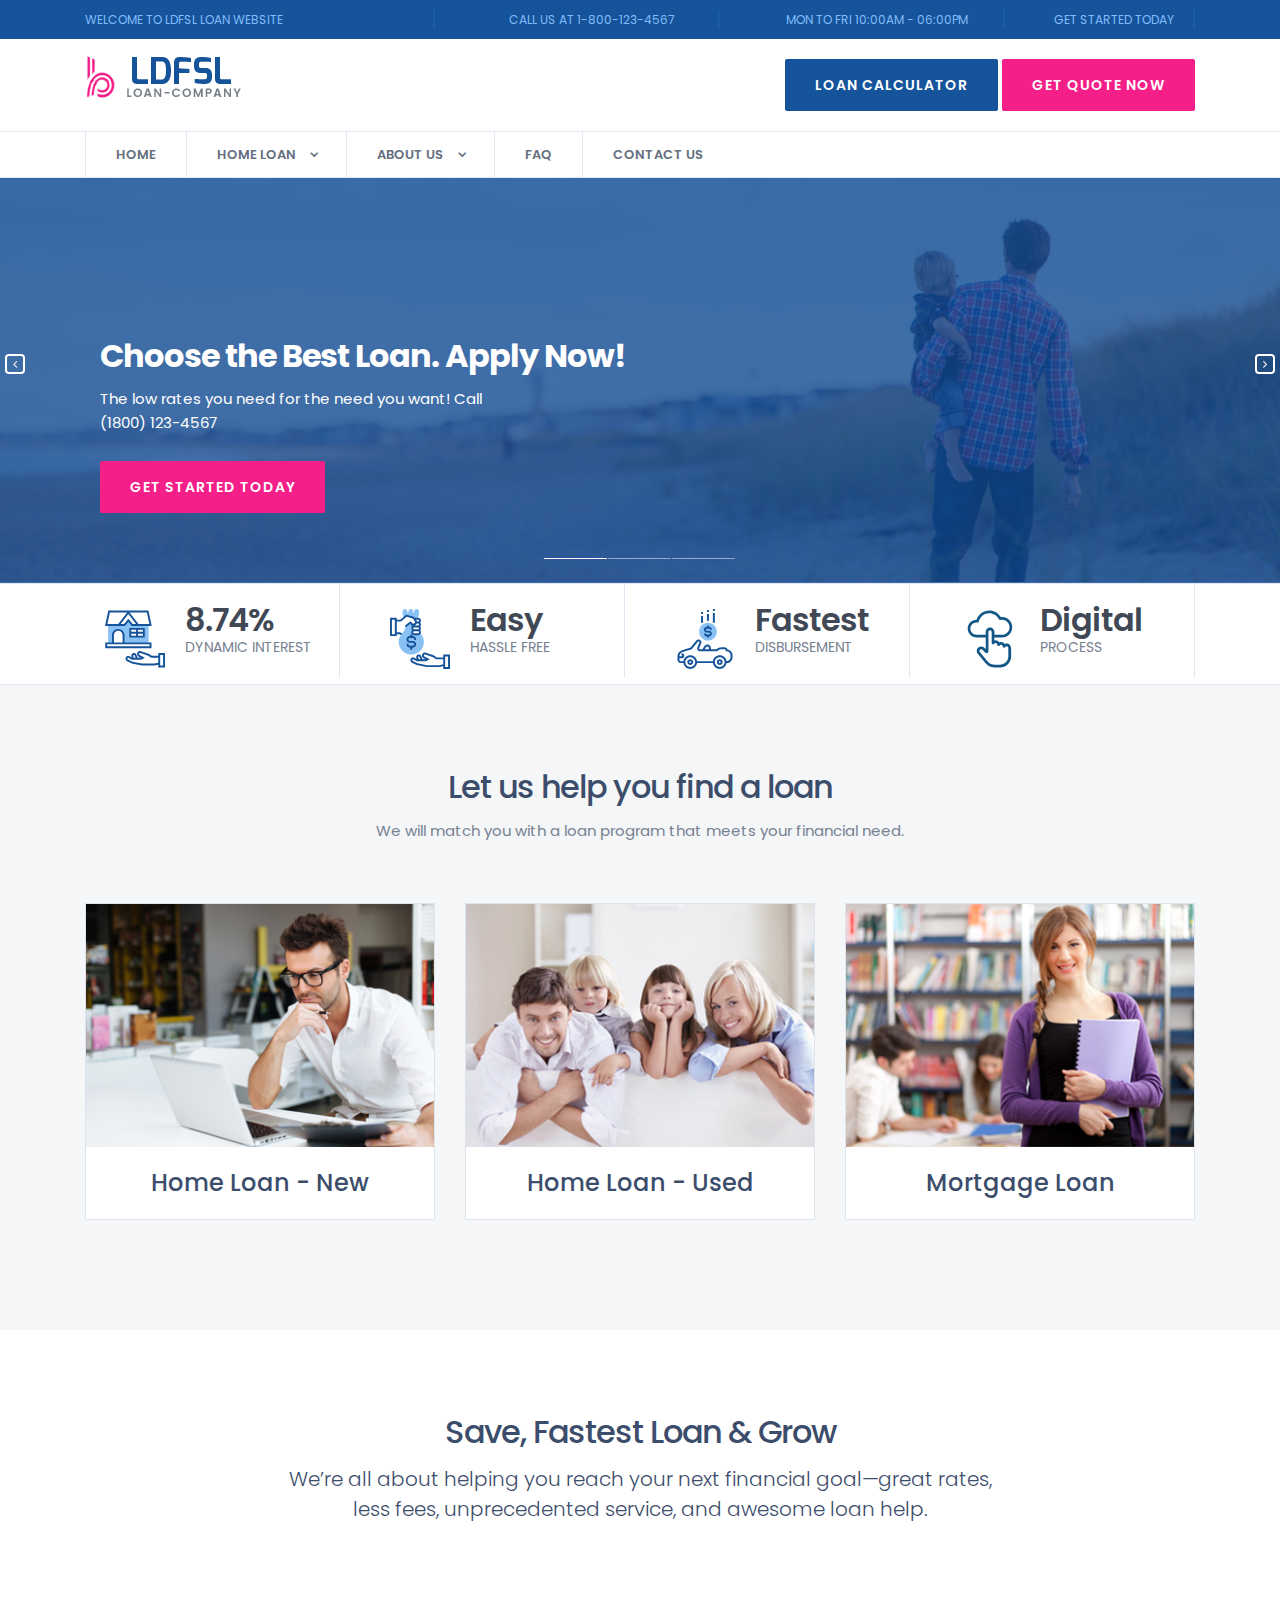
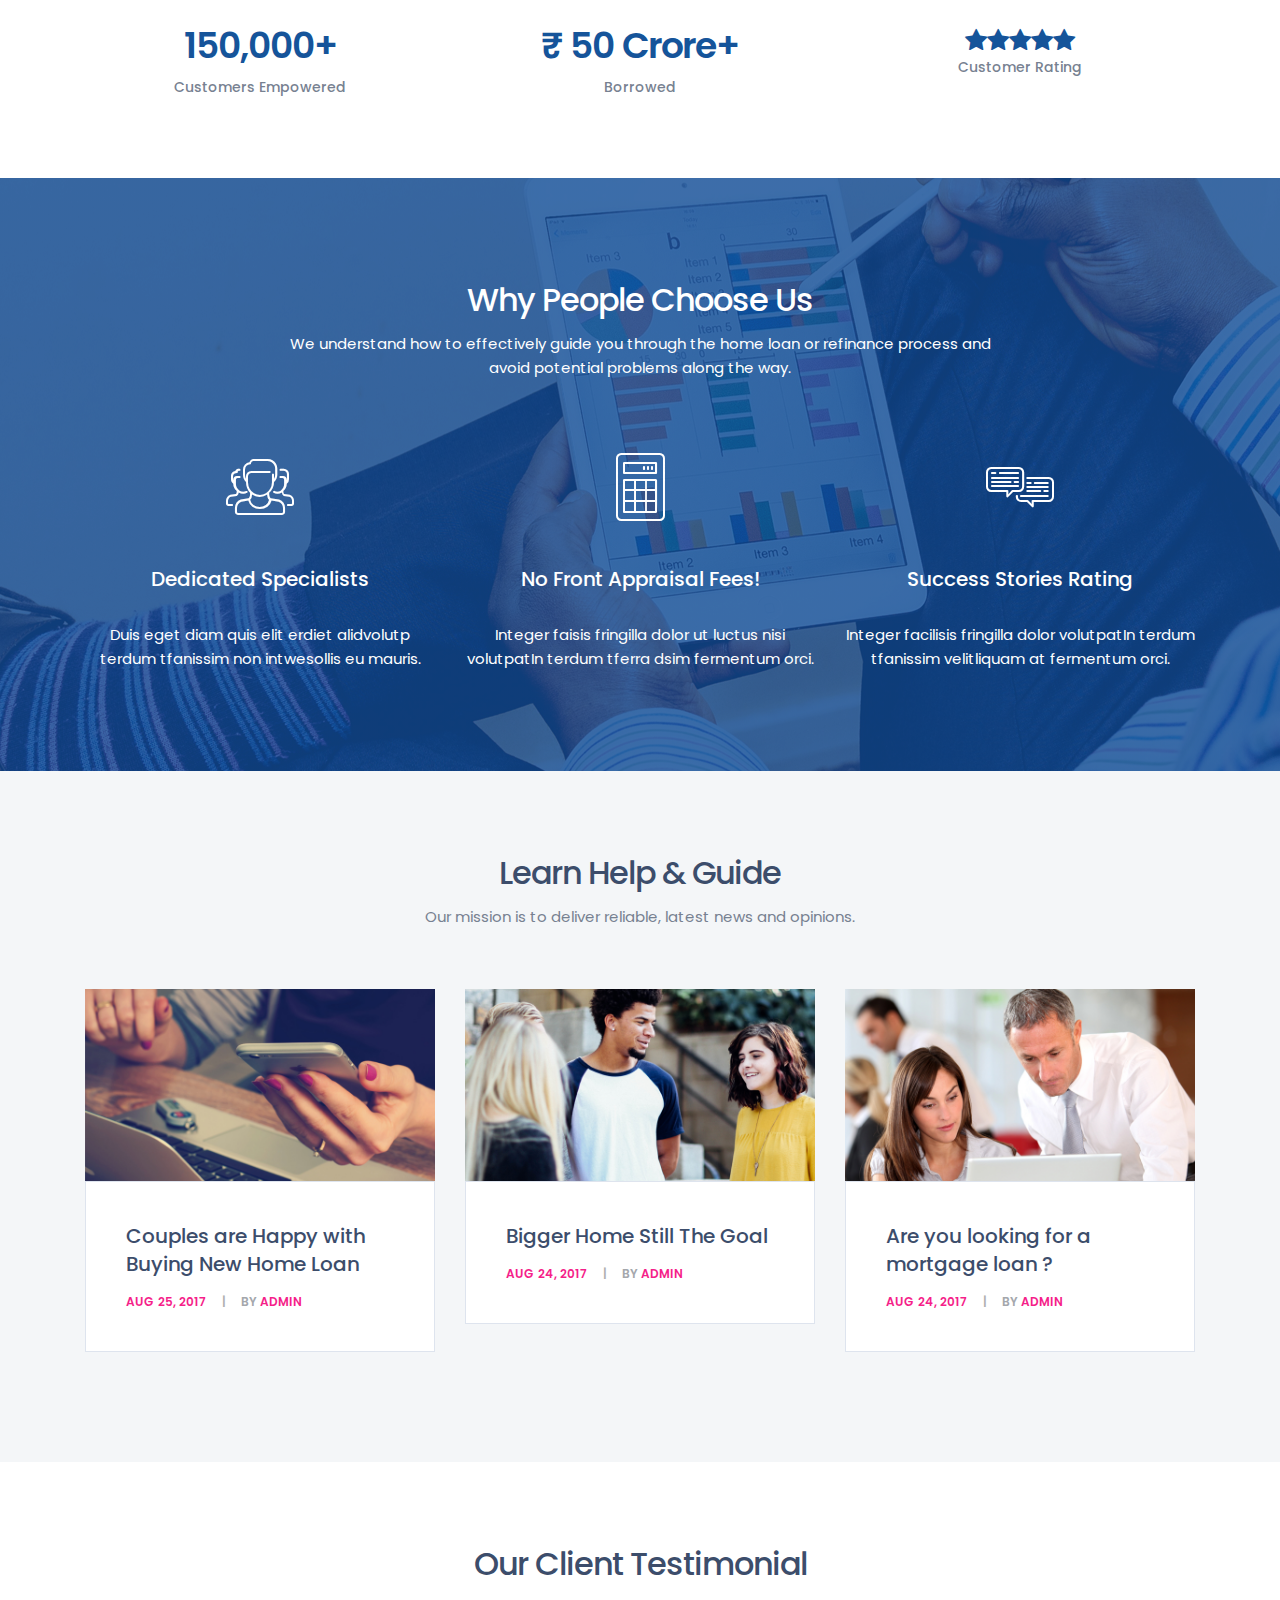
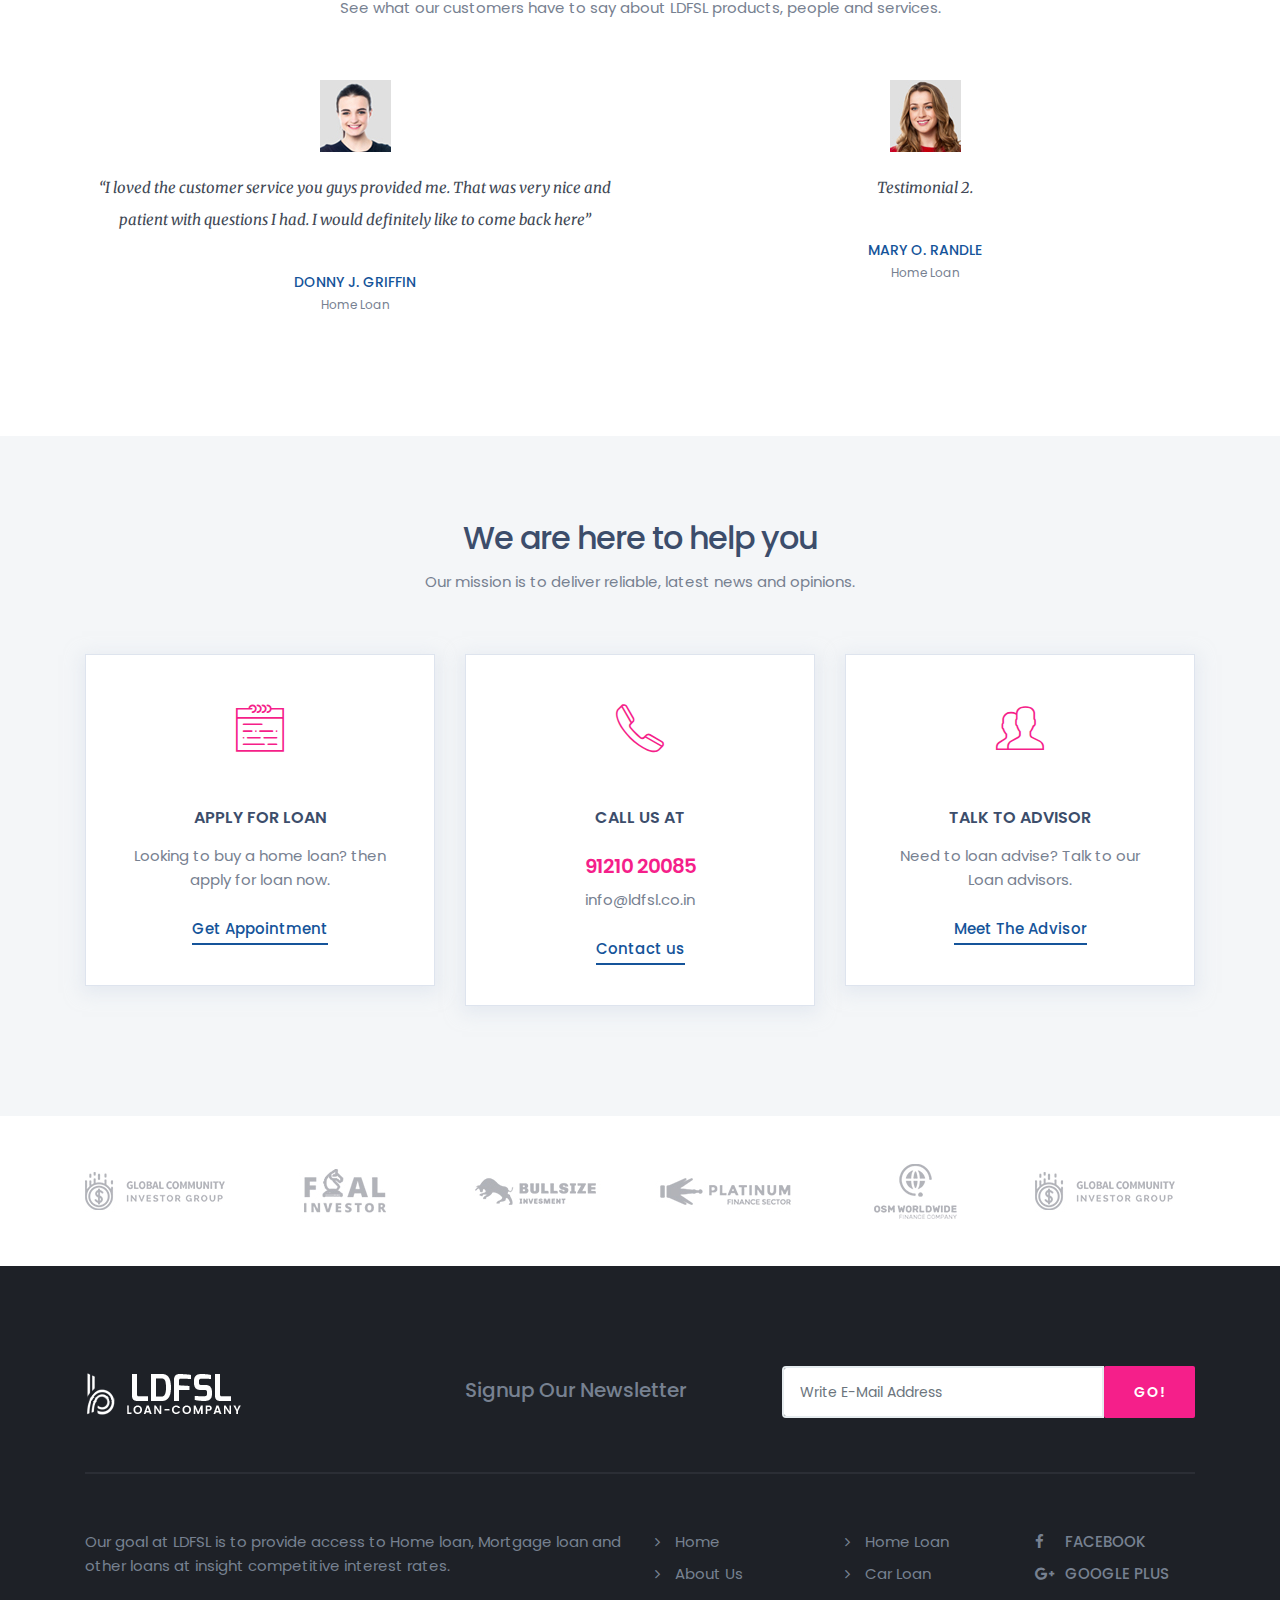
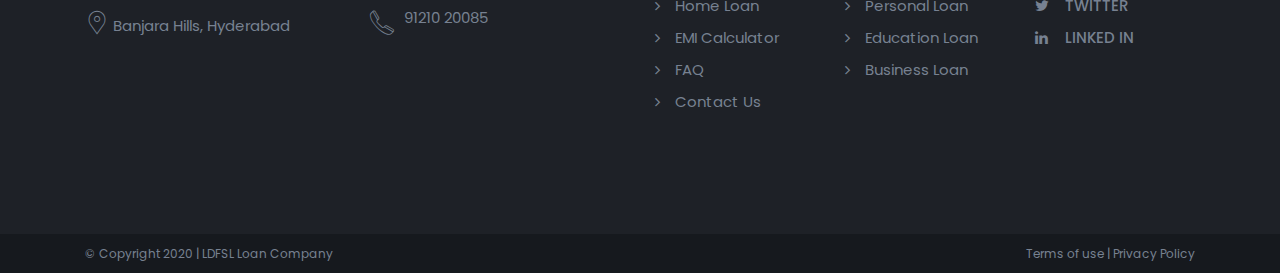
<file: index.html>
<!DOCTYPE html>
<html lang="en">

<head>
    <meta charset="utf-8">
    <meta http-equiv="X-UA-Compatible" content="IE=edge">
    <meta name="viewport" content="width=device-width, initial-scale=1">
    <!-- The above 3 meta tags *must* come first in the head; any other head content must come *after* these tags -->
    <meta name="description" content="LDFSL - loan company">
    <meta name="keywords" content="Financial Website, Home Loan, Mortgage Loan ">
    <title>LDFSL - Loan App</title>
    <!-- Bootstrap -->
    <link href="css/bootstrap.min.css" rel="stylesheet">
    <link href="css/style.css" rel="stylesheet">
    <link href="css/font-awesome.min.css" rel="stylesheet">
    <link href="css/fontello.css" rel="stylesheet">

    <!-- Google Fonts -->
    <link href="https://fonts.googleapis.com/css?family=Poppins:300,400,500,600,700%7CMerriweather:300,300i,400,400i,700,700i" rel="stylesheet">
    <!-- owl Carousel Css -->
    <link href="css/owl.carousel.css" rel="stylesheet">
    <link href="css/owl.theme.css" rel="stylesheet">
    <!-- HTML5 shim and Respond.js for IE8 support of HTML5 elements and media queries -->
    <!-- WARNING: Respond.js doesn't work if you view the page via file:// -->
    <!--[if lt IE 9]>
      <script src="https://oss.maxcdn.com/html5shiv/3.7.3/html5shiv.min.js"></script>
      <script src="https://oss.maxcdn.com/respond/1.4.2/respond.min.js"></script>
    <![endif]-->
</head>

<body>
    <div class="top-bar">
        <!-- top-bar -->
        <div class="container">
            <div class="row">
                <div class="col-xl-4 col-lg-4 col-md-4 col-sm-12 col-12 d-none d-xl-block d-lg-block d-md-block">
                    <p class="mail-text">Welcome to LDFSL Loan Website</p>
                </div>
                <div class="col-xl-3 col-lg-3 col-md-3 col-sm-12 col-12 d-none d-xl-block d-lg-block d-md-block">
                    <p class="mail-text text-center">Call us at 1-800-123-4567</p>
                </div>
                <div class="col-xl-3 col-lg-3 col-md-3 col-sm-12 col-12 d-none d-xl-block d-lg-block d-md-block">
                    <p class="mail-text text-center">Mon to fri 10:00am - 06:00pm</p>
                </div>
                <div class="col-xl-2 col-lg-2 col-md-2 col-sm-12 col-12 d-none d-xl-block d-lg-block d-md-block">
                    <p class="mail-text text-center">Get started today</p>
                </div>
            </div>
        </div>
    </div>
    <!-- /.top-bar -->
    <div class="header-2">
        <div class="container">
            <div class="row">
                <div class="col-xl-3 col-lg-3 col-md-12 col-sm-12 col-12">
                    <!-- logo -->
                    <div class="logo">
                        <a href="index.html"><img src="images/logo.png" alt="Borrow - Loan Company Website Template"></a>
                    </div>
                </div>
                <!-- logo -->
                <div class="col-xl-9 col-lg-9 col-md-12 col-sm-12 col-12 text-right d-none d-xl-block d-lg-block ">
                    <div class="header-action">
                        <a href="index-2.html#" class="btn btn-primary">Loan Calculator</a>
                        <a href="index-2.html#" class="btn btn-default ">Get Quote Now</a></div>
                </div>
            </div>
        </div>
        <div class="navigation-2">
            <div class="container">
                <div class="row">
                    <div class="col-xl-12 col-lg-12 col-md-12 col-sm-12 col-12">
                        <div id="navigation">
                            <!-- navigation start-->
                            <ul>
                                <li class="active"><a href="index.html#" class="animsition-link">Home</a></li>
                                <li><a href="index-2.html#" class="animsition-link">Home Loan</a>
                                    <ul>
                                        <li><a href="product-single-sidebar.html">Interest Rates <span class="badge">New</span></a>
                                        </li>
                                        <li><a href="loan-listing-image.html" title="Loan Image Listing" class="animsition-link">Process</a></li>
                                        <li><a href="loan-listing-icon.html" title="Loan Icon Listing" class="animsition-link">Eligibility Check</a></li>
                                    </ul>
                                </li>
                                <li><a href="about.html" class="animsition-link">About us</a>
                                    <ul>
                                        <li><a href="about.html" title="About us" class="animsition-link">About us</a></li>
                                        <li><a href="team.html" title="Team" class="animsition-link">Team</a></li>
                                    </ul>
                                </li>
                                <li><a href="faq.html" title="Faq" class="animsition-link">FAQ</a></li>
                                <li><a href="contact-us.html" title="Contact us" class="animsition-link">Contact us</a></li>
                            </ul>
                        </div>
                        <!-- /.navigation start-->
                    </div>
                </div>
            </div>
        </div>
    </div>
    <div class="slider" id="slider">
        <!-- slider -->
        <div class="slider-img"><img src="images/slider-1.jpg" alt="Borrow - Loan Company Website Template" class="">
            <div class="container">
                <div class="col-xl-6 col-lg-6 col-md-12 col-sm-12 col-12">
                    <div class="slider-captions">
                        <!-- slider-captions -->
                        <h1 class="slider-title">Choose the Best Loan. Apply Now!</h1>
                        <p class="slider-text d-none d-xl-block d-lg-block d-md-block">The low rates you need for the need you want! Call
                            <br> (1800) 123-4567</p>
                        <a href="loan-listing-image.html" class="btn btn-default ">get started today</a>
                    </div>
                    <!-- /.slider-captions -->
                </div>
            </div>
        </div>
        <div>
            <div class="slider-img"><img src="images/slider-2.jpg" alt="Borrow - Loan Company Website Template" class="">
                <div class="container">
                    <div class="col-xl-6 col-lg-6 col-md-12 col-sm-12 col-12">
                        <div class="slider-captions">
                            <!-- slider-captions -->
                            <h1 class="slider-title">Award winning Home loans with LDFSL</h1>
                            <p class="slider-text d-none d-xl-block d-lg-block d-md-block"> Award winning home loans with low fixed rates and no ongoing fees.</p>
                            <a href="loan-listing-image.html" class="btn btn-default ">Check Eligibility</a>
                        </div>
                        <!-- /.slider-captions -->
                    </div>
                </div>
            </div>
        </div>
        <div>
            <div class="slider-img"><img src="images/slider-3.jpg" alt="Borrow - Loan Company Website Template" class="">
                <div class="container">
                    <div class="col-xl-6 col-lg-6 col-md-12 col-sm-12 col-12">
                        <div class="slider-captions">
                            <!-- slider-captions -->
                            <h1 class="slider-title">Home Loans From LDFSL with low Rate Of Interest.</h1>
                            <p class="slider-text d-none d-xl-block d-lg-block d-md-block">Home Loans from LDFSL At An Attractive Rate Of Interest. Apply Now!</p>
                            <a href="loan-listing-image.html" class="btn btn-default">EMI Calculator</a>
                        </div>
                        <!-- /.slider-captions -->
                    </div>
                </div>
            </div>
        </div>
    </div>
    <div class="rate-table">
        <div class="container">
            <div class="row">
                <div class="col-xl-3 col-lg-3 col-md-6 col-sm-6 col-6">
                    <div class="rate-counter-block">
                        <div class="icon rate-icon  "> <img src="images/mortgage.svg" alt="Borrow - Loan Company Website Template" class="icon-svg-1x"></div>
                        <div class="rate-box">
                            <h1 class="loan-rate">8.74%</h1>
                            <small class="rate-title">Dynamic interest</small>
                        </div>
                    </div>
                </div>
                <div class="col-xl-3 col-lg-3 col-md-6 col-sm-6 col-6">
                    <div class="rate-counter-block">
                        <div class="icon rate-icon  "> <img src="images/loan.svg" alt="Borrow - Loan Company Website Template" class="icon-svg-1x"></div>
                        <div class="rate-box">
                            <h1 class="loan-rate">Easy</h1>
                            <small class="rate-title">Hassle free</small>
                        </div>
                    </div>
                </div>
                <div class="col-xl-3 col-lg-3 col-md-6 col-sm-6 col-6">
                    <div class="rate-counter-block">
                        <div class="icon rate-icon  "> <img src="images/car.svg" alt="Borrow - Loan Company Website Template" class="icon-svg-1x"></div>
                        <div class="rate-box">
                            <h1 class="loan-rate">Fastest</h1>
                            <small class="rate-title">Disbursement</small>
                        </div>
                    </div>
                </div>
                <div class="col-xl-3 col-lg-3 col-md-6 col-sm-6 col-6">
                    <div class="rate-counter-block">
                        <div class="icon rate-icon  "> <img src="images/digital.svg" alt="Borrow - Loan Company Website Template" class="icon-svg-1x"></div>
                        <div class="rate-box">
                            <h1 class="loan-rate">Digital</h1>
                            <small class="rate-title">Process</small>
                        </div>
                    </div>
                </div>
            </div>
        </div>
    </div>
    <div class="section-space80">
        <div class="container">
            <div class="row">
                <div class="offset-xl-2 col-xl-8 offset-lg-2 col-lg-8 offset-md-2 col-md-8 col-sm-12 col-12">
                    <div class="mb60 text-center section-title">
                        <!-- section title start-->
                        <h1>Let us help you find a loan</h1>
                        <p>We will match you with a loan program that meets your financial need.</p>
                    </div>
                    <!-- /.section title start-->
                </div>
            </div>
            <div class="row">
                <div class="col-xl-4 col-lg-4 col-md-6 col-sm-12 col-12">
                    <div class="service-img-box mb30 text-center outline">
                        <div class="service-img">
                            <a href="personal-loan.html" class="imghover"><img src="images/blog-img.jpg" alt="Borrow - Loan Company Website Template " class="img-fluid"></a>
                        </div>
                        <div class="service-content bg-white pinside20">
                            <h2><a href="personal-loan.html" class="title">Home Loan - New</a></h2>
                        </div>
                    </div>
                </div>
                <div class="col-xl-4 col-lg-4 col-md-6 col-sm-12 col-12">
                    <div class="service-img-box mb30 text-center outline">
                        <div class="service-img">
                            <a href="home-loan.html" class="imghover"><img src="images/blog-img-1.jpg" alt="Borrow - Loan Company Website Template " class="img-fluid"></a>
                        </div>
                        <div class="service-content bg-white pinside20">
                            <h2><a href="home-loan.html" class="title">Home Loan - Used</a></h2>
                        </div>
                    </div>
                </div>
                <div class="col-xl-4 col-lg-4 col-md-6 col-sm-12 col-12">
                    <div class="service-img-box mb30 text-center outline">
                        <div class="service-img">
                            <a href="education-loan.html" class="imghover"><img src="images/blog-img-2.jpg" alt="Borrow - Loan Company Website Template " class="img-fluid"></a>
                        </div>
                        <div class="service-content bg-white pinside20">
                            <h2><a href="education-loan.html" class="title">Mortgage Loan</a></h2>
                        </div>
                    </div>
                </div>
            </div>
        </div>
    </div>
    <div class="bg-white section-space80">
        <div class="container">
            <div class="row">
                <div class="offset-xl-2 col-xl-8 offset-lg-2 col-lg-8 offset-md-2 col-md-8 col-sm-12 col-12">
                    <div class="mb100 text-center section-title">
                        <!-- section title start-->
                        <h1>Save, Fastest Loan & Grow</h1>
                        <p class="lead">We’re all about helping you reach your next financial goal—great rates, less fees, unprecedented service, and awesome loan help.</p>
                    </div>
                    <!-- /.section title start-->
                </div>
            </div>
            <div class="row">
                <div class="col-xl-4 col-lg-4 col-md-6 col-sm-12 col-12">
                    <div class="text-center">
                        <h1 class="big-title">150,000+</h1>
                        <div class="small-title">Customers Empowered</div>
                    </div>
                </div>
                <div class="col-xl-4 col-lg-4 col-md-6 col-sm-12 col-12">
                    <div class="text-center">
                        <h1 class="big-title">₹ 50 Crore+</h1>
                        <div class="small-title">Borrowed</div>
                    </div>
                </div>
                <div class="col-xl-4 col-lg-4 col-md-6 col-sm-12 col-12">
                    <div class="text-center">
                        <div class="icon icon-1x icon-primary"><i class="fa fa-star"></i><i class="fa fa-star"></i><i class="fa fa-star"></i><i class="fa fa-star"></i><i class="fa fa-star"></i></div>
                        <div class="small-title">Customer Rating</div>
                    </div>
                </div>
            </div>

        </div>
    </div>
    <div class="cta">
        <div class="container">
            <div class="row">
                <div class="offset-xl-2 col-xl-8 offset-lg-2 col-lg-8 offset-md-2 col-md-8 col-sm-12 col-12 ">
                    <div class="mb60 text-center section-title text-white">
                        <!-- section title start-->
                        <h1 class="text-white">Why People Choose Us</h1>
                        <p>We understand how to effectively guide you through the home loan or refinance process and avoid potential problems along the way. </p>
                    </div>
                    <!-- /.section title start-->
                </div>
            </div>
            <div class="row">
                <div class="col-xl-4 col-lg-4 col-md-4 col-sm-6 col-12">
                    <div class="number-block text-white">
                        <div class="mb30"><i class="icon-command  icon-4x icon-white"></i></div>
                        <h3 class="text-white mb30">Dedicated Specialists</h3>
                        <p>Duis eget diam quis elit erdiet alidvolutp terdum tfanissim non intwesollis eu mauris.</p>
                    </div>
                </div>
                <div class="col-xl-4 col-lg-4 col-md-4 col-sm-6 col-12">
                    <div class="number-block text-white">
                        <div class="mb30"><i class="icon-calculator  icon-4x icon-white"></i></div>
                        <h3 class="text-white mb30">No Front Appraisal Fees!</h3>
                        <p>Integer faisis fringilla dolor ut luctus nisi volutpatIn terdum tferra dsim fermentum orci.</p>
                    </div>
                </div>
                <div class="col-xl-4 col-lg-4 col-md-4 col-sm-6 col-12">
                    <div class="number-block text-white">
                        <div class="mb30"><i class="icon-dialog  icon-4x icon-white"></i></div>
                        <h3 class="text-white mb30">Success Stories Rating</h3>
                        <p>Integer facilisis fringilla dolor volutpatIn terdum tfanissim velitliquam at fermentum orci.</p>
                    </div>
                </div>
            </div>
        </div>
    </div>

    <div class="section-space80">
        <div class="container">
            <div class="row">
                <div class="offset-xl-2 col-xl-8 offset-lg-2 col-lg-8 offset-md-2 col-md-8 col-sm-12 col-12">
                    <div class="mb60 text-center section-title">
                        <!-- section title start-->
                        <h1>Learn Help &amp; Guide</h1>
                        <p>Our mission is to deliver reliable, latest news and opinions.</p>
                    </div>
                    <!-- /.section title start-->
                </div>
            </div>
            <div class="row">
                <div class="col-xl-4 col-lg-4 col-md-6 col-sm-12 col-12">
                    <div class="post-block mb30">
                        <div class="post-img">
                            <a href="blog-single.html" class="imghover"><img src="images/blog-post-1.jpg" alt="Borrow - Loan Company Website Template" class="img-fluid"></a>
                        </div>
                        <div class="bg-white pinside40 outline">
                            <h3><a href="blog-single.html" class="title">Couples are Happy with Buying New Home Loan</a></h3>
                            <p class="meta"><span class="meta-date">Aug 25, 2017</span><span class="meta-author">By<a href="index-2.html#"> Admin</a></span></p>
                        </div>
                    </div>
                </div>
                <div class="col-xl-4 col-lg-4 col-md-6 col-sm-12 col-12">
                    <div class="post-block mb30">
                        <div class="post-img">
                            <a href="blog-single.html" class="imghover"><img src="images/blog-post-2.jpg" alt="Borrow - Loan Company Website Template" class="img-fluid"></a>
                        </div>
                        <div class="bg-white pinside40 outline">
                            <h3><a href="blog-single.html" class="title">Bigger Home Still The Goal</a></h3>
                            <p class="meta"><span class="meta-date">Aug 24, 2017</span><span class="meta-author">By<a href="index-2.html#"> Admin</a></span></p>
                        </div>
                    </div>
                </div>
                <div class="col-xl-4 col-lg-4 col-md-6 col-sm-12 col-12">
                    <div class="post-block mb30">
                        <div class="post-img">
                            <a href="blog-single.html" class="imghover"><img src="images/blog-post-3.jpg" alt="Borrow - Loan Company Website Templates" class="img-fluid"></a>
                        </div>
                        <div class="bg-white pinside40 outline">
                            <h3><a href="blog-single.html" class="title">Are you looking for a mortgage loan ?</a></h3>
                            <p class="meta"><span class="meta-date">Aug 24, 2017</span><span class="meta-author">By<a href="index-2.html#"> Admin</a></span></p>
                        </div>
                    </div>
                </div>
            </div>
        </div>
    </div>
    <div class="bg-white section-space80">
        <div class="container">
            <div class="row">
                <div class="offset-xl-2 col-xl-8 offset-lg-2 col-lg-8 col-md-12 col-sm-12 col-12">
                    <div class="mb60 text-center section-title">
                        <!-- section title start-->
                        <h1>Our Client Testimonial</h1>
                        <p>See what our customers have to say about LDFSL products, people and services.</p>
                    </div>
                    <!-- /.section title start-->
                </div>
            </div>
            <div class="row">
                <div class="col-xl-6 col-lg-6 col-md-6 col-sm-12 col-12 clearfix">
                    <div class="testimonial-block mb30 text-center">
                        <div class=" mb20 testimonial-img-1"> <img src="images/testimonial-img.jpg" alt="Borrow - Loan Company Website Template" class="img-circle"> </div>
                        <div class="mb20">
                            <p class="testimonial-text"> “I loved the customer service you guys provided me. That was very nice and patient with questions I had. I would definitely like to come back here”</p>
                        </div>
                        <div class="testimonial-autor-box">
                            <div class="testimonial-autor">
                                <h4 class="testimonial-name-1">Donny J. Griffin</h4>
                                <span class="testimonial-meta">Home Loan</span>
                            </div>
                        </div>
                    </div>
                </div>
                <div class="col-xl-6 col-lg-6 col-md-6 col-sm-12 col-12 clearfix">
                    <div class="testimonial-block mb30 text-center">
                        <div class="mb20 testimonial-img-1"> <img src="images/testimonial-img-1.jpg" alt="Borrow - Loan Company Website Template" class="img-circle"> </div>
                        <div class="mb20">
                            <p class="testimonial-text">Testimonial 2.</p>
                        </div>
                        <div class="testimonial-autor-box">
                            <div class="testimonial-autor">
                                <h4 class="testimonial-name-1">Mary O. Randle</h4>
                                <span class="testimonial-meta">Home Loan</span>
                            </div>
                        </div>
                    </div>
                </div>
            </div>
        </div>
    </div>
    <div class="section-space80">
        <div class="container">
            <div class="row">
                <div class="offset-xl-2 col-xl-8 offset-lg-2 col-lg-8 col-md-12 col-sm-12 col-12">
                    <div class="mb60 text-center section-title">
                        <!-- section title-->
                        <h1>We are here to help you</h1>
                        <p>Our mission is to deliver reliable, latest news and opinions.</p>
                    </div>
                    <!-- /.section title-->
                </div>
            </div>
            <div class="row">
                <div class="col-xl-4 col-lg-4 col-md-6 col-sm-12 col-12">
                    <div class="bg-white bg-boxshadow pinside40 outline text-center mb30">
                        <div class="mb40"><i class="icon-calendar-3 icon-2x icon-default"></i></div>
                        <h2 class="capital-title">Apply For Loan</h2>
                        <p>Looking to buy a home loan? then apply for loan now.</p>
                        <a href="contact-us.html" class="btn-link">Get Appointment</a>
                    </div>
                </div>
                <div class="col-xl-4 col-lg-4 col-md-6 col-sm-12 col-12">
                    <div class="bg-white bg-boxshadow pinside40 outline text-center mb30">
                        <div class="mb40"><i class="icon-phone-call icon-2x icon-default"></i></div>
                        <h2 class="capital-title">Call us at </h2>
                        <h1 class="text-big">91210 20085</h1>
                        <p>info@ldfsl.co.in</p>
                        <a href="contact-us.html" class="btn-link">Contact us</a>
                    </div>
                </div>
                <div class="col-xl-4 col-lg-4 col-md-6 col-sm-12 col-12">
                    <div class="bg-white bg-boxshadow pinside40 outline text-center mb30">
                        <div class="mb40"> <i class="icon-users icon-2x icon-default"></i></div>
                        <h2 class="capital-title">Talk to Advisor</h2>
                        <p>Need to loan advise? Talk to our Loan advisors.</p>
                        <a href="testimonial.html" class="btn-link">Meet The Advisor</a>
                    </div>
                </div>
            </div>
        </div>
    </div>
    <div class="section-space40 bg-white">
        <div class="container">
            <div class="row">
                <div class="col-xl-2 col-lg-2 col-md-4 col-sm-6 col-6"> <img src="images/logo-1.jpg" alt="Borrow - Loan Company Website Template"> </div>
                <div class="col-xl-2 col-lg-2 col-md-4 col-sm-6 col-6"> <img src="images/logo-2.jpg" alt="Borrow - Loan Company Website Template"> </div>
                <div class="col-xl-2 col-lg-2 col-md-4 col-sm-6 col-6"> <img src="images/logo-3.jpg" alt="Borrow - Loan Company Website Template"> </div>
                <div class="col-xl-2 col-lg-2 col-md-4 col-sm-6 col-6"> <img src="images/logo-4.jpg" alt="Borrow - Loan Company Website Template"> </div>
                <div class="col-xl-2 col-lg-2 col-md-4 col-sm-6 col-6"> <img src="images/logo-5.jpg" alt="Borrow - Loan Company Website Template"> </div>
                <div class="col-xl-2 col-lg-2 col-md-4 col-sm-6 col-6"> <img src="images/logo-1.jpg" alt="Borrow - Loan Company Website Template"> </div>
            </div>
        </div>
    </div>
    <div class="footer section-space100">
        <!-- footer -->
        <div class="container">
            <div class="row">
                <div class="col-xl-4 col-lg-4 col-md-4 col-sm-12 col-12">
                    <div class="footer-logo">
                        <!-- Footer Logo -->
                        <img src="images/ft-logo.png" alt="Borrow - Loan Company Website Templates"> </div>
                    <!-- /.Footer Logo -->
                </div>
                <div class="col-xl-8 col-lg-8 col-md-8 col-sm-12 col-12">
                    <div class="row">
                        <div class="col-xl-5 col-lg-5 col-md-5 col-sm-12 col-12">
                            <h3 class="newsletter-title">Signup Our Newsletter</h3>
                        </div>
                        <div class="col-xl-7 col-lg-7 col-md-7 col-sm-12 col-12">
                            <div class="newsletter-form">
                                <!-- Newsletter Form -->
                                <form action="newsletter.php" method="post">
                                    <div class="input-group">
                                        <input type="email" class="form-control" id="newsletter" name="newsletter" placeholder="Write E-Mail Address" required>
                                        <span class="input-group-btn">
                                            <button class="btn btn-default" type="submit">Go!</button>
                                        </span> </div>
                                    <!-- /input-group -->
                                </form>
                            </div>
                            <!-- /.Newsletter Form -->
                        </div>
                    </div>
                    <!-- /.col-lg-6 -->
                </div>
            </div>
            <hr class="dark-line">
            <div class="row">
                <div class="col-xl-6 col-lg-6 col-md-6 col-sm-12 col-12">
                    <div class="widget-text mt40">
                        <!-- widget text -->
                        <p>Our goal at LDFSL is to provide access to Home loan, Mortgage loan and other loans at insight competitive interest rates.</p>
                        <div class="row">
                            <div class="col-xl-6 col-lg-6 col-md-6 col-sm-6 col-6">
                                <p class="address-text"><span><i class="icon-placeholder-3 icon-1x"></i> </span>Banjara Hills, Hyderabad </p>
                            </div>
                            <div class="col-xl-6 col-lg-6 col-md-6 col-sm-6 col-6">
                                <p class="call-text"><span><i class="icon-phone-call icon-1x"></i></span>91210 20085</p>
                            </div>
                        </div>
                    </div>
                    <!-- /.widget text -->
                </div>
                <div class="col-xl-2 col-lg-2 col-md-4 col-sm-6 col-6">
                    <div class="widget-footer mt40">
                        <!-- widget footer -->
                        <ul class="listnone">
                            <li><a href="index.html">Home</a></li>
                            <li><a href="about-us.html">About Us</a></li>
                            <li><a href="home-loan.html">Home Loan</a></li>
                            <li><a href="emi.html">EMI Calculator</a></li>
                            <li><a href="faq.html">FAQ</a></li>
                            <li><a href="contact-us.html">Contact Us</a></li>
                        </ul>
                    </div>
                    <!-- /.widget footer -->
                </div>
                <div class="col-xl-2 col-lg-2 col-md-4 col-sm-6 col-6">
                    <div class="widget-footer mt40">
                        <!-- widget footer -->
                        <ul class="listnone">
                            <li><a href="index-2.html#">Home Loan</a></li>
                            <li><a href="index-2.html#">Car Loan</a></li>
                            <li><a href="index-2.html#">Personal Loan</a></li>
                            <li><a href="index-2.html#">Education Loan</a></li>
                            <li><a href="index-2.html#">Business Loan</a></li>
                        </ul>
                    </div>
                    <!-- /.widget footer -->
                </div>
                <div class="col-xl-2 col-lg-2 col-md-4 col-sm-6 col-6">
                    <div class="widget-social mt40">
                        <!-- widget footer -->
                        <ul class="listnone">
                            <li><a href="index-2.html#"><i class="fa fa-facebook"></i>Facebook</a></li>
                            <li><a href="index-2.html#"><i class="fa fa-google-plus"></i>Google Plus</a></li>
                            <li><a href="index-2.html#"><i class="fa fa-twitter"></i>Twitter</a></li>
                            <li><a href="index-2.html#"><i class="fa fa-linkedin"></i>Linked In</a></li>
                        </ul>
                    </div>
                    <!-- /.widget footer -->
                </div>
            </div>
        </div>
    </div>
    <!-- /.footer -->
    <div class="tiny-footer">
        <!-- tiny footer -->
        <div class="container">
            <div class="row">
                <div class="col-xl-6 col-lg-6 col-md-6 col-sm-6 col-6">
                    <p>© Copyright 2020 | LDFSL Loan Company</p>
                </div>
                <div class="col-xl-6 col-lg-6 col-md-6 col-sm-6 col-6 text-right">
                    <p>Terms of use | Privacy Policy</p>

                </div>
            </div>
        </div>
    </div>
    <!-- /.tiny footer -->
    <!-- back to top icon -->
    <a href="index-2.html#0" class="cd-top" title="Go to top">Top</a>
    <!-- jQuery (necessary for Bootstrap's JavaScript plugins) -->
    <script src="js/jquery.min.js"></script>
    <!-- Include all compiled plugins (below), or include individual files as needed -->
    <script src="js/bootstrap.min.js"></script>
    <script type="text/javascript" src="js/menumaker.js"></script>

    <!-- sticky header -->
    <script type="text/javascript" src="js/jquery.sticky.js"></script>
    <script type="text/javascript" src="js/sticky-header.js"></script>
    <!-- slider script -->
    <script type="text/javascript" src="js/owl.carousel.min.js"></script>
    <script type="text/javascript" src="js/slider-carousel.js"></script>
    <script type="text/javascript" src="js/service-carousel.js"></script>
    <!-- Back to top script -->
    <script src="js/back-to-top.js" type="text/javascript"></script>
</body>

</html>
</file>
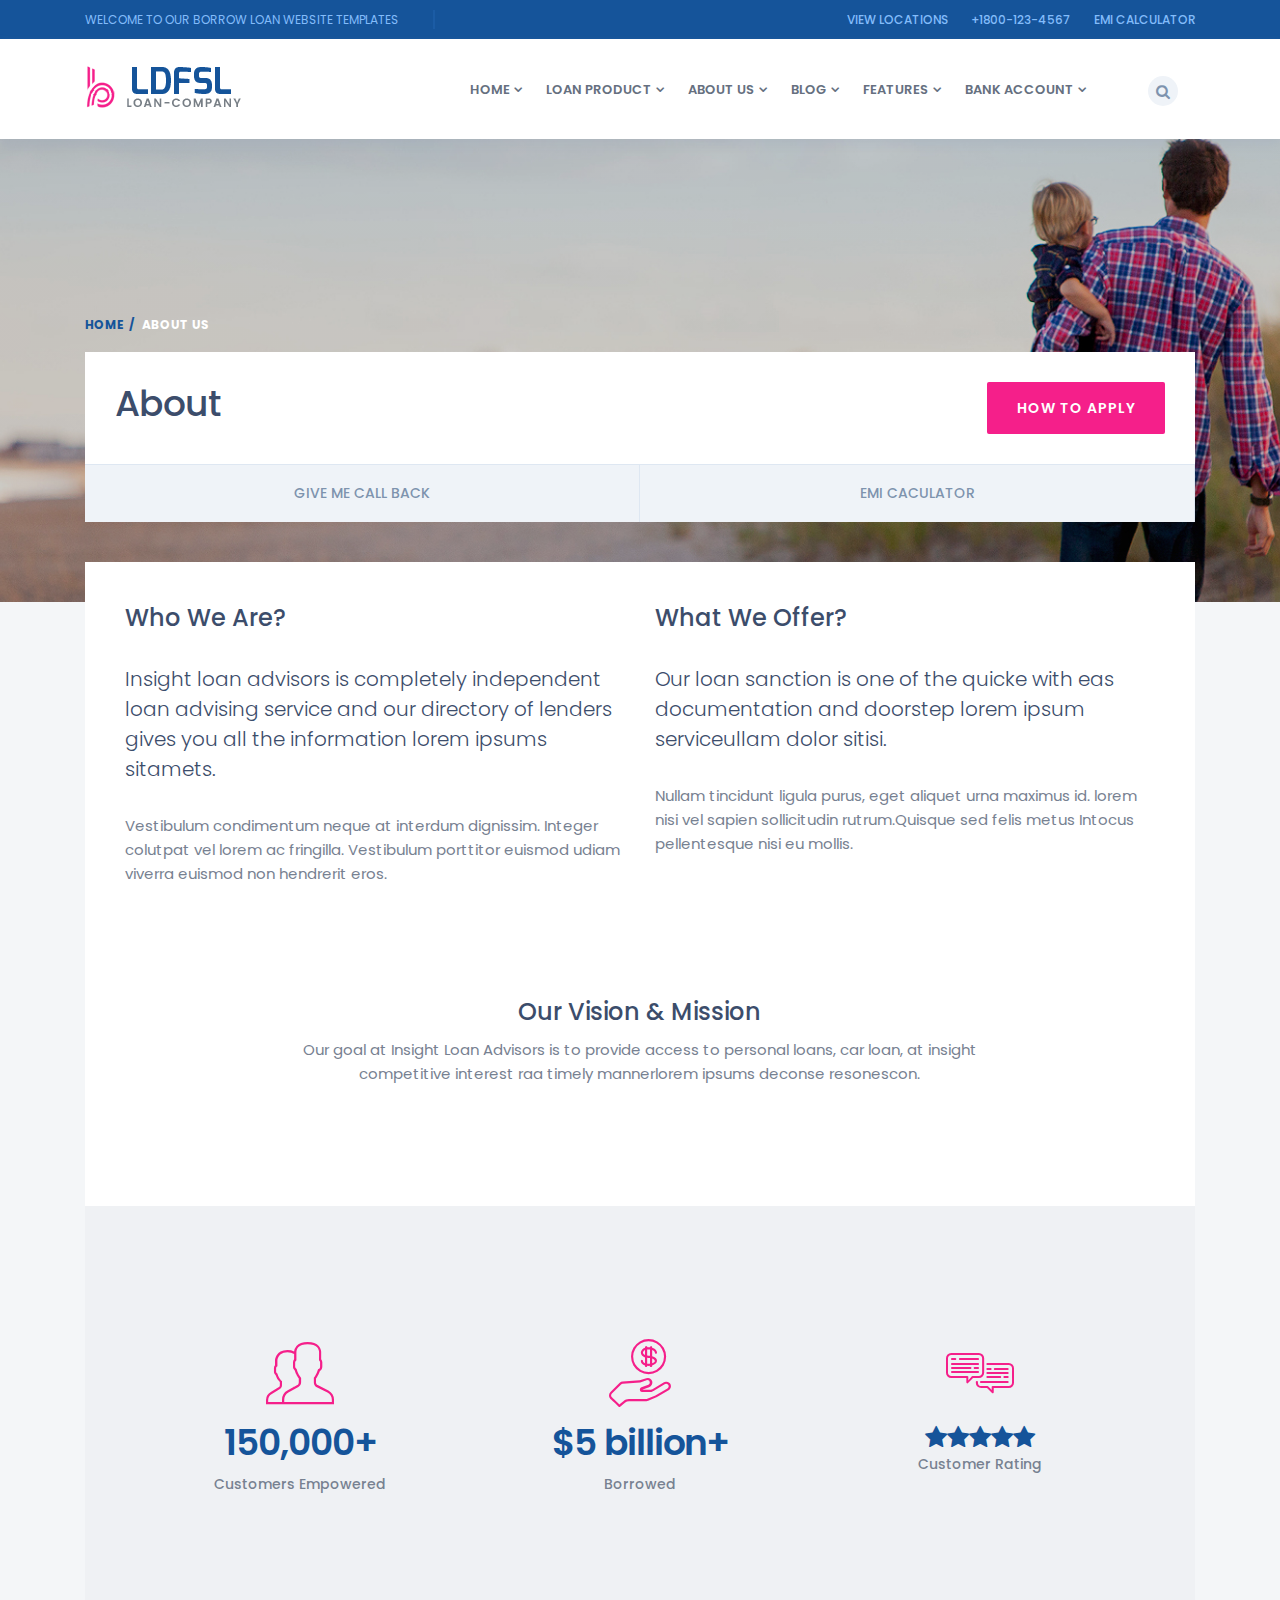
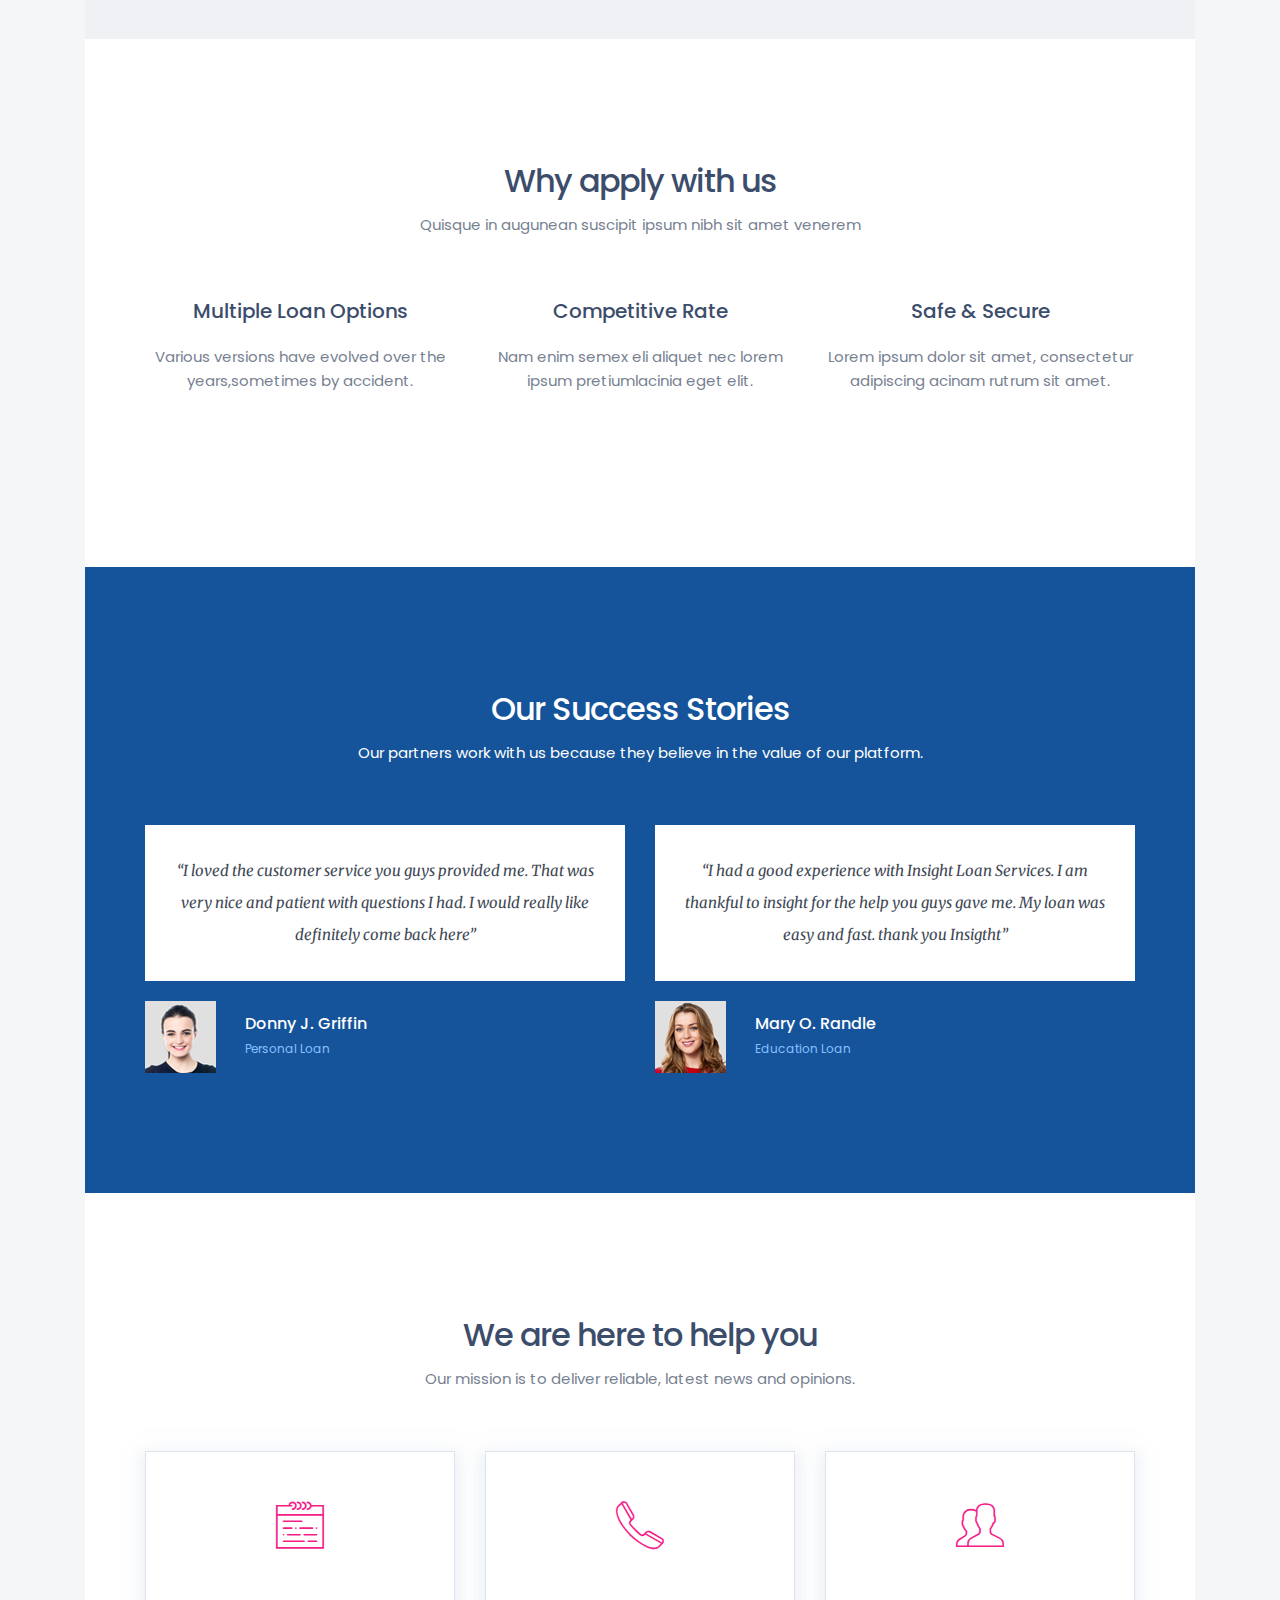
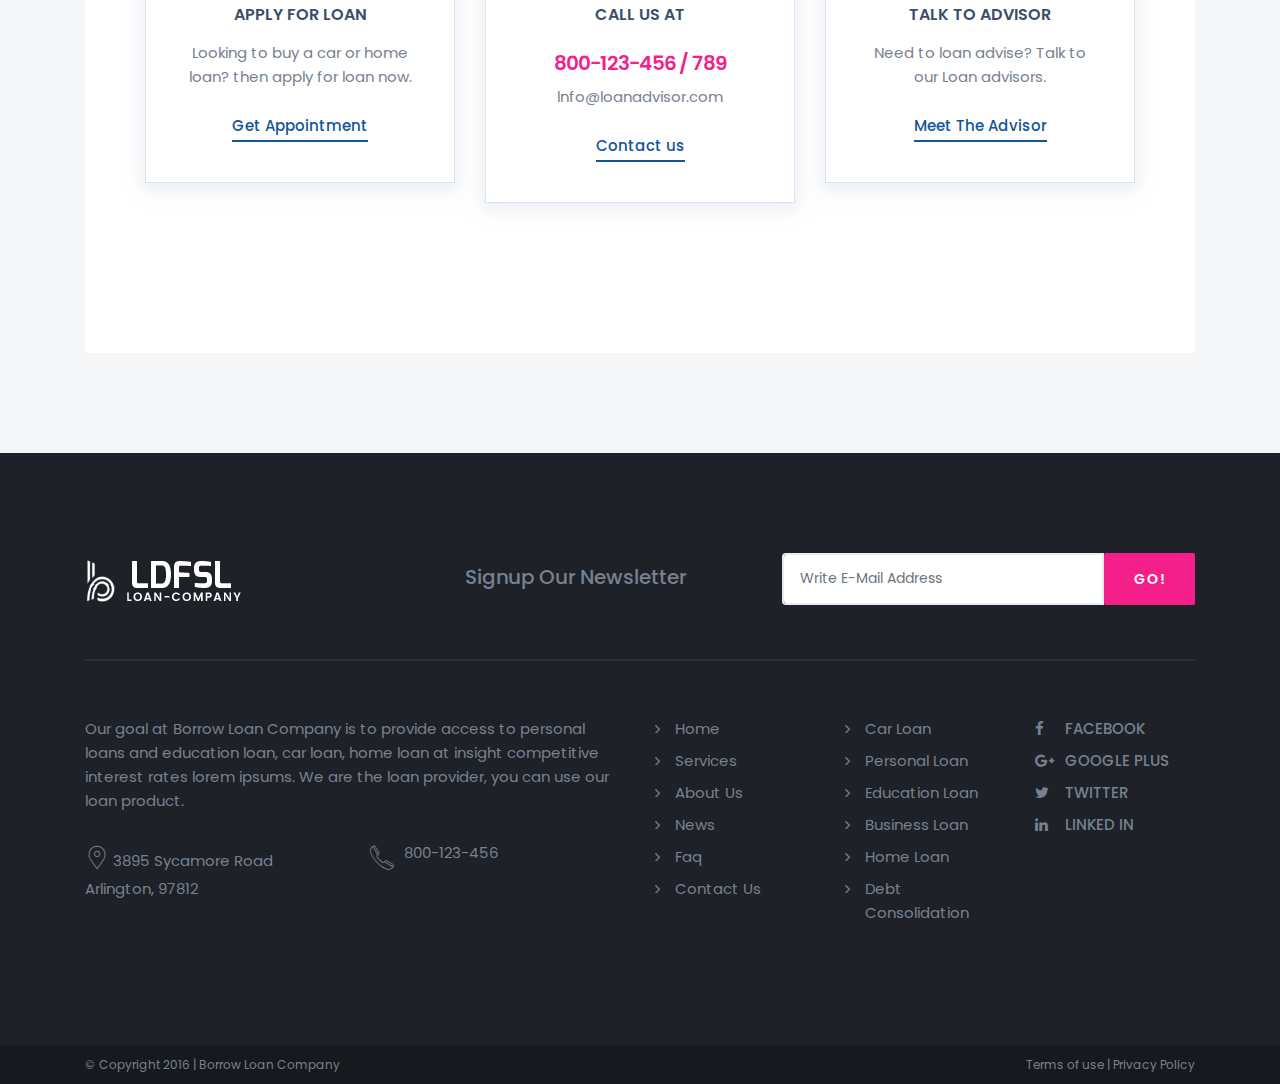
<file: about.html>
<!DOCTYPE html>
<html lang="en">

<head>
    <meta charset="utf-8">
    <meta http-equiv="X-UA-Compatible" content="IE=edge">
    <meta name="viewport" content="width=device-width, initial-scale=1">
    <!-- The above 3 meta tags *must* come first in the head; any other head content must come *after* these tags -->
    <title>Borrow - A Loan Company Website Templates</title>
    <!-- Bootstrap -->
    <link href="css/bootstrap.min.css" rel="stylesheet">
    
    <link href="css/font-awesome.min.css" rel="stylesheet">
    <link href="css/fontello.css" rel="stylesheet">
    
   
    <!-- Google Fonts -->
    <link href="https://fonts.googleapis.com/css?family=Poppins:300,400,500,600,700%7CMerriweather:300,300i,400,400i,700,700i" rel="stylesheet">
    <link href="css/style.css" rel="stylesheet">
    <!-- HTML5 shim and Respond.js for IE8 support of HTML5 elements and media queries -->
    <!-- WARNING: Respond.js doesn't work if you view the page via file:// -->
    <!--[if lt IE 9]>
      <script src="https://oss.maxcdn.com/html5shiv/3.7.3/html5shiv.min.js"></script>
      <script src="https://oss.maxcdn.com/respond/1.4.2/respond.min.js"></script>
    <![endif]-->
</head>

<body>
    <div class="collapse searchbar" id="searchbar">
        <div class="search-area">
            <div class="container">
                <div class="row">
                    <div class="col-xl-12 col-lg-12 col-md-12 col-sm-12 col-12">
                        <div class="input-group">
                            <input type="text" class="form-control" placeholder="Search for...">
                            <span class="input-group-btn">
            <button class="btn btn-default" type="button">Go!</button>
            </span> </div>
                        <!-- /input-group -->
                    </div>
                    <!-- /.col-lg-6 -->
                </div>
            </div>
        </div>
    </div>
    <div class="top-bar">
        <!-- top-bar -->
        <div class="container">
            <div class="row">
                <div class="col-xl-4 col-lg-5 col-md-4 col-sm-6 col-6 d-none d-xl-block d-lg-block">
                    <p class="mail-text">Welcome to our Borrow Loan Website Templates</p>
                </div>
                <div class="col-xl-8 col-lg-7 col-md-12 col-sm-12 col-12 text-right">
                    <div class="top-nav"> <span class="top-text"><a href="about.html#">View Locations</a> </span> <span class="top-text"><a href="about.html#">+1800-123-4567</a></span> <span class="top-text"><a href="about.html#">EMI calculator</a></span> </div>
                </div>
            </div>
        </div>
    </div>
    <!-- /.top-bar -->
    <div class="header">
        <div class="container">
            <div class="row">
                <div class="col-xl-2 col-lg-2 col-md-12 col-sm-6 col-6">
                    <!-- logo -->
                    <div class="logo">
                        <a href="index.html"><img src="images/logo.png" alt="Borrow - Loan Company Website Template"></a>
                    </div>
                </div>
                <!-- logo -->
                <div class="col-xl-9 col-lg-9 col-md-12 col-sm-12 col-12">
                  <div id="navigation">
                        <!-- navigation start-->
                        <ul>
                            <li class="active"><a href="about.html#" class="animsition-link">Home</a>
                                <ul>
                                    <li><a href="index.html" title="Home page 1" class="animsition-link">Home page 1</a></li>
                                    <li><a href="index-1.html" title="Home page 2" class="animsition-link">Home page 2</a></li>
                                    <li><a href="index-2.html" title="Home page 3" class="animsition-link">Home page 3</a></li>
                                    <li><a href="index-3.html" title="Home page 4" class="animsition-link">Home page 4 
                                     <span class="badge">New</span></a></li>
                                    <li><a href="index-4-students-loan.html" title="students loan" class="animsition-link">Students Loan Page <span class="badge">New</span></a> </li>
                                    <li><a href="index-5-business-loan.html" title="students loan" class="animsition-link">Business Loan Page<span class="badge">New</span></a></li>
                                    <li><a href="index-6.html" title="" class="animsition-link">Home Tabbed<span class="badge">New</span></a></li>
                                    <li><a href="index-7-borrow-bank.html" title="" class="animsition-link">Bank Home Page<span class="badge">New</span></a></li>
                                </ul>
                            </li>
                            <li><a href="about.html#" class="animsition-link">Loan Product</a>
                                <ul>
                                    <li><a href="about.html#" title="Education Loan" class="animsition-link">Credit Card <span class="badge">New</span></a>
                                        <ul>
                                            <li><a href="credit-card-listing.html" title="Credit Card Listing" class="animsition-link">Credit Card Listing</a></li>
                                            <li><a href="credit-card-single.html" title="Credit Card Single" class="animsition-link">Credit Card Single</a></li>
                                        </ul>
                                    </li>
                                    <li><a href="about.html#" title="Lenders" class="animsition-link">Lenders <span class="badge">New</span></a>
                                        <ul>
                                            <li><a href="lender-listing.html" title="Credit Card Listing" class="animsition-link">Lenders Listing</a></li>
                                            <li><a href="lender-single.html" title="Credit Card Single" class="animsition-link">Lenders Single</a></li>
                                        </ul>
                                    </li>
                                    <li><a href="product-single-sidebar.html">Product page side tab <span class="badge">New</span></a>
                                    </li>
                                    <li><a href="loan-listing-image.html" title="Loan Image Listing" class="animsition-link">Loan Image Listing</a></li>
                                    <li><a href="loan-listing-icon.html" title="Loan Icon Listing" class="animsition-link">Loan Icon Listing</a></li>
                                    <li><a href="car-loan.html" title="Car Loan" class="animsition-link">Car Loan Single</a></li>
                                    <li><a href="personal-loan.html" title="Personal Loan" class="animsition-link">Personal Loan Single</a></li>
                                    <li><a href="home-loan.html" title="Home Loan" class="animsition-link">Home Loan Single</a></li>
                                    <li><a href="education-loan.html" title="Education Loan" class="animsition-link">Education Loan Single</a></li>
                                </ul>
                            </li>
                            <li><a href="about.html" class="animsition-link">About us</a>
                                <ul>
                                    <li><a href="about.html" title="About us" class="animsition-link">About us</a></li>
                                    <li><a href="team.html" title="Team" class="animsition-link">Team</a></li>
                                </ul>
                            </li>
                            <li><a href="blog-listing.html" class="animsition-link">Blog</a>
                                <ul>
                                    <li><a href="blog-listing.html" title="Blog Listing" class="animsition-link">Blog Listing</a></li>
                                    <li><a href="blog-single.html" title="Blog Single" class="animsition-link">Blog Single</a></li>
                                    <li><a href="blog-two-column.html" title="Blog Two Column" class="animsition-link">Blog Two Column</a></li>
                                    <li><a href="blog-three-column.html" title="Blog Three Column" class="animsition-link">Blog Three Column</a></li>
                                </ul>
                            </li>
                            <li><a href="compare-loan.html" class="animsition-link">Features</a>
                                <ul>
                                    <li><a href="about.html#" title="Compare Loan" class="animsition-link">Compare Page</a>
                                        <ul>
                                          
                                            <li><a href="compare-credit-card.html" title="Compare Loan" class="animsition-link">Compare Credit Card</a>
                                                <li><a href="compare-personal-loan.html" title="Compare Loan" class="animsition-link">Compare Personal</a></li>
                                                <li><a href="compare-student-loan.html" title="Compare Loan" class="animsition-link">Compare Student Loan</a></li>
                                                  <li><a href="compare-loan.html" title="Compare Loan" class="animsition-link">Compare Loan</a></li>
                                        </ul>
                                        </li>
                                        <li><a href="about.html#" class="animsition-link">Landing Pages</a>
                                            <ul>
                                                <li><a href="landing-page-car-loan.html" title="Loan Calculator" class="animsition-link">Car Loan 
                                     <small class="highlight">Landing Page</small>
                                     </a></li>
                                                <li><a href="landing-page-home-loan.html" title="Loan Calculator" class="animsition-link">Home Loan 
                                     <small class="highlight">Landing Page</small></a></li>
                                     <li><a href="refinancing-landing-page.html" title="Refinancing Page" class="animsition-link">Refinancing Page
                                     <small class="highlight">Landing Page</small></a></li>
                                       <li><a href="lead-genrator-landing-page.html" title="Lead Genrator" class="animsition-link">Lead Genrator 
                                     <small class="highlight">Landing Page</small></a></li>
                                       <li><a href="card-landing-page.html" title="Card Landing" class="animsition-link">Card Page 
                                     <small class="highlight">Landing Page</small></a></li>
                                            </ul>
                                        </li>
                                        <li><a href="loan-calculator.html" title="Loan Calculator" class="animsition-link">Loan Calculator</a></li>
                                        <li><a href="loan-eligibility.html" title="Loan Calculator" class="animsition-link">Loan Eligibility Cal <span class="badge">NEW</span></a></li>
                                        <li><a href="faq.html" title="Faq" class="animsition-link">Faq page</a></li>
                                        <li><a href="testimonial.html" title="Testimonial" class="animsition-link">Testimonial</a></li>
                                        <li><a href="error.html" title="404 Error" class="animsition-link">404 Error</a></li>
                                        <li><a href="gallery-filter-2.html" class="animsition-link">Gallery</a>
                                            <ul>
                                                <li><a href="gallery-filter-2.html" title="Filterable Gallery 2 column" class="animsition-link">Filterable Gallery 2 column</a></li>
                                                <li><a href="gallery-filter-3.html" title="Filterable Gallery 3 column" class="animsition-link">Filterable Gallery 3 column</a></li>
                                                <li><a href="gallery-masonry.html" title="Masonry Gallery" class="animsition-link">Masonry Gallery</a></li>
                                                <li><a href="gallery-zoom.html" title="Zoom Gallery" class="animsition-link">Zoom Gallery</a></li>
                                            </ul>
                                        </li>
                                        <li><a href="shortcodes-tabs.html" class="animsition-link">Shortcodes</a>
                                            <ul>
                                                <li><a href="shortcodes-tables.html" title="Table" class="animsition-link">Table</a></li>
                                                <li><a href="shortcodes-tabs.html" title="Tab" class="animsition-link">Tab</a></li>
                                                <li><a href="shortcodes-accordion.html" title="Accordion" class="animsition-link">Accordion</a></li>
                                                <li><a href="shortcodes-alert.html" title="Alert" class="animsition-link">Alert</a></li>
                                                <li><a href="shortcodes-button.html" title="Button" class="animsition-link">Button</a></li>
                                                <li><a href="shortcodes-column.html" title="Column" class="animsition-link">Column</a></li>
                                            </ul>
                                        </li>
                                        <li><a href="contact-us.html" title="Contact us" class="animsition-link">Contact us</a></li>
                                </ul>
                                </li>
                                <li><a href="compare-loan.html" class="animsition-link">Bank Account</a>
                                    <ul>
                                        <li><a href="personal-bank-account.html" title="Bank Account" class="animsition-link">Bank Account</a></li>
                                        <li><a href="personal-bank-saving.html" title="Bank Saving" class="animsition-link">Bank Account list</a></li>
                                        <li><a href="borrow-account-saving.html" title="Bank Account Single" class="animsition-link">Bank Account Single</a></li>
                                    </ul>
                                </li>
                        </ul>
                    </div>
                    <!-- /.navigation start-->
                </div>
                <div class="col-xl-l col-lg-1 col-md-1 col-sm-1 col-12 d-none d-xl-block d-lg-block">
                    <!-- search start-->
                    <div class="search-nav"> <a class="search-btn" role="button" data-toggle="collapse" href="about.html#searchbar" aria-expanded="false"><i class="fa fa-search"></i></a> </div>
                </div>
                <!-- /.search start-->
            </div>
        </div>
    </div>
    <div class="page-header">
        <div class="container">
            <div class="row">
                <div class="col-xl-12 col-lg-12 col-md-12 col-sm-12 col-12">
                    <div class="page-breadcrumb">
                        <ol class="breadcrumb">
                            <li><a href="index.html">Home</a></li>
                            <li class="active">About us</li>
                        </ol>
                    </div>
                </div>
                <div class="col-xl-12 col-lg-12 col-md-12 col-sm-12 col-12">
                   <div class="bg-white pinside30">
                        <div class="row">
                           <div class="col-xl-4 col-lg-4 col-md-9 col-sm-12 col-12">
                                <h1 class="page-title">About</h1>
                            </div>
                            <div class="col-xl-8 col-lg-8 col-md-3 col-sm-12 col-12">
                                <div class="row">
                                       <div class="col-xl-12 col-lg-12 col-md-12 col-sm-12 col-12">
                                        <div class="btn-action"> <a href="about.html#" class="btn btn-default">How To Apply</a> </div>
                                    </div>
                                </div>
                            </div>
                        </div>
                    </div>
                    <div class="sub-nav" id="sub-nav">
                        <ul class="nav nav-justified">
                            <li class="nav-item">
                                <a href="contact-us.html" class="nav-link">Give me call back</a>
                            </li>
                            <li class="nav-item">
                                <a href="about.html#" class="nav-link">Emi Caculator</a>
                            </li>
                        </ul>
                    </div>
                </div>
            </div>
        </div>
    </div>
    <div class=" ">
        <!-- content start -->
        <div class="container">
            <div class="row">
                <div class="col-md-12">
                    <div class="wrapper-content bg-white ">
                        <div class="about-section pinside40">
                            <div class="row">
                                <div class="col-xl-6 col-lg-6 col-md-6 col-sm-12 col-12">
                                    <h2 class="mb30">Who We Are?</h2>
                                    <p class="lead mb30">Insight loan advisors is completely independent loan advising service and our directory of lenders gives you all the information lorem ipsums sitamets.</p>
                                    <p>Vestibulum condimentum neque at interdum dignissim. Integer colutpat vel lorem ac fringilla. Vestibulum porttitor euismod udiam viverra euismod non hendrerit eros. </p>
                                </div>
                                <div class="col-xl-6 col-lg-6 col-md-6 col-sm-12 col-12">
                                    <div class="mb60">
                                        <h2 class="mb30">What We Offer?</h2>
                                        <p class="lead mb30">Our loan sanction is one of the quicke with eas documentation and doorstep lorem ipsum serviceullam dolor sitisi.</p>
                                        <p>Nullam tincidunt ligula purus, eget aliquet urna maximus id. lorem nisi vel sapien sollicitudin rutrum.Quisque sed felis metus Intocus pellentesque nisi eu mollis.</p>
                                    </div>
                                </div>
                                <div class="offset-xl-2 col-xl-8 offset-lg-2 col-lg-8 col-md-12 col-sm-12 col-12">
                                    <div class="text-center section-space80">
                                        <h2>Our Vision &amp; Mission</h2>
                                        <p>Our goal at Insight Loan Advisors is to provide access to personal loans, car loan, at insight competitive interest raa timely mannerlorem ipsums deconse resonescon.</p>
                                    </div>
                                </div>
                            </div>
                        </div>
                        <div class="section-space120 pinside60 bg-primary">
                            <div class="row">
                                <div class="col-xl-4 col-lg-4 col-md-4 col-sm-4 col-12 mb-4">
                                    <div class="text-center">
                                        <div class="icon"> <i class="icon-4x icon-users icon-default"></i>
                                            <h1 class="big-title">150,000+</h1>
                                            <div class="small-title">Customers Empowered</div>
                                        </div>
                                    </div>
                                </div>
                                <div class="col-xl-4 col-lg-4 col-md-4 col-sm-4 col-12 mb-4">
                                    <div class="text-center">
                                        <div class="icon"> <i class="icon-4x icon-money icon-default"></i>
                                            <h1 class="big-title">$5 billion+</h1>
                                            <div class="small-title">Borrowed</div>
                                        </div>
                                    </div>
                                </div>
                                <div class="col-xl-4 col-lg-4 col-md-4 col-sm-4 col-12">
                                    <div class="text-center">
                                        <div class="icon"> <i class="icon-4x icon-dialog icon-default"></i>
                                            <div class="icon icon-1x icon-primary"><i class="fa fa-star"></i><i class="fa fa-star"></i><i class="fa fa-star"></i><i class="fa fa-star"></i><i class="fa fa-star"></i></div>
                                            <div class="small-title">Customer Rating</div>
                                        </div>
                                    </div>
                                </div>
                            </div>
                        </div>
                        <div class="section-space120 pinside60 bg-white">
                            <div class="">
                                <div class="row">
                                    <div class="col-xl-12 col-lg-12 col-md-12 col-sm-12 col-12">
                                        <div class="section-title text-center mb60">
                                            <h1>Why apply with us</h1>
                                            <p>Quisque in augunean suscipit ipsum nibh sit amet venerem </p>
                                        </div>
                                    </div>
                                </div>
                                <div class="row">
                                    <div class="col-xl-4 col-lg-4 col-md-4 col-sm-4 col-12 mb-4">
                                        <div class="text-center mb30">
                                            <h3 class="mb20">Multiple Loan Options</h3>
                                            <p> Various versions have evolved over the years,sometimes by accident.</p>
                                        </div>
                                    </div>
                                    <div class="col-xl-4 col-lg-4 col-md-4 col-sm-4 col-12 mb-4">
                                        <div class="text-center mb30">
                                            <h3 class="mb20">Competitive Rate </h3>
                                            <p>Nam enim semex eli aliquet nec lorem ipsum pretiumlacinia eget elit.</p>
                                        </div>
                                    </div>
                                    <div class="col-xl-4 col-lg-4 col-md-4 col-sm-4 col-12">
                                        <div class="text-center mb30">
                                            <h3 class="mb20">Safe &amp; Secure</h3>
                                            <p>Lorem ipsum dolor sit amet, consectetur adipiscing acinam rutrum sit amet. </p>
                                        </div>
                                    </div>
                                </div>
                            </div>
                        </div>
                        <div class="bg-default pinside60 testimonial-section section-space120">
                            <div class=" ">
                                <div class="row">
                                    <div class="offset-xl-2 col-xl-8 offset-lg-2 col-lg-8 col-md-8 col-sm-12 col-12">
                                        <div class="mb60 text-center section-title title-white">
                                            <!-- section title start-->
                                            <h1 class="title-white">Our Success Stories</h1>
                                            <p>Our partners work with us because they believe in the value of our platform.</p>
                                        </div>
                                        <!-- /.section title start-->
                                    </div>
                                </div>
                                <div class="row">
                                    <div class="col-xl-6 col-lg-6 col-md-6 col-sm-12 col-12 clearfix">
                                        <div class="testimonial-block mb30">
                                            <div class="bg-white pinside30 mb20">
                                                <p class="testimonial-text text-center">“I loved the customer service you guys provided me. That was very nice and patient with questions I had. I would really like definitely come back here”</p>
                                            </div>
                                            <div class="testimonial-autor-box">
                                                <div class="testimonial-img pull-left"> <img src="images/testimonial-img.jpg" alt="Borrow - Loan Company Website Template"> </div>
                                                <div class="testimonial-autor pull-left">
                                                    <h4 class="testimonial-name">Donny J. Griffin</h4>
                                                    <span class="testimonial-meta">Personal Loan</span> </div>
                                            </div>
                                        </div>
                                    </div>
                                    <div class="col-xl-6 col-lg-6 col-md-6 col-sm-12 col-12 clearfix">
                                        <div class="testimonial-block mb30">
                                            <div class="bg-white pinside30 mb20">
                                                <p class="testimonial-text text-center"> “I had a good experience with Insight Loan Services. I am thankful to insight for the help you guys gave me. My loan was easy and fast. thank you Insigtht”</p>
                                            </div>
                                            <div class="testimonial-autor-box">
                                                <div class="testimonial-img pull-left"> <img src="images/testimonial-img-1.jpg" alt="Borrow - Loan Company Website Template"> </div>
                                                <div class="testimonial-autor pull-left">
                                                    <h4 class="testimonial-name">Mary O. Randle</h4>
                                                    <span class="testimonial-meta">Education Loan</span> </div>
                                            </div>
                                        </div>
                                    </div>
                                </div>
                            </div>
                        </div>
                        <div class="cta-section pinside60 bg-white section-space120">
                            <div class=" ">
                                <div class="row">
                                    <div class="offset-xl-2 col-xl-8 offset-lg-2 col-lg-8 col-md-8 col-sm-12 col-12">
                                        <div class="mb60 text-center section-title">
                                            <!-- section title start-->
                                            <h1>We are here to help you</h1>
                                            <p>Our mission is to deliver reliable, latest news and opinions.</p>
                                        </div>
                                        <!-- /.section title start-->
                                    </div>
                                </div>
                                <div class="row">
                                    <div class="col-xl-4 col-lg-6 col-md-6 col-sm-12 col-12">
                                        <div class="bg-white bg-boxshadow pinside40 outline text-center mb30">
                                            <div class="mb40"><i class="icon-calendar-3 icon-2x icon-default"></i></div>
                                            <h2 class="capital-title">Apply For Loan</h2>
                                            <p>Looking to buy a car or home loan? then apply for loan now.</p>
                                            <a href="about.html#" class="btn-link">Get Appointment</a> </div>
                                    </div>
                                    <div class="col-xl-4 col-lg-6 col-md-6 col-sm-12 col-12">
                                        <div class="bg-white bg-boxshadow pinside40 outline text-center mb30">
                                            <div class="mb40"><i class="icon-phone-call icon-2x icon-default"></i></div>
                                            <h2 class="capital-title">Call us at </h2>
                                            <h1 class="text-big">800-123-456 / 789 </h1>
                                            <p>lnfo@loanadvisor.com</p>
                                            <a href="about.html#" class="btn-link">Contact us</a> </div>
                                    </div>
                                    <div class="col-xl-4 col-lg-6 col-md-6 col-sm-12 col-12">
                                        <div class="bg-white bg-boxshadow pinside40 outline text-center mb30">
                                            <div class="mb40"> <i class="icon-users icon-2x icon-default"></i></div>
                                            <h2 class="capital-title">Talk to Advisor</h2>
                                            <p>Need to loan advise? Talk to our Loan advisors.</p>
                                            <a href="about.html#" class="btn-link">Meet The Advisor</a> </div>
                                    </div>
                                </div>
                            </div>
                        </div>
                    </div>
                </div>
            </div>
        </div>
    </div>
    <!-- /.content end -->
    <div class="footer section-space100">
        <!-- footer -->
        <div class="container">
            <div class="row">
                <div class="col-xl-4 col-lg-4 col-md-4 col-sm-12 col-12">
                    <div class="footer-logo">
                        <!-- Footer Logo -->
                        <img src="images/ft-logo.png" alt="Borrow - Loan Company Website Templates"> </div>
                    <!-- /.Footer Logo -->
                </div>
                <div class="col-xl-8 col-lg-8 col-md-8 col-sm-12 col-12">
                    <div class="row">
                        <div class="col-xl-5 col-lg-5 col-md-5 col-sm-12 col-12">
                            <h3 class="newsletter-title">Signup Our Newsletter</h3>
                        </div>
                        <div class="col-xl-7 col-lg-7 col-md-7 col-sm-12 col-12">
                            <div class="newsletter-form">
                                <!-- Newsletter Form -->
                                <form action="newsletter.php" method="post">
                                    <div class="input-group">
                                        <input type="email" class="form-control" id="newsletter" name="newsletter" placeholder="Write E-Mail Address" required>
                                        <span class="input-group-btn">
                <button class="btn btn-default" type="submit">Go!</button>
                </span> </div>
                                    <!-- /input-group -->
                                </form>
                            </div>
                            <!-- /.Newsletter Form -->
                        </div>
                    </div>
                    <!-- /.col-lg-6 -->
                </div>
            </div>
            <hr class="dark-line">
            <div class="row">
                <div class="col-xl-6 col-lg-6 col-md-6 col-sm-12 col-12">
                    <div class="widget-text mt40">
                        <!-- widget text -->
                        <p>Our goal at Borrow Loan Company is to provide access to personal loans and education loan, car loan, home loan at insight competitive interest rates lorem ipsums. We are the loan provider, you can use our loan product.</p>
                        <div class="row">
                            <div class="col-xl-6 col-lg-6 col-md-6 col-sm-6 col-6">
                                <p class="address-text"><span><i class="icon-placeholder-3 icon-1x"></i> </span>3895 Sycamore Road Arlington, 97812 </p>
                            </div>
                            <div class="col-xl-6 col-lg-6 col-md-6 col-sm-6 col-6">
                                <p class="call-text"><span><i class="icon-phone-call icon-1x"></i></span>800-123-456</p>
                            </div>
                        </div>
                    </div>
                    <!-- /.widget text -->
                </div>
                <div class="col-xl-2 col-lg-2 col-md-4 col-sm-6 col-6">
                    <div class="widget-footer mt40">
                        <!-- widget footer -->
                        <ul class="listnone">
                            <li><a href="about.html#">Home</a></li>
                            <li><a href="about.html#">Services</a></li>
                            <li><a href="about.html#">About Us</a></li>
                            <li><a href="about.html#">News</a></li>
                            <li><a href="about.html#">Faq</a></li>
                            <li><a href="about.html#">Contact Us</a></li>
                        </ul>
                    </div>
                    <!-- /.widget footer -->
                </div>
                <div class="col-xl-2 col-lg-2 col-md-4 col-sm-6 col-6">
                    <div class="widget-footer mt40">
                        <!-- widget footer -->
                        <ul class="listnone">
                            <li><a href="about.html#">Car Loan</a></li>
                            <li><a href="about.html#">Personal Loan</a></li>
                            <li><a href="about.html#">Education Loan</a></li>
                            <li><a href="about.html#">Business Loan</a></li>
                            <li><a href="about.html#">Home Loan</a></li>
                            <li><a href="about.html#">Debt Consolidation</a></li>
                        </ul>
                    </div>
                    <!-- /.widget footer -->
                </div>
                <div class="col-xl-2 col-lg-2 col-md-4 col-sm-6 col-6">
                    <div class="widget-social mt40">
                        <!-- widget footer -->
                        <ul class="listnone">
                            <li><a href="about.html#"><i class="fa fa-facebook"></i>Facebook</a></li>
                            <li><a href="about.html#"><i class="fa fa-google-plus"></i>Google Plus</a></li>
                            <li><a href="about.html#"><i class="fa fa-twitter"></i>Twitter</a></li>
                            <li><a href="about.html#"><i class="fa fa-linkedin"></i>Linked In</a></li>
                        </ul>
                    </div>
                    <!-- /.widget footer -->
                </div>
            </div>
        </div>
    </div>
    <!-- /.footer -->
    <div class="tiny-footer">
        <!-- tiny footer -->
        <div class="container">
            <div class="row">
                <div class="col-xl-6 col-lg-6 col-md-6 col-sm-6 col-6">
                    <p>© Copyright 2016 | Borrow Loan Company</p>
                </div>
                <div class="col-xl-6 col-lg-6 col-md-6 col-sm-6 col-6 text-right">
                    <p>Terms of use | Privacy Policy</p>
                </div>
            </div>
        </div>
    </div>
    <!-- /.tiny footer -->
    <!-- back to top icon -->
    <a href="about.html#0" class="cd-top" title="Go to top">Top</a>
    <!-- jQuery (necessary for Bootstrap's JavaScript plugins) -->
    <script src="js/jquery.min.js"></script>
    <!-- Include all compiled plugins (below), or include individual files as needed -->
    <script src="js/bootstrap.min.js"></script>
    <script type="text/javascript" src="js/menumaker.js"></script>
  
    <script type="text/javascript" src="js/jquery.sticky.js"></script>
    <script type="text/javascript" src="js/sticky-header.js"></script>
    <!-- Back to top script -->
    <script src="js/back-to-top.js" type="text/javascript"></script>
   
</body>

</html>
</file>
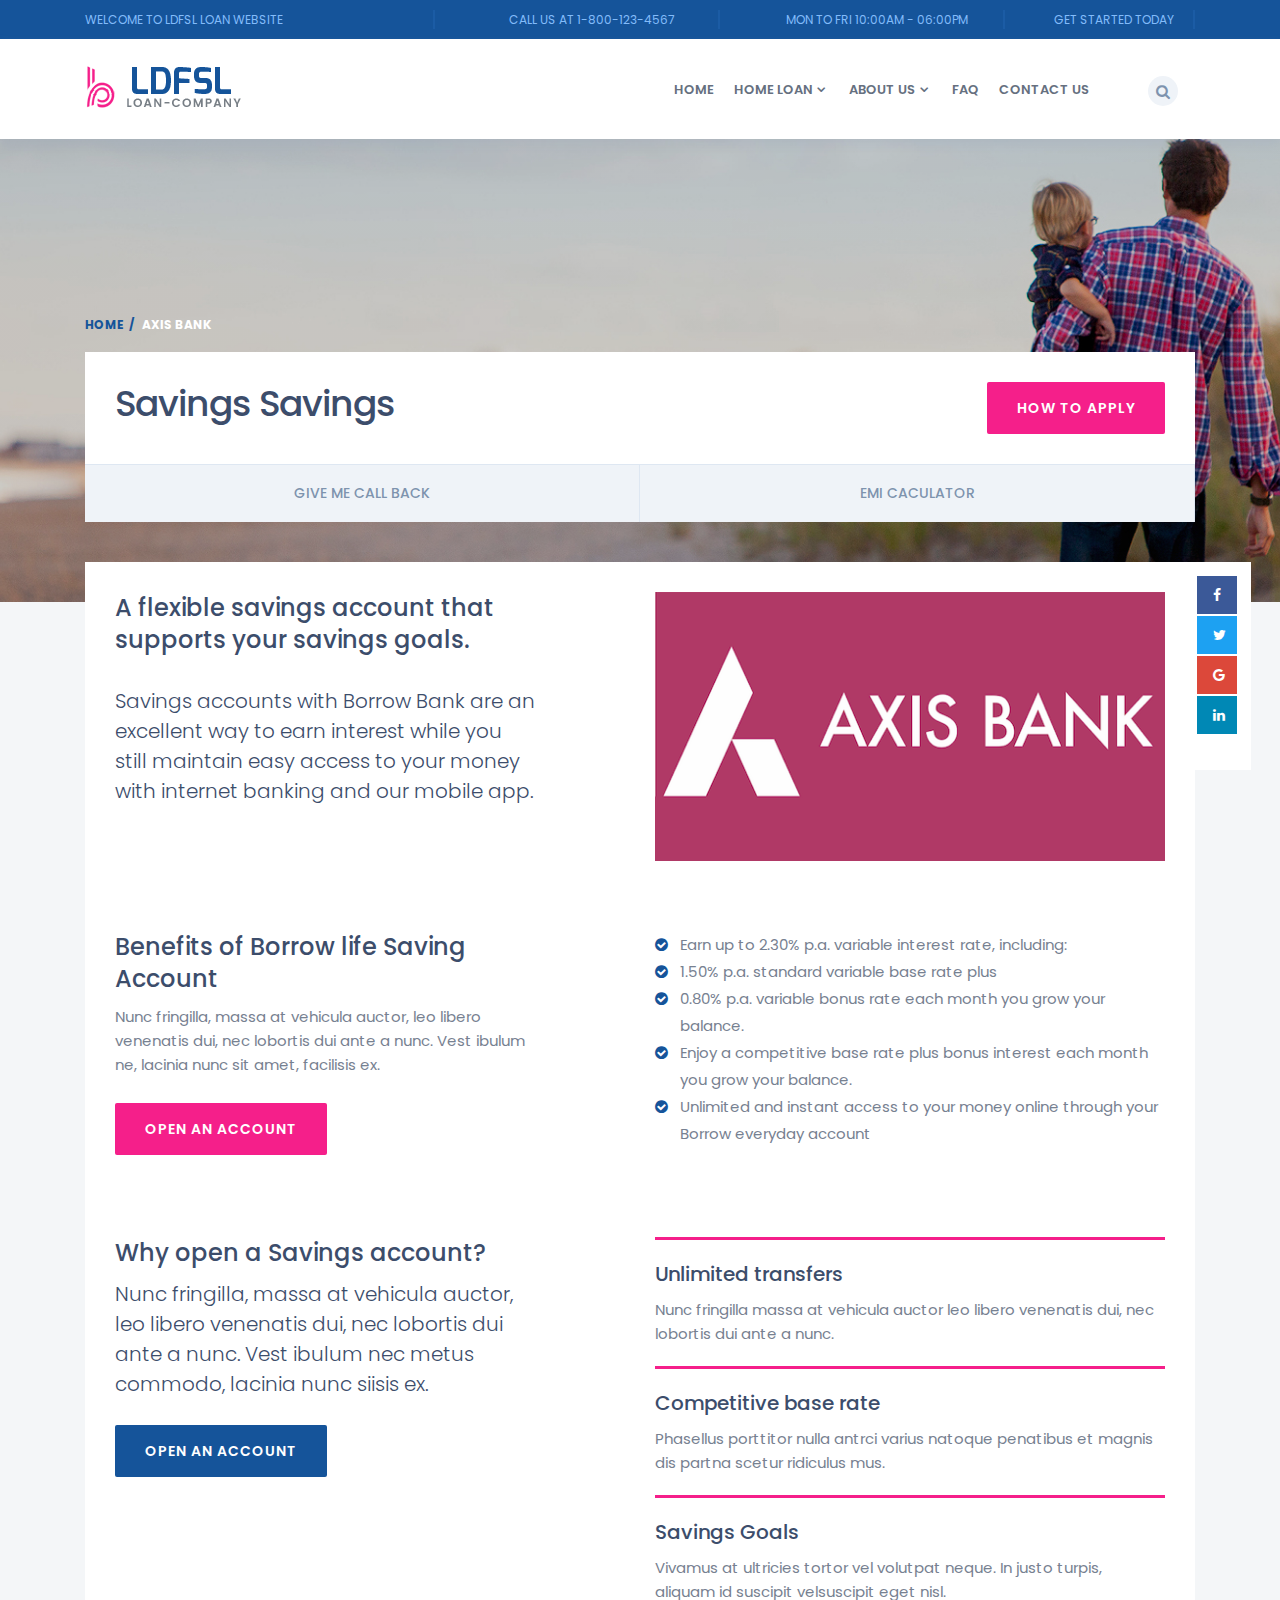
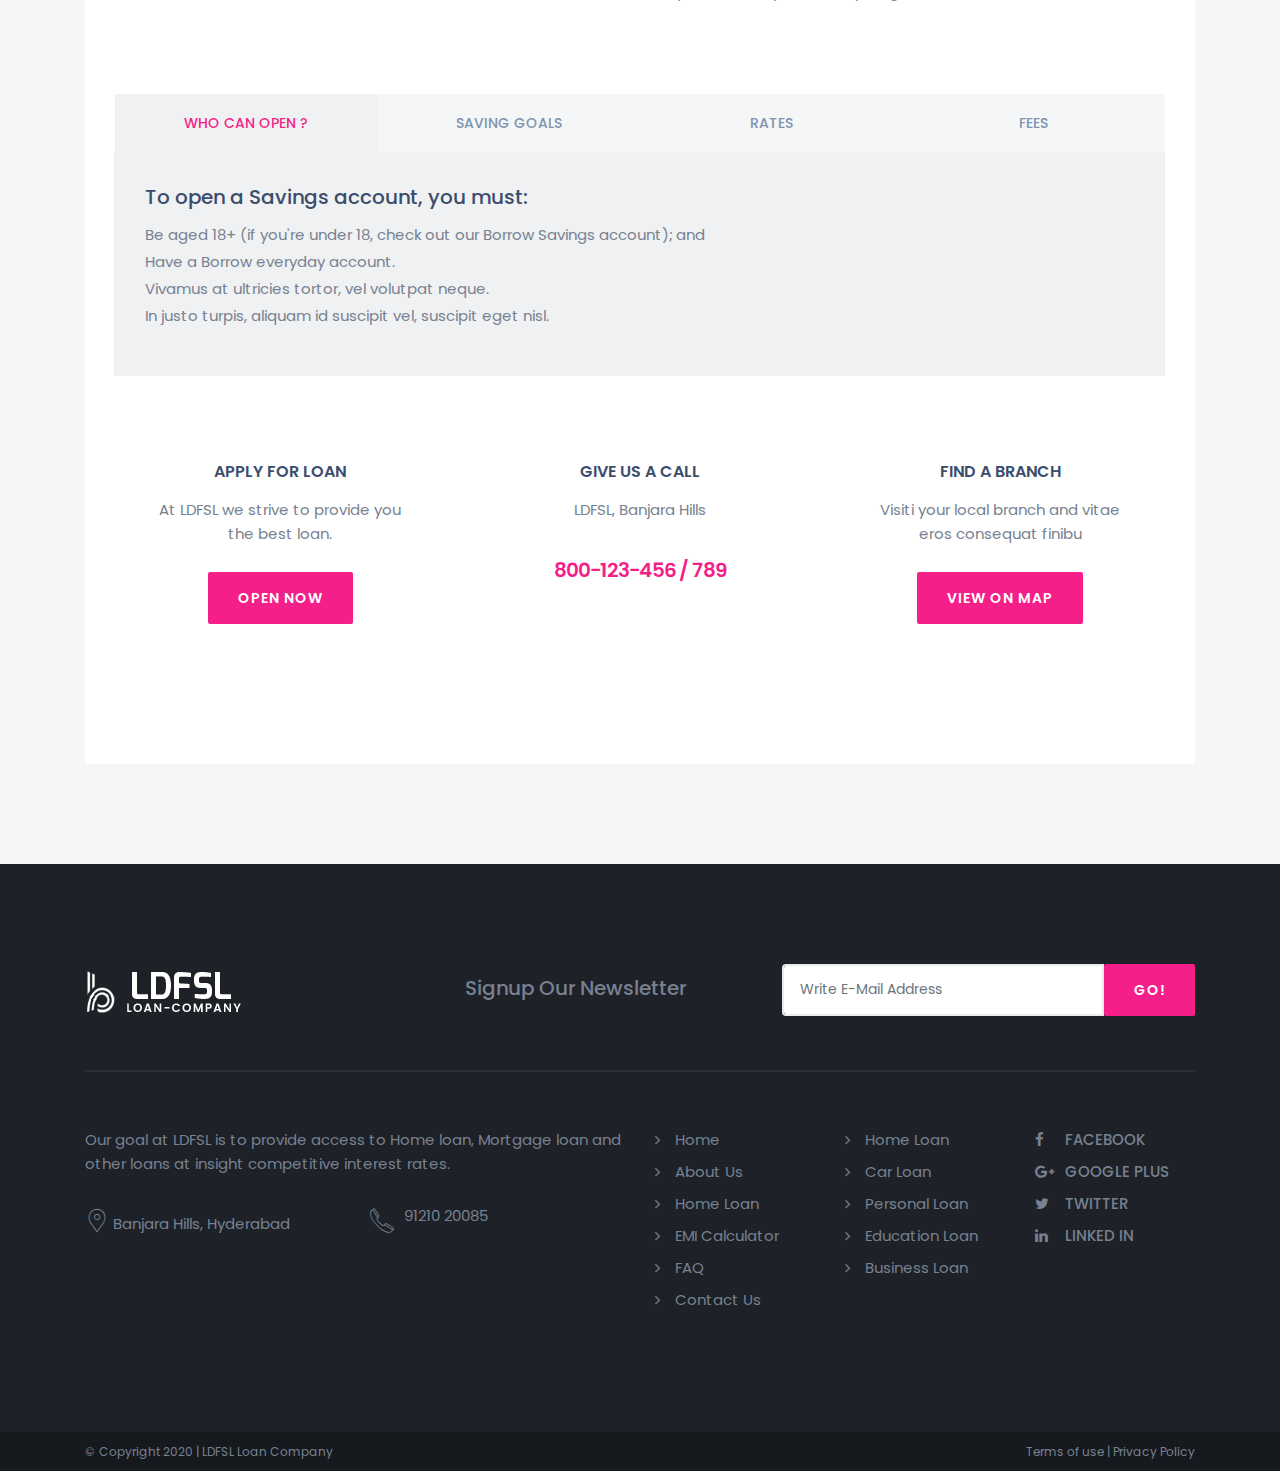
<file: bank.html>
<!DOCTYPE html>
<html lang="en">

<head>
    <meta charset="utf-8">
    <meta http-equiv="X-UA-Compatible" content="IE=edge">
    <meta name="viewport" content="width=device-width, initial-scale=1">
    <!-- The above 3 meta tags *must* come first in the head; any other head content must come *after* these tags -->
    <meta name="description" content="LDFSL - loan company">
    <meta name="keywords" content="Financial Website, Home Loan, Mortgage Loan ">
    <title>LDFSL - Loan App</title>
    <!-- Bootstrap -->
    <link href="css/bootstrap.min.css" rel="stylesheet">
    <link href="css/style.css" rel="stylesheet">
    <link href="css/font-awesome.min.css" rel="stylesheet">
    <link href="css/fontello.css" rel="stylesheet">
    <!-- Google Fonts -->
    <link href="https://fonts.googleapis.com/css?family=Poppins:300,400,500,600,700%7CMerriweather:300,300i,400,400i,700,700i" rel="stylesheet">
    <!-- HTML5 shim and Respond.js for IE8 support of HTML5 elements and media queries -->
    <!-- WARNING: Respond.js doesn't work if you view the page via file:// -->
    <!--[if lt IE 9]>
      <script src="https://oss.maxcdn.com/html5shiv/3.7.3/html5shiv.min.js"></script>
      <script src="https://oss.maxcdn.com/respond/1.4.2/respond.min.js"></script>
    <![endif]-->
</head>

<body>
    <div class="collapse searchbar" id="searchbar">
        <div class="search-area">
            <div class="container">
                <div class="row">
                    <div class="col-xl-12 col-lg-12 col-md-12 col-sm-12 col-12">
                        <div class="input-group">
                            <input type="text" class="form-control" placeholder="Search for...">
                            <span class="input-group-btn">
                                <button class="btn btn-default" type="button">Go!</button>
                            </span> </div>
                        <!-- /input-group -->
                    </div>
                    <!-- /.col-lg-6 -->
                </div>
            </div>
        </div>
    </div>
    <div class="top-bar">
        <!-- top-bar -->
        <div class="container">
            <div class="row">
                <div class="col-xl-4 col-lg-4 col-md-4 col-sm-12 col-12 d-none d-xl-block d-lg-block d-md-block">
                    <p class="mail-text">Welcome to LDFSL Loan Website</p>
                </div>
                <div class="col-xl-3 col-lg-3 col-md-3 col-sm-12 col-12 d-none d-xl-block d-lg-block d-md-block">
                    <p class="mail-text text-center">Call us at 1-800-123-4567</p>
                </div>
                <div class="col-xl-3 col-lg-3 col-md-3 col-sm-12 col-12 d-none d-xl-block d-lg-block d-md-block">
                    <p class="mail-text text-center">Mon to fri 10:00am - 06:00pm</p>
                </div>
                <div class="col-xl-2 col-lg-2 col-md-2 col-sm-12 col-12 d-none d-xl-block d-lg-block d-md-block">
                    <p class="mail-text text-center">Get started today</p>
                </div>
            </div>
        </div>
    </div>
    <!-- /.top-bar -->
    <div class="header">
        <div class="container">
            <div class="row">
                <div class="col-xl-2 col-lg-2 col-md-12 col-sm-6 col-6">
                    <!-- logo -->
                    <div class="logo">
                        <a href="index.html"><img src="images/logo.png" alt="Borrow - Loan Company Website Template"></a>
                    </div>
                </div>
                <!-- logo -->
                <div class="col-xl-9 col-lg-9 col-md-12 col-sm-12 col-12">
                    <div id="navigation">
                        <!-- navigation start-->
                        <ul>
                            <li class="active"><a href="index.html#" class="animsition-link">Home</a></li>
                            <li><a href="index-2.html#" class="animsition-link">Home Loan</a>
                                <ul>
                                    <li><a href="product-single-sidebar.html">Interest Rates <span class="badge">New</span></a>
                                    </li>
                                    <li><a href="loan-listing-image.html" title="Loan Image Listing" class="animsition-link">Process</a></li>
                                    <li><a href="loan-listing-icon.html" title="Loan Icon Listing" class="animsition-link">Eligibility Check</a></li>
                                </ul>
                            </li>
                            <li><a href="about.html" class="animsition-link">About us</a>
                                <ul>
                                    <li><a href="about.html" title="About us" class="animsition-link">About us</a></li>
                                    <li><a href="team.html" title="Team" class="animsition-link">Team</a></li>
                                </ul>
                            </li>
                            <li><a href="faq.html" title="Faq" class="animsition-link">FAQ</a></li>
                            <li><a href="contact-us.html" title="Contact us" class="animsition-link">Contact us</a></li>
                        </ul>
                    </div>
                    <!-- /.navigation start-->
                </div>
                <div class="col-xl-l col-lg-1 col-md-1 col-sm-1 col-12 d-none d-xl-block d-lg-block">
                    <!-- search start-->
                    <div class="search-nav"> <a class="search-btn" role="button" data-toggle="collapse" href="loan-calculator.html#searchbar" aria-expanded="false"><i class="fa fa-search"></i></a> </div>
                </div>
                <!-- /.search start-->
            </div>
        </div>
    </div>
    <div class="page-header">
        <div class="container">
            <div class="row">
                <div class="col-xl-12 col-lg-12 col-md-12 col-sm-12 col-12">
                    <div class="page-breadcrumb">
                        <ol class="breadcrumb">
                            <li><a href="index.html">Home</a></li>
                            <li class="active">Axis Bank</li>
                        </ol>
                    </div>
                </div>
                <div class="col-xl-12 col-lg-12 col-md-12 col-sm-12 col-12">
                    <div class="bg-white pinside30">
                        <div class="row">
                            <div class="col-xl-6 col-lg-6 col-md-9 col-sm-12 col-12">
                                <h1 class="page-title">Savings Savings</h1>
                            </div>
                            <div class="col-xl-6 col-lg-6 col-md-3 col-sm-12 col-12">
                                <div class="row">
                                    <div class="col-xl-12 col-lg-12 col-md-12 col-sm-12 col-12">
                                        <div class="btn-action"> <a href="borrow-account-saving.html#" class="btn btn-default">How To Apply</a> </div>
                                    </div>
                                </div>
                            </div>
                        </div>
                    </div>
                    <div class="sub-nav" id="sub-nav">
                        <ul class="nav nav-justified">
                            <li class="nav-item">
                                <a href="contact-us.html" class="nav-link">Give me call back</a>
                            </li>
                            <li class="nav-item">
                                <a href="borrow-account-saving.html#" class="nav-link">Emi Caculator</a>
                            </li>
                        </ul>
                    </div>
                </div>
            </div>
        </div>
    </div>
    <!-- content start -->
    <div class="container">
        <div class="wrapper-content bg-white">
            <div class="row">
                <div class="col-xl-12 col-lg-12 col-md-12 col-sm-12 col-12">
                    <div class="pinside30">
                        <div class="mb40">
                            <div class="row">
                                <div class="col-xl-5 col-lg-5 col-md-12 col-sm-6 col-12 mb30">
                                    <h2 class="mb30">A flexible savings account that supports your savings goals.</h2>
                                    <p class="lead">Savings accounts with Borrow Bank are an excellent way to earn interest while you still maintain easy access to your money with internet banking and our mobile app. </p>
                                </div>
                                <div class="offset-xl-1 col-xl-6 offset-lg-1 col-lg-6 col-md-12 col-sm-6 col-12 mb30">
                                    <img src="images/axis%20bank.png" alt="" class="img-fluid">
                                </div>
                            </div>
                        </div>
                        <div class="mb40">
                            <div class="row">
                                <div class="col-xl-5 col-lg-5 col-md-12 col-sm-6 col-12 mb30">
                                    <h2>Benefits of Borrow life Saving Account</h2>
                                    <p>Nunc fringilla, massa at vehicula auctor, leo libero venenatis dui, nec lobortis dui ante a nunc. Vest ibulum ne, lacinia nunc sit amet, facilisis ex.</p>
                                    <a href="borrow-account-saving.html#" class="btn btn-default">Open An Account</a>
                                </div>
                                <div class="offset-xl-1 col-xl-6 offset-lg-1 col-lg-6 col-md-12 col-sm-6 col-12 mb30">
                                    <div class="mb20">
                                        <ul class="list-unstyled bullet bullet-check-circle">
                                            <li>Earn up to 2.30% p.a. variable interest rate, including:</li>
                                            <li>1.50% p.a. standard variable base rate plus</li>
                                            <li>0.80% p.a. variable bonus rate each month you grow your balance.</li>
                                            <li>Enjoy a competitive base rate plus bonus interest each month you grow your balance.</li>
                                            <li>Unlimited and instant access to your money online through your Borrow everyday account</li>
                                        </ul>
                                    </div>
                                </div>
                            </div>
                        </div>
                        <div class="mb40">
                            <div class="row">
                                <div class="col-xl-5 col-lg-5 col-md-12 col-sm-6 col-12 mb30">
                                    <h2>Why open a Savings account?</h2>
                                    <p class="lead">Nunc fringilla, massa at vehicula auctor, leo libero venenatis dui, nec lobortis dui ante a nunc. Vest ibulum nec metus commodo, lacinia nunc siisis ex.</p>
                                    <a href="borrow-account-saving.html#" class="btn btn-primary">Open An Account</a>
                                </div>
                                <div class="offset-xl-1 col-xl-6 offset-lg-1 col-lg-6 col-md-12 col-sm-6 col-12 mb30">
                                    <div class="mb20 border-top-default pdt20">
                                        <h3>Unlimited transfers</h3>
                                        <p>Nunc fringilla massa at vehicula auctor leo libero venenatis dui, nec lobortis dui ante a nunc. </p>
                                    </div>
                                    <div class="mb20 border-top-default pdt20">
                                        <h3>Competitive base rate</h3>
                                        <p>Phasellus porttitor nulla antrci varius natoque penatibus et magnis dis partna scetur ridiculus mus. </p>
                                    </div>
                                    <div class="mb20 border-top-default pdt20">
                                        <h3>Savings Goals</h3>
                                        <p>Vivamus at ultricies tortor vel volutpat neque. In justo turpis, aliquam id suscipit velsuscipit eget nisl.</p>
                                    </div>
                                </div>
                            </div>
                        </div>
                        <div class="mb40">
                            <div class="row">
                                <div class="col-xl-12 col-lg-12 col-md-12 col-sm-12 col-12">
                                    <div class="bank-account-tabs st-tabs">
                                        <!-- Nav tabs -->
                                        <ul class="nav nav-tabs nav-justified" id="myTab" role="tablist">
                                            <li class="nav-item">
                                                <a class="nav-link active" id="tab-1" data-toggle="tab" href="borrow-account-saving.html#service1" role="tab" aria-controls="responsibilities" aria-selected="true">Who can open ?</a>
                                            </li>
                                            <li class="nav-item">
                                                <a class="nav-link" id="tab-2" data-toggle="tab" href="borrow-account-saving.html#service2" role="tab" aria-controls="education" aria-selected="false">Saving Goals</a>
                                            </li>
                                            <li class="nav-item">
                                                <a class="nav-link" id="tab-3" data-toggle="tab" href="borrow-account-saving.html#service3" role="tab" aria-controls="experience" aria-selected="false">Rates</a>
                                            </li>
                                            <li class="nav-item">
                                                <a class="nav-link" id="tab-4" data-toggle="tab" href="borrow-account-saving.html#service4" role="tab" aria-controls="tab-4" aria-selected="false">Fees</a>
                                            </li>
                                        </ul>
                                        <!-- Tab panes -->
                                        <div class="tab-content">
                                            <div role="tabpanel" class="tab-pane fade show active" id="service1">
                                                <h3>To open a Savings account, you must:</h3>
                                                <ul class="list-unstyled">
                                                    <li>Be aged 18+ (if you're under 18, check out our Borrow Savings account); and</li>
                                                    <li>Have a Borrow everyday account.</li>
                                                    <li>Vivamus at ultricies tortor, vel volutpat neque.</li>
                                                    <li>In justo turpis, aliquam id suscipit vel, suscipit eget nisl. </li>
                                                </ul>
                                            </div>
                                            <div role="tabpanel" class="tab-pane fade" id="service2">
                                                <div class="row">
                                                    <div class="col-xl-4 col-lg-4 col-md-4 col-sm-12 col-12">
                                                        <h3>Emergency Savings</h3>
                                                        <p>Mauris maximus justo vitae aliquam blandit. In mi dolor, malesuada ac erat ac, mollis vulputate urna. Vivamus at ultricies tortor suscipit eget nisl. </p>
                                                    </div>
                                                    <div class="col-xl-4 col-lg-4 col-md-4 col-sm-12 col-12">
                                                        <h3>Giving and Gifts Fund</h3>
                                                        <p>Nunc dapibus sagittis diam, id bibendum ipsum. Mauris vitae nisl ut libero suscipit ultrices. Suspendisse vulputate id nulla non bibendum. </p>
                                                    </div>
                                                    <div class="col-xl-4 col-lg-4 col-md-4 col-sm-12 col-12">
                                                        <h3>House Needs</h3>
                                                        <p>Mauris vitae nisl ut libero suscipit ultrices. Suspendisse vulputate id nulla non bibendum.. </p>
                                                    </div>
                                                </div>
                                            </div>
                                            <div role="tabpanel" class="tab-pane fade" id="service3">
                                                <div class="table-responsive">
                                                    <table class="table">
                                                        <thead>
                                                            <tr>
                                                                <th scope="col">Total variable interest rate</th>
                                                                <th scope="col">Rate of Interest</th>
                                                            </tr>
                                                        </thead>
                                                        <tbody>
                                                            <tr>
                                                                <td>Saving Deposits Balance upto Rs. 1 crore.</td>
                                                                <td>3.50% p.a</td>
                                                            </tr>
                                                            <tr>
                                                                <td>Saving Deposits Balance above Rs. 1 crore. </td>
                                                                <td>4.00% p.a</td>
                                                            </tr>
                                                        </tbody>
                                                    </table>
                                                </div>
                                            </div>
                                            <div role="tabpanel" class="tab-pane fade" id="service4">
                                                <div class="table-responsive">
                                                    <table class="table">
                                                        <thead>
                                                            <tr>
                                                                <th scope="col">Standard fees (fees may change)</th>
                                                                <th scope="col">Amount</th>
                                                            </tr>
                                                        </thead>
                                                        <tbody>
                                                            <tr>
                                                                <td>Monthly service fee </td>
                                                                <td>$0</td>
                                                            </tr>
                                                            <tr>
                                                                <td>Online Banking withdrawal </td>
                                                                <td>$0</td>
                                                            </tr>
                                                            <tr>
                                                                <td>Telephone Banking withdrawal (self service) </td>
                                                                <td>$0</td>
                                                            </tr>
                                                            <tr>
                                                                <td>Telephone Banking withdrawal (staff assisted) </td>
                                                                <td>$2.25</td>
                                                            </tr>
                                                            <tr>
                                                                <td>Branch staff assisted withdrawal</td>
                                                                <td>$2.25</td>
                                                            </tr>
                                                            <tr>
                                                                <td>ATM transactions</td>
                                                                <td>N/A</td>
                                                            </tr>
                                                            <tr>
                                                                <td>Account overdrawn fee</td>
                                                                <td>N/A</td>
                                                            </tr>
                                                            <tr>
                                                                <td>Outward dishonour fee</td>
                                                                <td>N/A</td>
                                                            </tr>
                                                        </tbody>
                                                    </table>
                                                </div>
                                            </div>
                                        </div>
                                    </div>
                                </div>
                            </div>
                        </div>
                        <div class="mb40">
                            <div class="row">
                                <div class="col-xl-4 col-lg-4 col-md-6 col-sm-12 col-12">
                                    <div class=" pinside40 text-center mb30">
                                        <h2 class="capital-title">Apply For Loan</h2>
                                        <p>At LDFSL we strive to provide you the best loan. </p>
                                        <a href="borrow-account-saving.html#" class="btn btn-default">Open Now</a>
                                    </div>
                                </div>
                                <div class="col-xl-4 col-lg-4 col-md-6 col-sm-12 col-12">
                                    <div class="pinside40 text-center mb30">
                                        <h2 class="capital-title">Give us a cAll </h2>
                                        <p>LDFSL, Banjara Hills </p>
                                        <h1 class="text-big">800-123-456 / 789 </h1>
                                    </div>
                                </div>
                                <div class="col-xl-4 col-lg-4 col-md-6 col-sm-12 col-12">
                                    <div class="pinside40 text-center mb30">
                                        <h2 class="capital-title">Find a Branch</h2>
                                        <p>Visiti your local branch and vitae eros consequat finibu</p>
                                        <a href="borrow-account-saving.html#" class="btn btn-default">View on map</a>
                                    </div>
                                </div>
                            </div>
                        </div>
                    </div>
                </div>
            </div>
            <div class="widget-share">
                <ul class="listnone">
                    <li><a href="borrow-account-saving.html#" class="btn-share btn-facebook" title="Share on Facebook"><i class="fa fa-facebook"></i></a></li>
                    <li><a href="borrow-account-saving.html#" class="btn-share btn-twitter" title="Share on Twitter"><i class="fa fa-twitter"></i></a></li>
                    <li><a href="borrow-account-saving.html#" class="btn-share btn-google" title="Share on Google"> <i class="fa fa-google"></i></a></li>
                    <li><a href="borrow-account-saving.html#" class="btn-share btn-linkedin" title="Share on Linkedin"><i class="fa fa-linkedin"></i></a></li>
                </ul>
            </div>
        </div>
    </div>
    </div>
    <!-- /.content end -->

    <div class="footer section-space100">
        <!-- footer -->
        <div class="container">
            <div class="row">
                <div class="col-xl-4 col-lg-4 col-md-4 col-sm-12 col-12">
                    <div class="footer-logo">
                        <!-- Footer Logo -->
                        <img src="images/ft-logo.png" alt="Borrow - Loan Company Website Templates"> </div>
                    <!-- /.Footer Logo -->
                </div>
                <div class="col-xl-8 col-lg-8 col-md-8 col-sm-12 col-12">
                    <div class="row">
                        <div class="col-xl-5 col-lg-5 col-md-5 col-sm-12 col-12">
                            <h3 class="newsletter-title">Signup Our Newsletter</h3>
                        </div>
                        <div class="col-xl-7 col-lg-7 col-md-7 col-sm-12 col-12">
                            <div class="newsletter-form">
                                <!-- Newsletter Form -->
                                <form action="newsletter.php" method="post">
                                    <div class="input-group">
                                        <input type="email" class="form-control" id="newsletter" name="newsletter" placeholder="Write E-Mail Address" required>
                                        <span class="input-group-btn">
                                            <button class="btn btn-default" type="submit">Go!</button>
                                        </span> </div>
                                    <!-- /input-group -->
                                </form>
                            </div>
                            <!-- /.Newsletter Form -->
                        </div>
                    </div>
                    <!-- /.col-lg-6 -->
                </div>
            </div>
            <hr class="dark-line">
            <div class="row">
                <div class="col-xl-6 col-lg-6 col-md-6 col-sm-12 col-12">
                    <div class="widget-text mt40">
                        <!-- widget text -->
                        <p>Our goal at LDFSL is to provide access to Home loan, Mortgage loan and other loans at insight competitive interest rates.</p>
                        <div class="row">
                            <div class="col-xl-6 col-lg-6 col-md-6 col-sm-6 col-6">
                                <p class="address-text"><span><i class="icon-placeholder-3 icon-1x"></i> </span>Banjara Hills, Hyderabad </p>
                            </div>
                            <div class="col-xl-6 col-lg-6 col-md-6 col-sm-6 col-6">
                                <p class="call-text"><span><i class="icon-phone-call icon-1x"></i></span>91210 20085</p>
                            </div>
                        </div>
                    </div>
                    <!-- /.widget text -->
                </div>
                <div class="col-xl-2 col-lg-2 col-md-4 col-sm-6 col-6">
                    <div class="widget-footer mt40">
                        <!-- widget footer -->
                        <ul class="listnone">
                            <li><a href="index.html">Home</a></li>
                            <li><a href="about-us.html">About Us</a></li>
                            <li><a href="home-loan.html">Home Loan</a></li>
                            <li><a href="emi.html">EMI Calculator</a></li>
                            <li><a href="faq.html">FAQ</a></li>
                            <li><a href="contact-us.html">Contact Us</a></li>
                        </ul>
                    </div>
                    <!-- /.widget footer -->
                </div>
                <div class="col-xl-2 col-lg-2 col-md-4 col-sm-6 col-6">
                    <div class="widget-footer mt40">
                        <!-- widget footer -->
                        <ul class="listnone">
                            <li><a href="index-2.html#">Home Loan</a></li>
                            <li><a href="index-2.html#">Car Loan</a></li>
                            <li><a href="index-2.html#">Personal Loan</a></li>
                            <li><a href="index-2.html#">Education Loan</a></li>
                            <li><a href="index-2.html#">Business Loan</a></li>
                        </ul>
                    </div>
                    <!-- /.widget footer -->
                </div>
                <div class="col-xl-2 col-lg-2 col-md-4 col-sm-6 col-6">
                    <div class="widget-social mt40">
                        <!-- widget footer -->
                        <ul class="listnone">
                            <li><a href="index-2.html#"><i class="fa fa-facebook"></i>Facebook</a></li>
                            <li><a href="index-2.html#"><i class="fa fa-google-plus"></i>Google Plus</a></li>
                            <li><a href="index-2.html#"><i class="fa fa-twitter"></i>Twitter</a></li>
                            <li><a href="index-2.html#"><i class="fa fa-linkedin"></i>Linked In</a></li>
                        </ul>
                    </div>
                    <!-- /.widget footer -->
                </div>
            </div>
        </div>
    </div>
    <!-- /.footer -->
    <div class="tiny-footer">
        <!-- tiny footer -->
        <div class="container">
            <div class="row">
                <div class="col-xl-6 col-lg-6 col-md-6 col-sm-6 col-6">
                    <p>© Copyright 2020 | LDFSL Loan Company</p>
                </div>
                <div class="col-xl-6 col-lg-6 col-md-6 col-sm-6 col-6 text-right">
                    <p>Terms of use | Privacy Policy</p>

                </div>
            </div>
        </div>
    </div>
    <!-- /.tiny footer -->
    <!-- back to top icon -->
    <a href="borrow-account-saving.html#0" class="cd-top" title="Go to top">Top</a>
    <!-- jQuery (necessary for Bootstrap's JavaScript plugins) -->
    <script src="js/jquery.min.js"></script>
    <!-- Include all compiled plugins (below), or include individual files as needed -->
    <script src="js/bootstrap.min.js"></script>
    <script type="text/javascript" src="js/menumaker.js"></script>
    <!-- sticky header -->
    <script type="text/javascript" src="js/jquery.sticky.js"></script>
    <script type="text/javascript" src="js/sticky-header.js"></script>
    <!-- Back to top script -->
    <script src="js/back-to-top.js" type="text/javascript"></script>
</body>

</html>
</file>
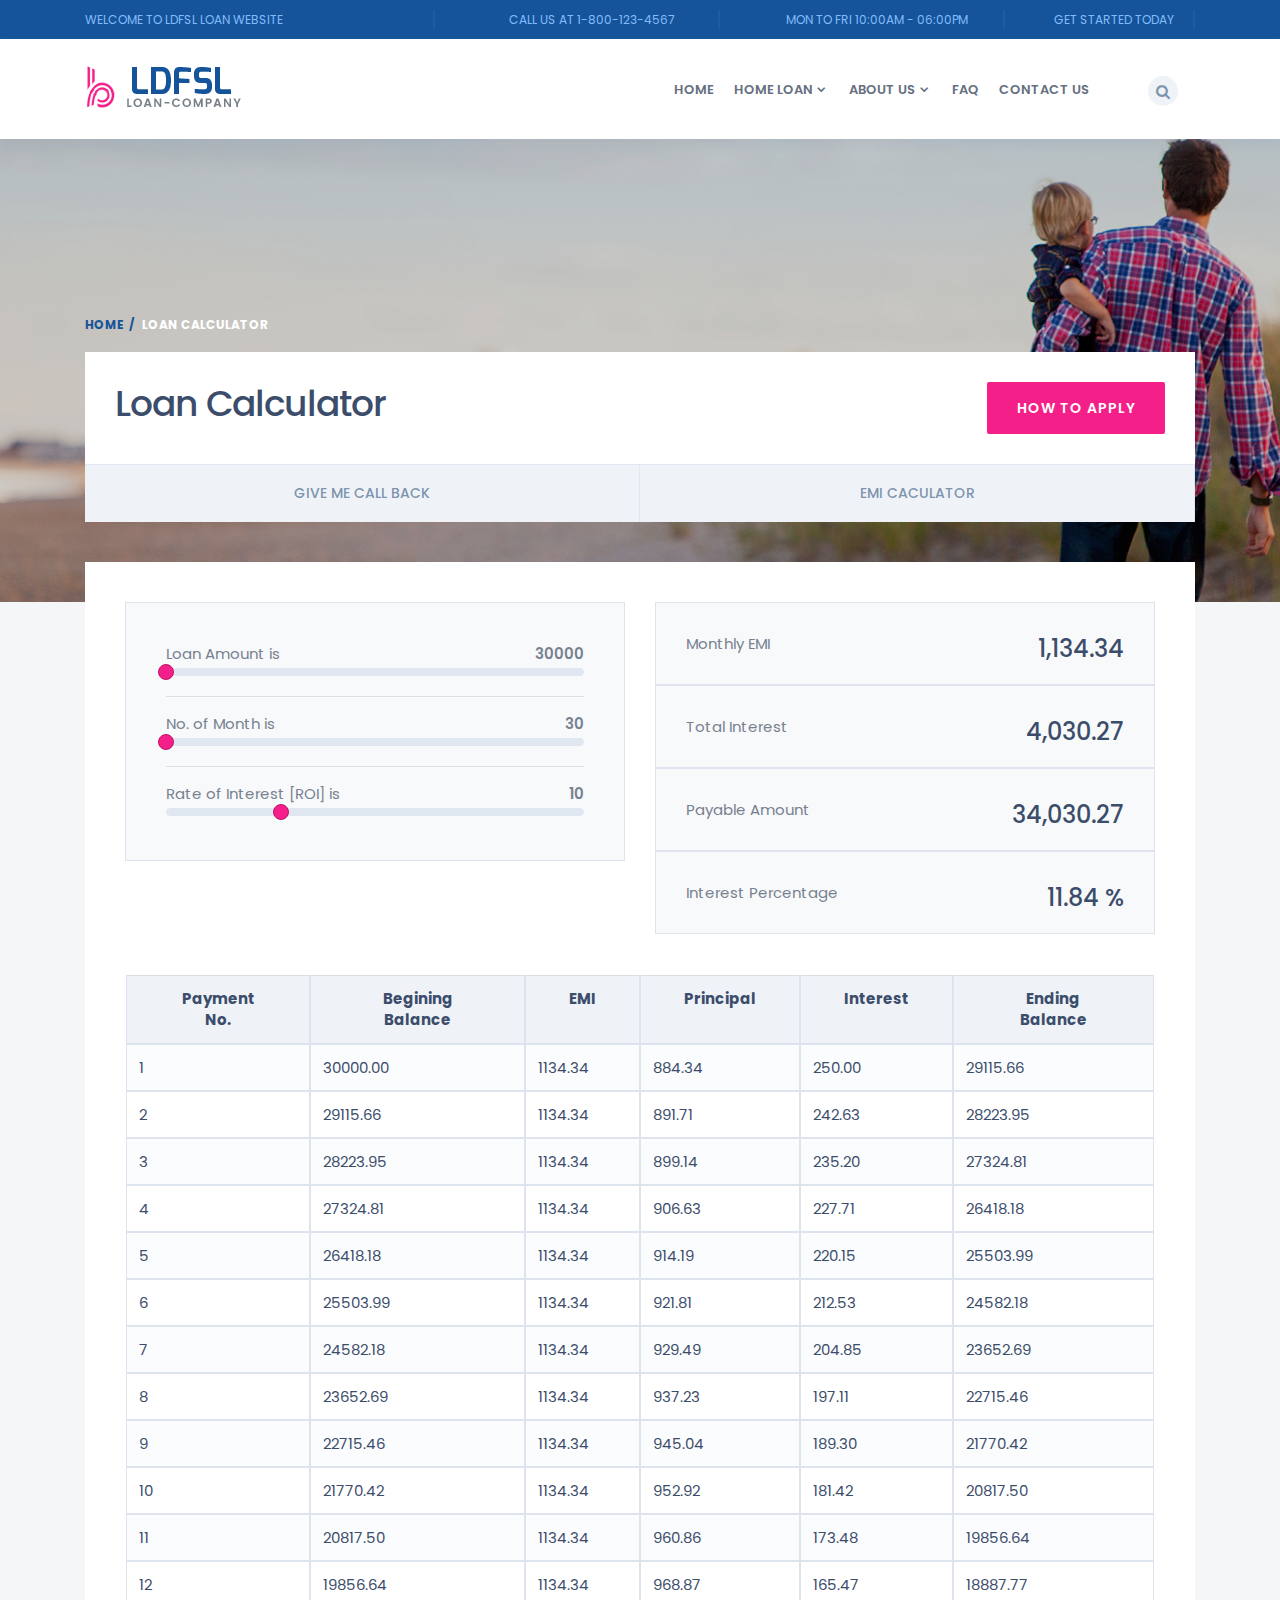
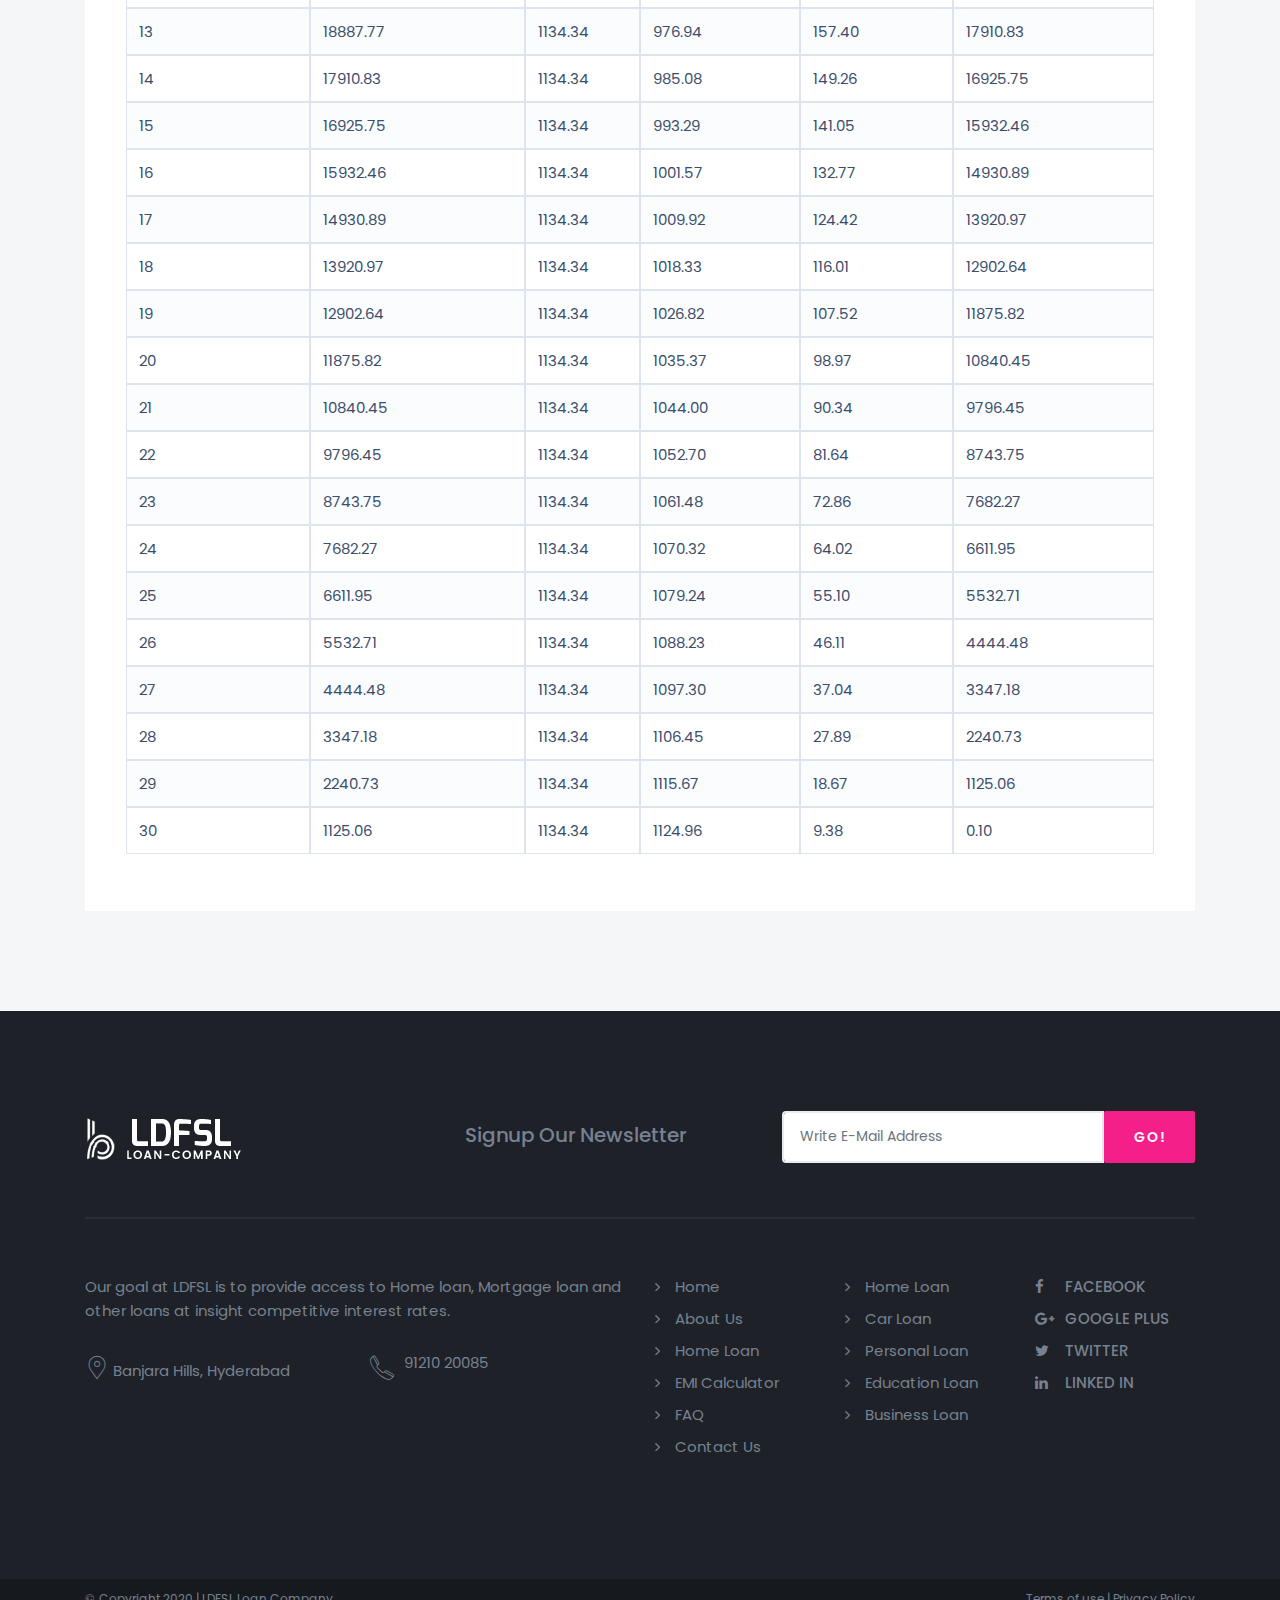
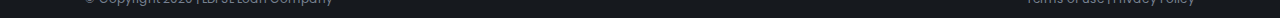
<file: calculator.html>
<!DOCTYPE html>
<html lang="en">

<head>
    <meta charset="utf-8">
    <meta http-equiv="X-UA-Compatible" content="IE=edge">
    <meta name="viewport" content="width=device-width, initial-scale=1">
    <!-- The above 3 meta tags *must* come first in the head; any other head content must come *after* these tags -->
    <meta name="description" content="LDFSL - loan company">
    <meta name="keywords" content="Financial Website, Home Loan, Mortgage Loan ">
    <title>LDFSL - Loan App</title>
    <!-- Bootstrap -->
    <link href="css/bootstrap.min.css" rel="stylesheet">
    <link href="css/style.css" rel="stylesheet">
    <link href="css/font-awesome.min.css" rel="stylesheet">
    <link href="css/fontello.css" rel="stylesheet">
    <link rel="stylesheet" type="text/css" href="css/simple-slider.css">

    <!-- Google Fonts -->
    <link href="https://fonts.googleapis.com/css?family=Poppins:300,400,500,600,700%7CMerriweather:300,300i,400,400i,700,700i" rel="stylesheet">
    <!-- HTML5 shim and Respond.js for IE8 support of HTML5 elements and media queries -->
    <!-- WARNING: Respond.js doesn't work if you view the page via file:// -->
    <!--[if lt IE 9]>
      <script src="https://oss.maxcdn.com/html5shiv/3.7.3/html5shiv.min.js"></script>
      <script src="https://oss.maxcdn.com/respond/1.4.2/respond.min.js"></script>
    <![endif]-->
</head>

<body>
    <div class="collapse searchbar" id="searchbar">
        <div class="search-area">
            <div class="container">
                <div class="row">
                    <div class="col-xl-12 col-lg-12 col-md-12 col-sm-12 col-12">
                        <div class="input-group">
                            <input type="text" class="form-control" placeholder="Search for...">
                            <span class="input-group-btn">
                                <button class="btn btn-default" type="button">Go!</button>
                            </span> </div>
                        <!-- /input-group -->
                    </div>
                    <!-- /.col-lg-6 -->
                </div>
            </div>
        </div>
    </div>
    <div class="top-bar">
        <!-- top-bar -->
        <div class="container">
            <div class="row">
                <div class="col-xl-4 col-lg-4 col-md-4 col-sm-12 col-12 d-none d-xl-block d-lg-block d-md-block">
                    <p class="mail-text">Welcome to LDFSL Loan Website</p>
                </div>
                <div class="col-xl-3 col-lg-3 col-md-3 col-sm-12 col-12 d-none d-xl-block d-lg-block d-md-block">
                    <p class="mail-text text-center">Call us at 1-800-123-4567</p>
                </div>
                <div class="col-xl-3 col-lg-3 col-md-3 col-sm-12 col-12 d-none d-xl-block d-lg-block d-md-block">
                    <p class="mail-text text-center">Mon to fri 10:00am - 06:00pm</p>
                </div>
                <div class="col-xl-2 col-lg-2 col-md-2 col-sm-12 col-12 d-none d-xl-block d-lg-block d-md-block">
                    <p class="mail-text text-center">Get started today</p>
                </div>
            </div>
        </div>
    </div>
    <!-- /.top-bar -->
    <div class="header">
        <div class="container">
            <div class="row">
                <div class="col-xl-2 col-lg-2 col-md-12 col-sm-6 col-6">
                    <!-- logo -->
                    <div class="logo">
                        <a href="index.html"><img src="images/logo.png" alt="Borrow - Loan Company Website Template"></a>
                    </div>
                </div>
                <!-- logo -->
                <div class="col-xl-9 col-lg-9 col-md-12 col-sm-12 col-12">
                    <div id="navigation">
                        <!-- navigation start-->
                        <ul>
                            <li class="active"><a href="index.html#" class="animsition-link">Home</a></li>
                            <li><a href="index-2.html#" class="animsition-link">Home Loan</a>
                                <ul>
                                    <li><a href="product-single-sidebar.html">Interest Rates <span class="badge">New</span></a>
                                    </li>
                                    <li><a href="loan-listing-image.html" title="Loan Image Listing" class="animsition-link">Process</a></li>
                                    <li><a href="loan-listing-icon.html" title="Loan Icon Listing" class="animsition-link">Eligibility Check</a></li>
                                </ul>
                            </li>
                            <li><a href="about.html" class="animsition-link">About us</a>
                                <ul>
                                    <li><a href="about.html" title="About us" class="animsition-link">About us</a></li>
                                    <li><a href="team.html" title="Team" class="animsition-link">Team</a></li>
                                </ul>
                            </li>
                            <li><a href="faq.html" title="Faq" class="animsition-link">FAQ</a></li>
                            <li><a href="contact-us.html" title="Contact us" class="animsition-link">Contact us</a></li>
                        </ul>
                    </div>
                    <!-- /.navigation start-->
                </div>
                <div class="col-xl-l col-lg-1 col-md-1 col-sm-1 col-12 d-none d-xl-block d-lg-block">
                    <!-- search start-->
                    <div class="search-nav"> <a class="search-btn" role="button" data-toggle="collapse" href="loan-calculator.html#searchbar" aria-expanded="false"><i class="fa fa-search"></i></a> </div>
                </div>
                <!-- /.search start-->
            </div>
        </div>
    </div>
    <div class="page-header">
        <div class="container">
            <div class="row">
                <div class="col-xl-12 col-lg-12 col-md-12 col-sm-12 col-12">
                    <div class="page-breadcrumb">
                        <ol class="breadcrumb">
                            <li><a href="index.html">Home</a></li>
                            <li class="active">Loan Calculator</li>
                        </ol>
                    </div>
                </div>
                <div class="col-xl-12 col-lg-12 col-md-12 col-sm-12 col-12">
                    <div class="bg-white pinside30">
                        <div class="row">
                            <div class="col-xl-4 col-lg-4 col-md-9 col-sm-12 col-12">
                                <h1 class="page-title">Loan Calculator</h1>
                            </div>
                            <div class="col-xl-8 col-lg-8 col-md-3 col-sm-12 col-12">
                                <div class="row">
                                    <div class="col-xl-12 col-lg-12 col-md-12 col-sm-12 col-12">
                                        <div class="btn-action"> <a href="loan-calculator.html#" class="btn btn-default">How To Apply</a> </div>
                                    </div>
                                </div>
                            </div>
                        </div>
                    </div>
                    <div class="sub-nav" id="sub-nav">
                        <ul class="nav nav-justified">
                            <li class="nav-item">
                                <a href="contact-us.html" class="nav-link">Give me call back</a>
                            </li>
                            <li class="nav-item">
                                <a href="loan-calculator.html#" class="nav-link">Emi Caculator</a>
                            </li>
                        </ul>
                    </div>
                </div>
            </div>
        </div>
    </div>
    <!-- content start -->
    <div class="container">
        <div class="row">
            <div class="col-xl-12 col-lg-12 col-md-12 col-sm-12 col-12">
                <div class="wrapper-content bg-white pinside40">
                    <div class="row">
                        <div class="col-xl-12 col-lg-12 col-md-12 col-sm-12 col-12">
                            <div class="row">
                                <div class="col-xl-6 col-lg-6 col-md-6 col-sm-12 col-12">
                                    <div class="bg-light pinside40 outline">
                                        <span>Loan Amount is </span>
                                        <strong>
                                            <span class="pull-right" id="la_value">30000</span></strong>
                                        <input type="text" data-slider="true" value="30000" data-slider-range="100000,5000000" data-slider-step="10000" data-slider-snap="true" id="la">
                                        <hr>
                                        <span>No. of Month is <strong>
                                                <span class="pull-right" id="nm_value">30</span> </strong>
                                        </span>
                                        <input type="text" data-slider="true" value="30" data-slider-range="120,360" data-slider-step="1" data-slider-snap="true" id="nm">
                                        <hr>
                                        <span>Rate of Interest [ROI] is <strong><span class="pull-right" id="roi_value">10</span>
                                            </strong>
                                        </span>
                                        <input type="text" data-slider="true" value="10.2" data-slider-range="8,16" data-slider-step=".05" data-slider-snap="true" id="roi">
                                    </div>
                                </div>
                                <div class="col-xl-6 col-lg-6 col-md-6 col-sm-12 col-12">
                                    <div class="row">
                                        <div class="col-xl-12 col-lg-12 col-md-12 col-sm-12 col-12">
                                            <div class="bg-light pinside30 outline">
                                                Monthly EMI
                                                <h2 id='emi' class="pull-right"></h2>
                                            </div>
                                        </div>
                                        <div class="col-xl-12 col-lg-12 col-md-12 col-sm-12 col-12">
                                            <div class="bg-light pinside30 outline">
                                                Total Interest
                                                <h2 id='tbl_int' class="pull-right"></h2>
                                            </div>
                                        </div>
                                        <div class="col-xl-12 col-lg-12 col-md-12 col-sm-12 col-12">
                                            <div class="bg-light pinside30 outline"> Payable Amount
                                                <h2 id='tbl_full' class="pull-right"></h2>
                                            </div>
                                        </div>
                                        <div class="col-xl-12 col-lg-12 col-md-12 col-sm-12 col-12">
                                            <div class="bg-light pinside30 outline">
                                                Interest Percentage
                                                <h2 id='tbl_int_pge' class="pull-right"></h2>
                                            </div>
                                        </div>
                                    </div>
                                </div>
                            </div>
                        </div>
                        <div class="col-xl-12 col-lg-12 col-md-12 col-sm-12 col-12">
                            <div id="loantable" class='table table-striped table-bordered loantable table-responsive'></div>
                        </div>
                    </div>
                </div>
            </div>
        </div>
    </div>
    <!-- /.content end -->
    <div class="footer section-space100">
        <!-- footer -->
        <div class="container">
            <div class="row">
                <div class="col-xl-4 col-lg-4 col-md-4 col-sm-12 col-12">
                    <div class="footer-logo">
                        <!-- Footer Logo -->
                        <img src="images/ft-logo.png" alt="Borrow - Loan Company Website Templates"> </div>
                    <!-- /.Footer Logo -->
                </div>
                <div class="col-xl-8 col-lg-8 col-md-8 col-sm-12 col-12">
                    <div class="row">
                        <div class="col-xl-5 col-lg-5 col-md-5 col-sm-12 col-12">
                            <h3 class="newsletter-title">Signup Our Newsletter</h3>
                        </div>
                        <div class="col-xl-7 col-lg-7 col-md-7 col-sm-12 col-12">
                            <div class="newsletter-form">
                                <!-- Newsletter Form -->
                                <form action="newsletter.php" method="post">
                                    <div class="input-group">
                                        <input type="email" class="form-control" id="newsletter" name="newsletter" placeholder="Write E-Mail Address" required>
                                        <span class="input-group-btn">
                                            <button class="btn btn-default" type="submit">Go!</button>
                                        </span> </div>
                                    <!-- /input-group -->
                                </form>
                            </div>
                            <!-- /.Newsletter Form -->
                        </div>
                    </div>
                    <!-- /.col-lg-6 -->
                </div>
            </div>
            <hr class="dark-line">
            <div class="row">
                <div class="col-xl-6 col-lg-6 col-md-6 col-sm-12 col-12">
                    <div class="widget-text mt40">
                        <!-- widget text -->
                        <p>Our goal at LDFSL is to provide access to Home loan, Mortgage loan and other loans at insight competitive interest rates.</p>
                        <div class="row">
                            <div class="col-xl-6 col-lg-6 col-md-6 col-sm-6 col-6">
                                <p class="address-text"><span><i class="icon-placeholder-3 icon-1x"></i> </span>Banjara Hills, Hyderabad </p>
                            </div>
                            <div class="col-xl-6 col-lg-6 col-md-6 col-sm-6 col-6">
                                <p class="call-text"><span><i class="icon-phone-call icon-1x"></i></span>91210 20085</p>
                            </div>
                        </div>
                    </div>
                    <!-- /.widget text -->
                </div>
                <div class="col-xl-2 col-lg-2 col-md-4 col-sm-6 col-6">
                    <div class="widget-footer mt40">
                        <!-- widget footer -->
                        <ul class="listnone">
                            <li><a href="index.html">Home</a></li>
                            <li><a href="about-us.html">About Us</a></li>
                            <li><a href="home-loan.html">Home Loan</a></li>
                            <li><a href="emi.html">EMI Calculator</a></li>
                            <li><a href="faq.html">FAQ</a></li>
                            <li><a href="contact-us.html">Contact Us</a></li>
                        </ul>
                    </div>
                    <!-- /.widget footer -->
                </div>
                <div class="col-xl-2 col-lg-2 col-md-4 col-sm-6 col-6">
                    <div class="widget-footer mt40">
                        <!-- widget footer -->
                        <ul class="listnone">
                            <li><a href="index-2.html#">Home Loan</a></li>
                            <li><a href="index-2.html#">Car Loan</a></li>
                            <li><a href="index-2.html#">Personal Loan</a></li>
                            <li><a href="index-2.html#">Education Loan</a></li>
                            <li><a href="index-2.html#">Business Loan</a></li>
                        </ul>
                    </div>
                    <!-- /.widget footer -->
                </div>
                <div class="col-xl-2 col-lg-2 col-md-4 col-sm-6 col-6">
                    <div class="widget-social mt40">
                        <!-- widget footer -->
                        <ul class="listnone">
                            <li><a href="index-2.html#"><i class="fa fa-facebook"></i>Facebook</a></li>
                            <li><a href="index-2.html#"><i class="fa fa-google-plus"></i>Google Plus</a></li>
                            <li><a href="index-2.html#"><i class="fa fa-twitter"></i>Twitter</a></li>
                            <li><a href="index-2.html#"><i class="fa fa-linkedin"></i>Linked In</a></li>
                        </ul>
                    </div>
                    <!-- /.widget footer -->
                </div>
            </div>
        </div>
    </div>
    <!-- /.footer -->
    <div class="tiny-footer">
        <!-- tiny footer -->
        <div class="container">
            <div class="row">
                <div class="col-xl-6 col-lg-6 col-md-6 col-sm-6 col-6">
                    <p>© Copyright 2020 | LDFSL Loan Company</p>
                </div>
                <div class="col-xl-6 col-lg-6 col-md-6 col-sm-6 col-6 text-right">
                    <p>Terms of use | Privacy Policy</p>

                </div>
            </div>
        </div>
    </div>
    <!-- /.tiny footer -->
    <!-- back to top icon -->
    <a href="loan-calculator.html#0" class="cd-top" title="Go to top">Top</a>
    <!-- jQuery (necessary for Bootstrap's JavaScript plugins) -->
    <script src="js/jquery.min.js"></script>
    <!-- Include all compiled plugins (below), or include individual files as needed -->
    <script src="js/bootstrap.min.js"></script>
    <script type="text/javascript" src="js/menumaker.js"></script>

    <!-- sticky header -->
    <script type="text/javascript" src="js/jquery.sticky.js"></script>
    <script type="text/javascript" src="js/sticky-header.js"></script>
    <!-- Back to top script -->
    <script src="js/back-to-top.js" type="text/javascript"></script>
    <script type="text/javascript" src="js/simple-slider.js"></script>
    <script type="text/javascript" src="js/calculator.js"></script>
</body>

</html>
</file>
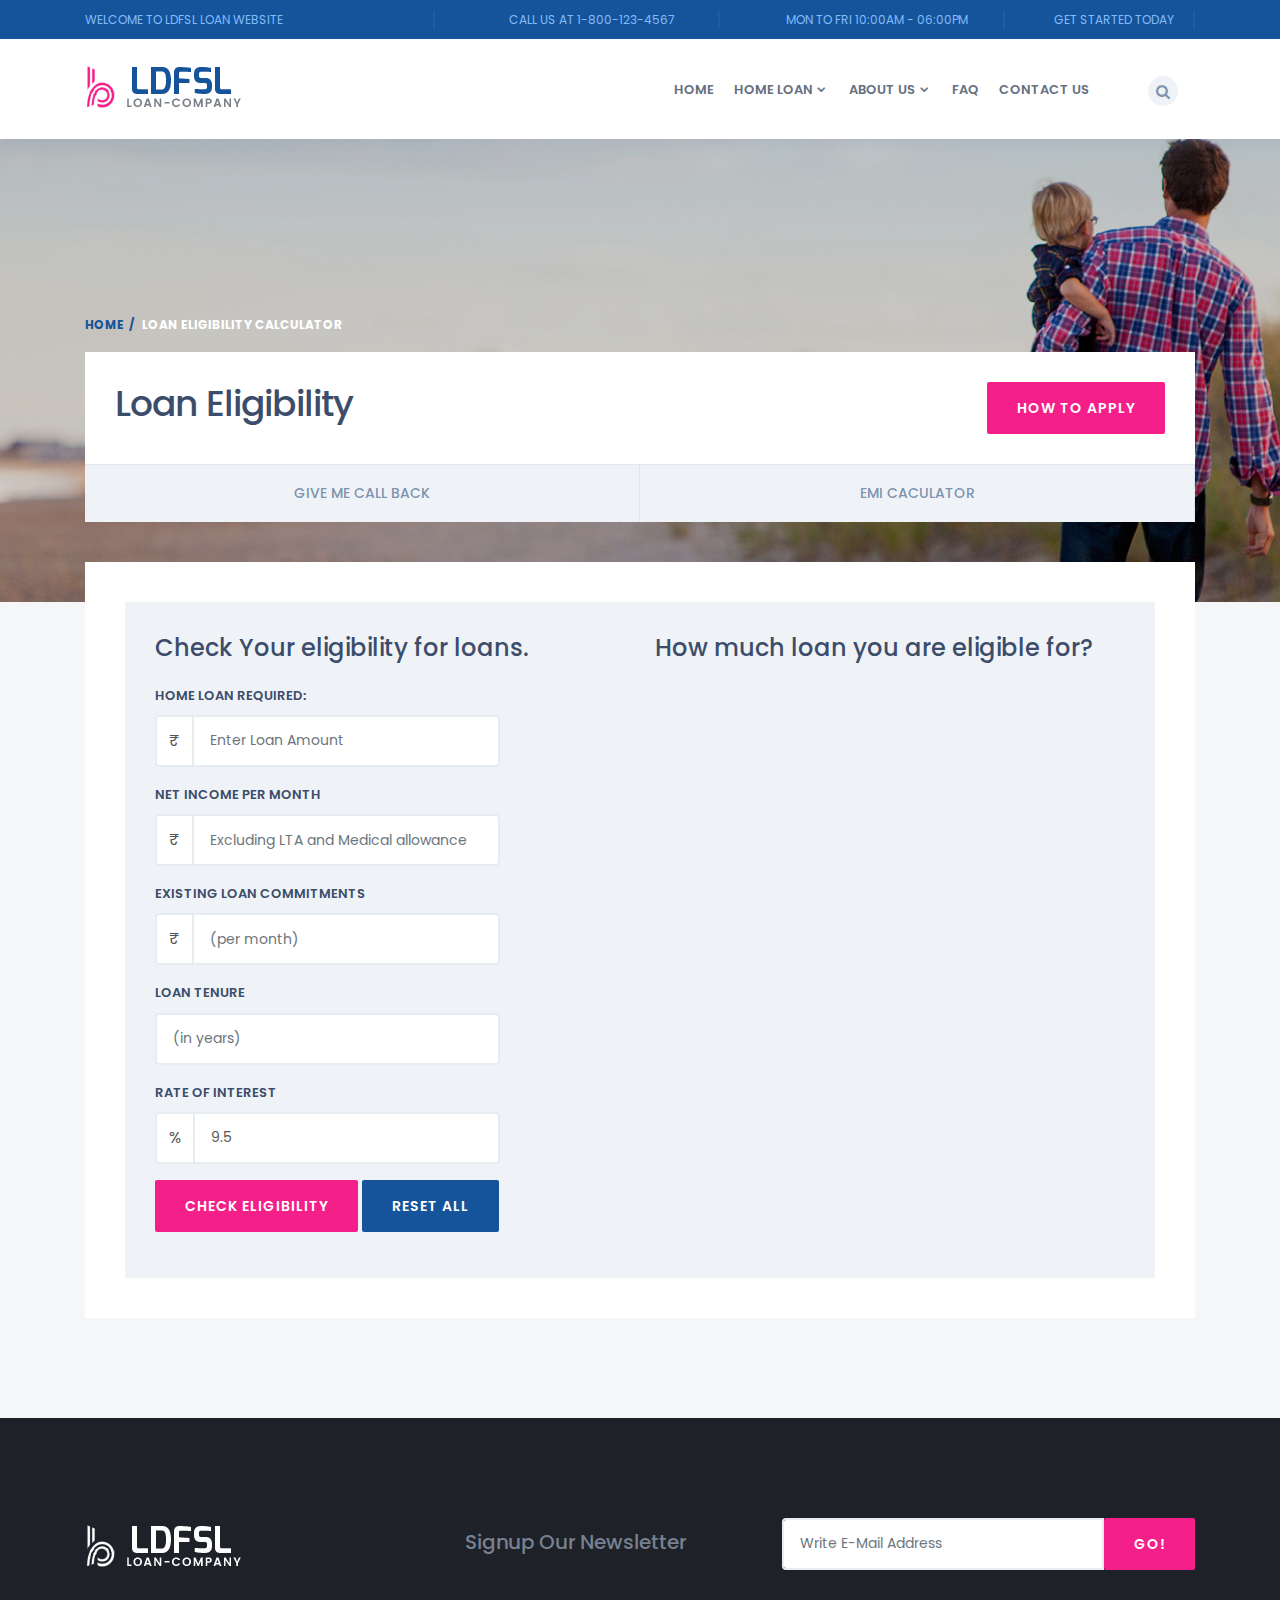
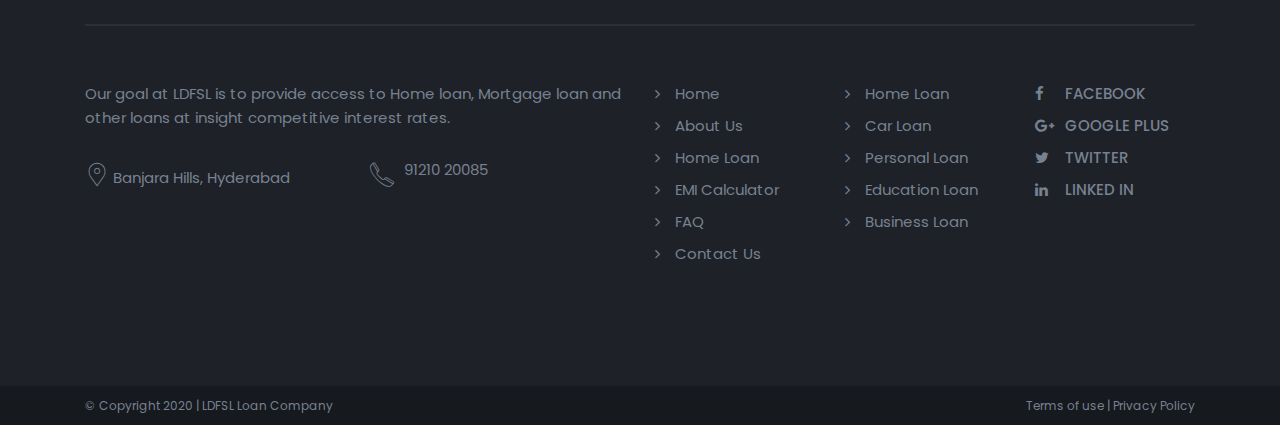
<file: eligibility.html>
<!DOCTYPE html>
<html lang="en">

<head>
    <meta charset="utf-8">
    <meta http-equiv="X-UA-Compatible" content="IE=edge">
    <meta name="viewport" content="width=device-width, initial-scale=1">
    <!-- The above 3 meta tags *must* come first in the head; any other head content must come *after* these tags -->
    <meta name="description" content="LDFSL - loan company">
    <meta name="keywords" content="Financial Website, Home Loan, Mortgage Loan ">
    <title>LDFSL - Loan App</title>
    <!-- Bootstrap -->
    <link href="css/bootstrap.min.css" rel="stylesheet">
    <link href="css/style.css" rel="stylesheet">
    <link href="css/font-awesome.min.css" rel="stylesheet">
    <link href="css/fontello.css" rel="stylesheet">


    <!-- Google Fonts -->
    <link href="https://fonts.googleapis.com/css?family=Poppins:300,400,500,600,700%7CMerriweather:300,300i,400,400i,700,700i" rel="stylesheet">
    <!-- HTML5 shim and Respond.js for IE8 support of HTML5 elements and media queries -->
    <!-- WARNING: Respond.js doesn't work if you view the page via file:// -->
    <!--[if lt IE 9]>
      <script src="https://oss.maxcdn.com/html5shiv/3.7.3/html5shiv.min.js"></script>
      <script src="https://oss.maxcdn.com/respond/1.4.2/respond.min.js"></script>
    <![endif]-->
</head>

<body>
    <div class="collapse searchbar" id="searchbar">
        <div class="search-area">
            <div class="container">
                <div class="row">
                    <div class="col-xl-12 col-lg-12 col-md-12 col-sm-12 col-12">
                        <div class="input-group">
                            <input type="text" class="form-control" placeholder="Search for...">
                            <span class="input-group-btn">
                                <button class="btn btn-default" type="button">Go!</button>
                            </span> </div>
                        <!-- /input-group -->
                    </div>
                    <!-- /.col-lg-6 -->
                </div>
            </div>
        </div>
    </div>
    <div class="top-bar">
        <!-- top-bar -->
        <div class="container">
            <div class="row">
                <div class="col-xl-4 col-lg-4 col-md-4 col-sm-12 col-12 d-none d-xl-block d-lg-block d-md-block">
                    <p class="mail-text">Welcome to LDFSL Loan Website</p>
                </div>
                <div class="col-xl-3 col-lg-3 col-md-3 col-sm-12 col-12 d-none d-xl-block d-lg-block d-md-block">
                    <p class="mail-text text-center">Call us at 1-800-123-4567</p>
                </div>
                <div class="col-xl-3 col-lg-3 col-md-3 col-sm-12 col-12 d-none d-xl-block d-lg-block d-md-block">
                    <p class="mail-text text-center">Mon to fri 10:00am - 06:00pm</p>
                </div>
                <div class="col-xl-2 col-lg-2 col-md-2 col-sm-12 col-12 d-none d-xl-block d-lg-block d-md-block">
                    <p class="mail-text text-center">Get started today</p>
                </div>
            </div>
        </div>
    </div>
    <!-- /.top-bar -->
    <div class="header">
        <div class="container">
            <div class="row">
                <div class="col-xl-2 col-lg-2 col-md-12 col-sm-6 col-6">
                    <!-- logo -->
                    <div class="logo">
                        <a href="index.html"><img src="images/logo.png" alt="Borrow - Loan Company Website Template"></a>
                    </div>
                </div>
                <!-- logo -->
                <div class="col-xl-9 col-lg-9 col-md-12 col-sm-12 col-12">
                    <div id="navigation">
                        <!-- navigation start-->
                        <ul>
                            <li class="active"><a href="index.html#" class="animsition-link">Home</a></li>
                            <li><a href="index-2.html#" class="animsition-link">Home Loan</a>
                                <ul>
                                    <li><a href="product-single-sidebar.html">Interest Rates <span class="badge">New</span></a>
                                    </li>
                                    <li><a href="loan-listing-image.html" title="Loan Image Listing" class="animsition-link">Process</a></li>
                                    <li><a href="loan-listing-icon.html" title="Loan Icon Listing" class="animsition-link">Eligibility Check</a></li>
                                </ul>
                            </li>
                            <li><a href="about.html" class="animsition-link">About us</a>
                                <ul>
                                    <li><a href="about.html" title="About us" class="animsition-link">About us</a></li>
                                    <li><a href="team.html" title="Team" class="animsition-link">Team</a></li>
                                </ul>
                            </li>
                            <li><a href="faq.html" title="Faq" class="animsition-link">FAQ</a></li>
                            <li><a href="contact-us.html" title="Contact us" class="animsition-link">Contact us</a></li>
                        </ul>
                    </div>
                    <!-- /.navigation start-->
                </div>
                <div class="col-xl-l col-lg-1 col-md-1 col-sm-1 col-12 d-none d-xl-block d-lg-block">
                    <!-- search start-->
                    <div class="search-nav"> <a class="search-btn" role="button" data-toggle="collapse" href="loan-calculator.html#searchbar" aria-expanded="false"><i class="fa fa-search"></i></a> </div>
                </div>
                <!-- /.search start-->
            </div>
        </div>
    </div>
    <div class="page-header">
        <div class="container">
            <div class="row">
                <div class="col-xl-12 col-lg-12 col-md-12 col-sm-12 col-12">
                    <div class="page-breadcrumb">
                        <ol class="breadcrumb">
                            <li><a href="index.html">Home</a></li>
                            <li class="active">Loan Eligibility Calculator</li>
                        </ol>
                    </div>
                </div>
                <div class="col-xl-12 col-lg-12 col-md-12 col-sm-12 col-12">
                    <div class="bg-white pinside30">
                        <div class="row">
                            <div class="col-xl-4 col-lg-4 col-md-9 col-sm-12 col-12">
                                <h1 class="page-title">Loan Eligibility</h1>
                            </div>
                            <div class="col-xl-8 col-lg-8 col-md-3 col-sm-12 col-12">
                                <div class="row">
                                    <div class="col-xl-12 col-lg-12 col-md-12 col-sm-12 col-12">
                                        <div class="btn-action"> <a href="loan-eligibility.html#" class="btn btn-default">How To Apply</a> </div>
                                    </div>
                                </div>
                            </div>
                        </div>
                    </div>
                    <div class="sub-nav" id="sub-nav">
                        <ul class="nav nav-justified">
                            <li class="nav-item">
                                <a href="contact-us.html" class="nav-link">Give me call back</a>
                            </li>
                            <li class="nav-item">
                                <a href="loan-eligibility.html#" class="nav-link">Emi Caculator</a>
                            </li>
                        </ul>
                    </div>
                </div>
            </div>
        </div>
    </div>
    <!-- content start -->
    <div class="container">
        <div class="row">
            <div class="col-xl-12 col-lg-12 col-md-12 col-sm-12 col-12">
                <div class="wrapper-content bg-white pinside40">
                    <div class="loan-eligibility-block">
                        <div class="row">
                            <div class="col-xl-6 col-lg-6 col-md-12 col-sm-12">
                                <h2 class="mb20">Check Your eligibility for loans.</h2>
                                <div class="row">
                                    <form name="formval2" class="form-horizontal loan-eligibility-form">

                                        <div class="form-group">
                                            <div class="col-xl-12 col-lg-12 col-md-12 col-sm-12 col-12">
                                                <label for="input" class="control-label">Home Loan Required:</label>
                                                <div class="input-group">
                                                    <div class="input-group-prepend">
                                                        <span class="input-group-text">₹</span>
                                                    </div>
                                                    <input type="number" class="form-control input-sm" id="input" name="pr_amt2" placeholder="Enter Loan Amount">
                                                </div>
                                            </div>
                                        </div>
                                        <div class="form-group">
                                            <div class="col-xl-12 col-lg-12 col-md-12 col-sm-12 col-12">
                                                <label for="input" class="control-label">Net income per month</label>
                                                <div class="input-group">
                                                    <div class="input-group-prepend">
                                                        <span class="input-group-text">₹</span>
                                                    </div>
                                                    <input type="number" class="form-control" id="input" name="NetIncome" placeholder="Excluding LTA and Medical allowances">
                                                </div>
                                            </div>
                                        </div>
                                        <div class="form-group">
                                            <div class="col-xl-12 col-lg-12 col-md-12 col-sm-12 col-12">
                                                <label for="input" class="control-label">Existing loan commitments</label>
                                                <div class="input-group">
                                                    <div class="input-group-prepend">
                                                        <span class="input-group-text">₹</span>
                                                    </div>
                                                    <input type="number" class="form-control" id="input" Name="ExLoan" placeholder="(per month)">
                                                </div>
                                            </div>
                                        </div>
                                        <div class="form-group">
                                            <div class="col-xl-12 col-lg-12 col-md-12 col-sm-12 col-12">
                                                <label for="input" class="control-label">Loan Tenure</label>
                                                <input type="number" class="form-control" id="input" name="period2" placeholder="(in years)">
                                            </div>
                                        </div>
                                        <div class="form-group">
                                            <div class="col-xl-12 col-lg-12 col-md-12 col-sm-12 col-12">
                                                <label for="input" class="control-label">Rate of Interest</label>
                                                <div class="input-group">
                                                    <div class="input-group-prepend">
                                                        <span class="input-group-text">%</span>
                                                    </div>
                                                    <input type="number" class="form-control" id="input" value="9.5" name="int_rate2">
                                                </div>
                                            </div>
                                        </div>
                                        <div class="form-group">
                                            <div class="col-xl-12 col-lg-12 col-md-12 col-sm-12 col-12">
                                                <button type="button" class="btn btn-default" onclick="eligiable()">Check Eligibility</button>
                                                <button type="reset" class="btn btn-primary">Reset All</button>
                                            </div>
                                        </div>
                                </div>
                                </form>
                            </div>
                            <div class="col-lg-6">
                                <h2 class="mb40">How much loan you are eligible for?</h2>
                                <div class="loan-eligibility-info">
                                    <form name="formval3" class="">
                                        <div class="form-group">
                                            <output class="col-lg-12 col-sm-12 col-md-12 col-xs-12 eligibility-text" name="field13">
                                            </output>
                                            <output class="col-lg-12 col-sm-12 col-md-12 col-xs-12 eligibility-amount" name="field11"></output>
                                        </div>
                                        <div class="form-group">
                                            <output class="col-lg-12 col-sm-12 col-md-12 col-xs-12 eligibility-text" name="field12"></output>
                                        </div>
                                    </form>
                                </div>
                            </div>
                        </div>
                    </div>
                </div>
            </div>
        </div>
    </div>
    <!-- /.content end -->
    
    <div class="footer section-space100">
        <!-- footer -->
        <div class="container">
            <div class="row">
                <div class="col-xl-4 col-lg-4 col-md-4 col-sm-12 col-12">
                    <div class="footer-logo">
                        <!-- Footer Logo -->
                        <img src="images/ft-logo.png" alt="Borrow - Loan Company Website Templates"> </div>
                    <!-- /.Footer Logo -->
                </div>
                <div class="col-xl-8 col-lg-8 col-md-8 col-sm-12 col-12">
                    <div class="row">
                        <div class="col-xl-5 col-lg-5 col-md-5 col-sm-12 col-12">
                            <h3 class="newsletter-title">Signup Our Newsletter</h3>
                        </div>
                        <div class="col-xl-7 col-lg-7 col-md-7 col-sm-12 col-12">
                            <div class="newsletter-form">
                                <!-- Newsletter Form -->
                                <form action="newsletter.php" method="post">
                                    <div class="input-group">
                                        <input type="email" class="form-control" id="newsletter" name="newsletter" placeholder="Write E-Mail Address" required>
                                        <span class="input-group-btn">
                                            <button class="btn btn-default" type="submit">Go!</button>
                                        </span> </div>
                                    <!-- /input-group -->
                                </form>
                            </div>
                            <!-- /.Newsletter Form -->
                        </div>
                    </div>
                    <!-- /.col-lg-6 -->
                </div>
            </div>
            <hr class="dark-line">
            <div class="row">
                <div class="col-xl-6 col-lg-6 col-md-6 col-sm-12 col-12">
                    <div class="widget-text mt40">
                        <!-- widget text -->
                        <p>Our goal at LDFSL is to provide access to Home loan, Mortgage loan and other loans at insight competitive interest rates.</p>
                        <div class="row">
                            <div class="col-xl-6 col-lg-6 col-md-6 col-sm-6 col-6">
                                <p class="address-text"><span><i class="icon-placeholder-3 icon-1x"></i> </span>Banjara Hills, Hyderabad </p>
                            </div>
                            <div class="col-xl-6 col-lg-6 col-md-6 col-sm-6 col-6">
                                <p class="call-text"><span><i class="icon-phone-call icon-1x"></i></span>91210 20085</p>
                            </div>
                        </div>
                    </div>
                    <!-- /.widget text -->
                </div>
                <div class="col-xl-2 col-lg-2 col-md-4 col-sm-6 col-6">
                    <div class="widget-footer mt40">
                        <!-- widget footer -->
                        <ul class="listnone">
                            <li><a href="index.html">Home</a></li>
                            <li><a href="about-us.html">About Us</a></li>
                            <li><a href="home-loan.html">Home Loan</a></li>
                            <li><a href="emi.html">EMI Calculator</a></li>
                            <li><a href="faq.html">FAQ</a></li>
                            <li><a href="contact-us.html">Contact Us</a></li>
                        </ul>
                    </div>
                    <!-- /.widget footer -->
                </div>
                <div class="col-xl-2 col-lg-2 col-md-4 col-sm-6 col-6">
                    <div class="widget-footer mt40">
                        <!-- widget footer -->
                        <ul class="listnone">
                            <li><a href="index-2.html#">Home Loan</a></li>
                            <li><a href="index-2.html#">Car Loan</a></li>
                            <li><a href="index-2.html#">Personal Loan</a></li>
                            <li><a href="index-2.html#">Education Loan</a></li>
                            <li><a href="index-2.html#">Business Loan</a></li>
                        </ul>
                    </div>
                    <!-- /.widget footer -->
                </div>
                <div class="col-xl-2 col-lg-2 col-md-4 col-sm-6 col-6">
                    <div class="widget-social mt40">
                        <!-- widget footer -->
                        <ul class="listnone">
                            <li><a href="index-2.html#"><i class="fa fa-facebook"></i>Facebook</a></li>
                            <li><a href="index-2.html#"><i class="fa fa-google-plus"></i>Google Plus</a></li>
                            <li><a href="index-2.html#"><i class="fa fa-twitter"></i>Twitter</a></li>
                            <li><a href="index-2.html#"><i class="fa fa-linkedin"></i>Linked In</a></li>
                        </ul>
                    </div>
                    <!-- /.widget footer -->
                </div>
            </div>
        </div>
    </div>
    <!-- /.footer -->
    <div class="tiny-footer">
        <!-- tiny footer -->
        <div class="container">
            <div class="row">
                <div class="col-xl-6 col-lg-6 col-md-6 col-sm-6 col-6">
                    <p>© Copyright 2020 | LDFSL Loan Company</p>
                </div>
                <div class="col-xl-6 col-lg-6 col-md-6 col-sm-6 col-6 text-right">
                    <p>Terms of use | Privacy Policy</p>

                </div>
            </div>
        </div>
    </div>
    <!-- /.tiny footer -->
    <!-- back to top icon -->
    <a href="loan-eligibility.html#0" class="cd-top" title="Go to top">Top</a>
    <!-- jQuery (necessary for Bootstrap's JavaScript plugins) -->
    <script src="js/jquery.min.js"></script>
    <!-- Include all compiled plugins (below), or include individual files as needed -->
    <script src="js/bootstrap.min.js"></script>
    <script type="text/javascript" src="js/menumaker.js"></script>

    <!-- sticky header -->
    <script type="text/javascript" src="js/jquery.sticky.js"></script>
    <script type="text/javascript" src="js/sticky-header.js"></script>
    <!-- Back to top script -->
    <script src="js/back-to-top.js" type="text/javascript"></script>
    <script type="text/javascript" src="js/loan-elgiblity.js"></script>
</body></html>
</file>
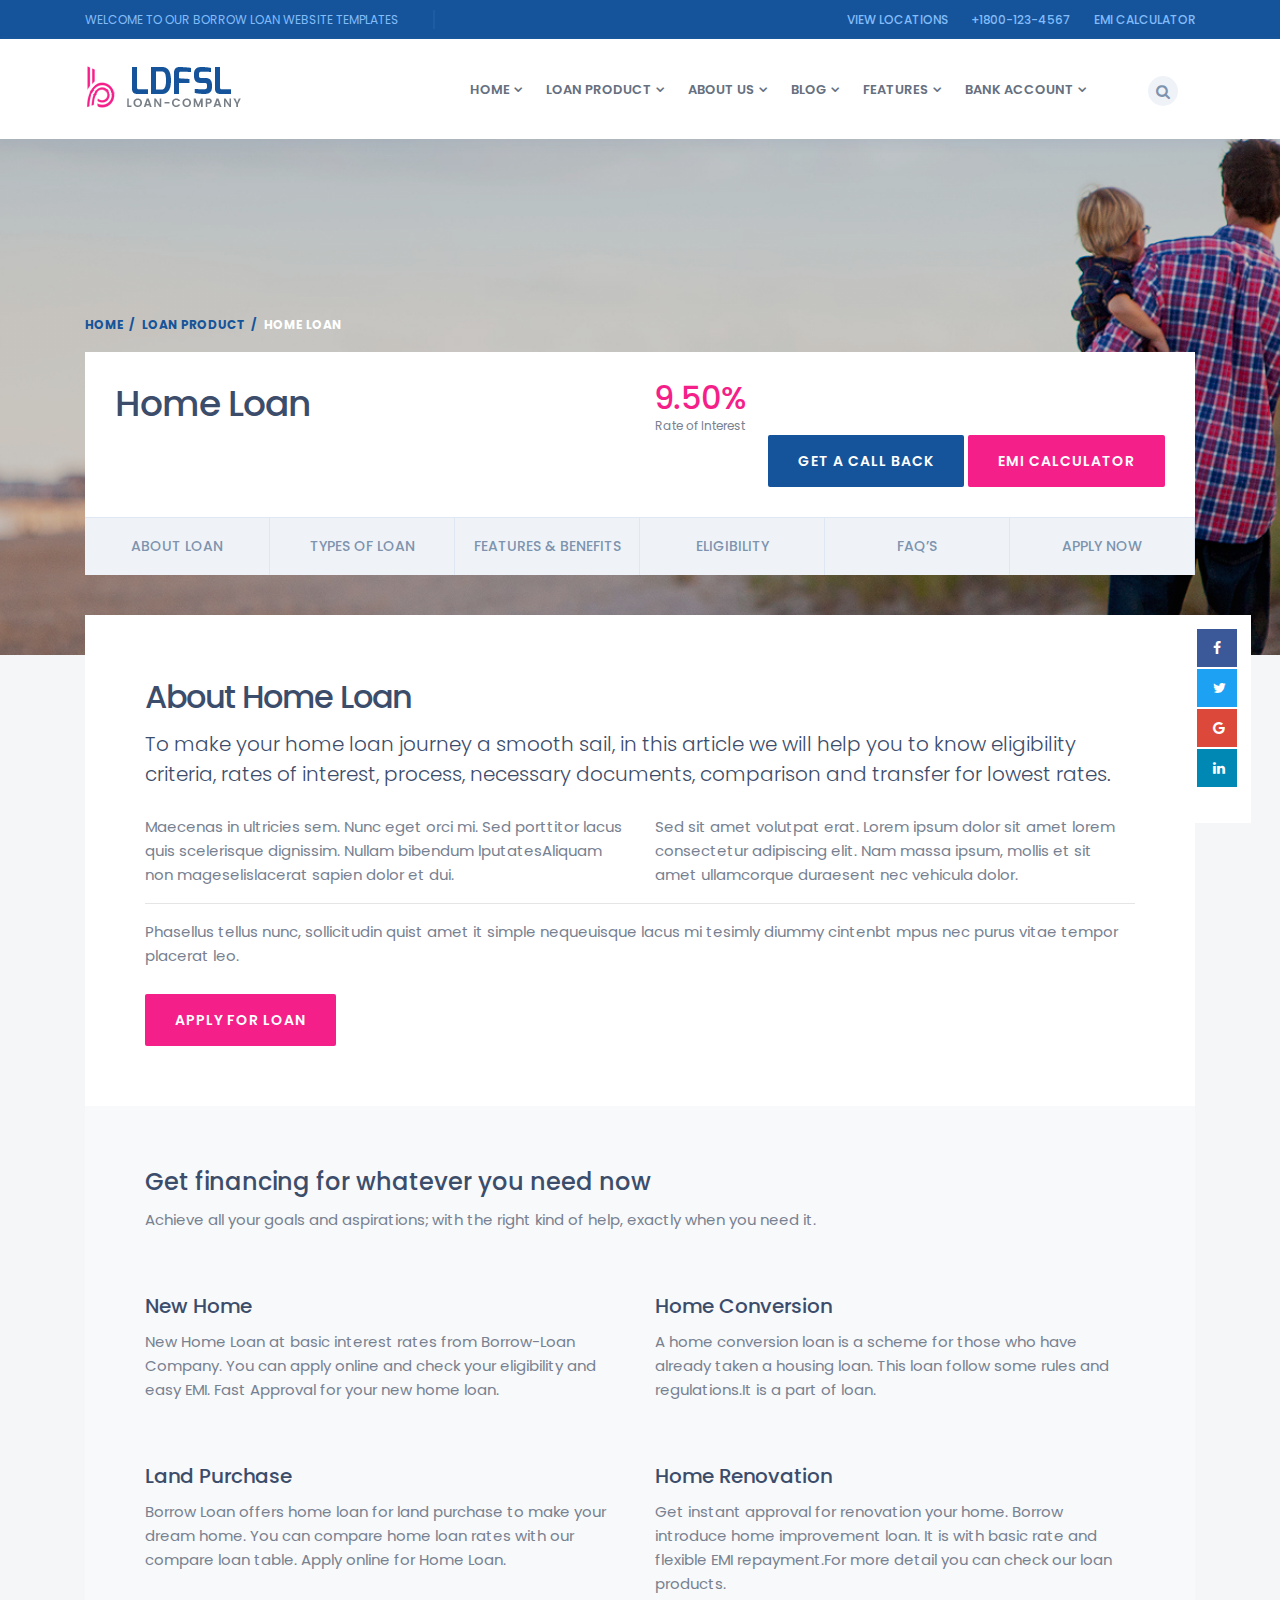
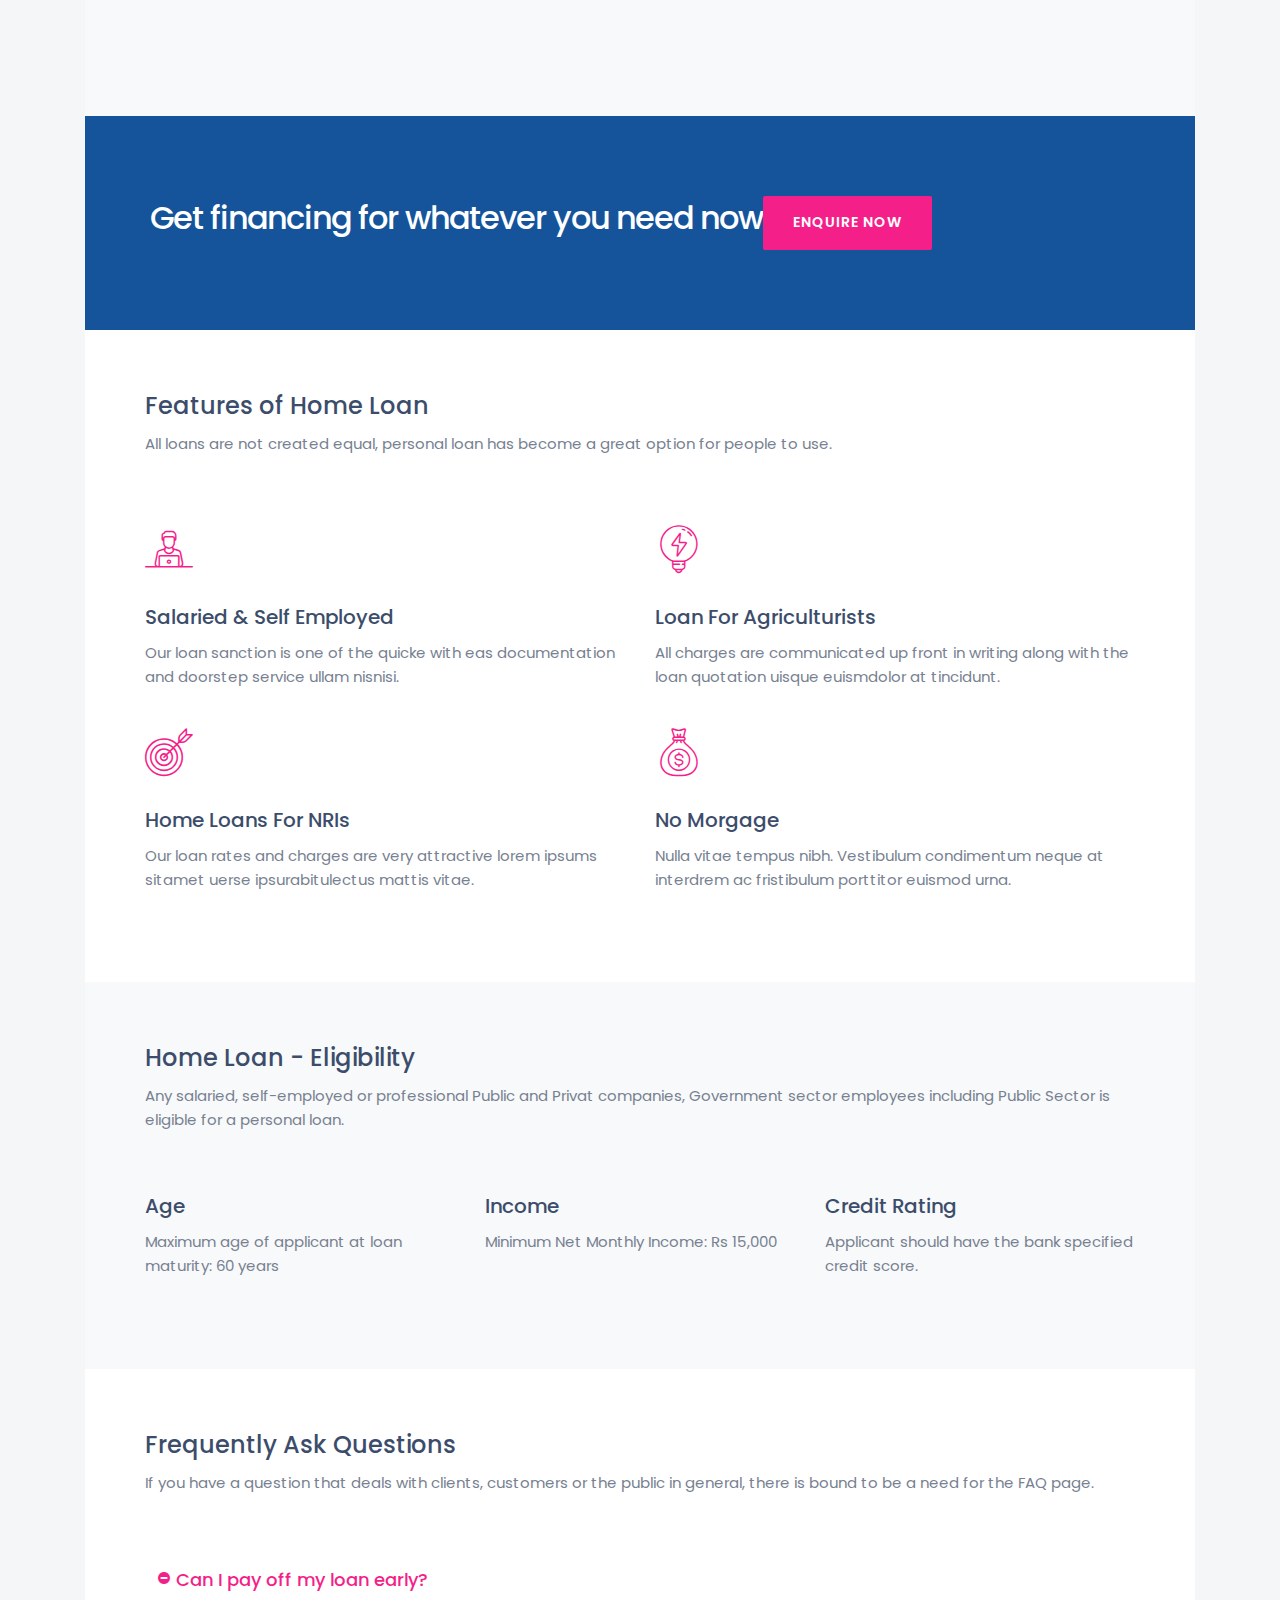
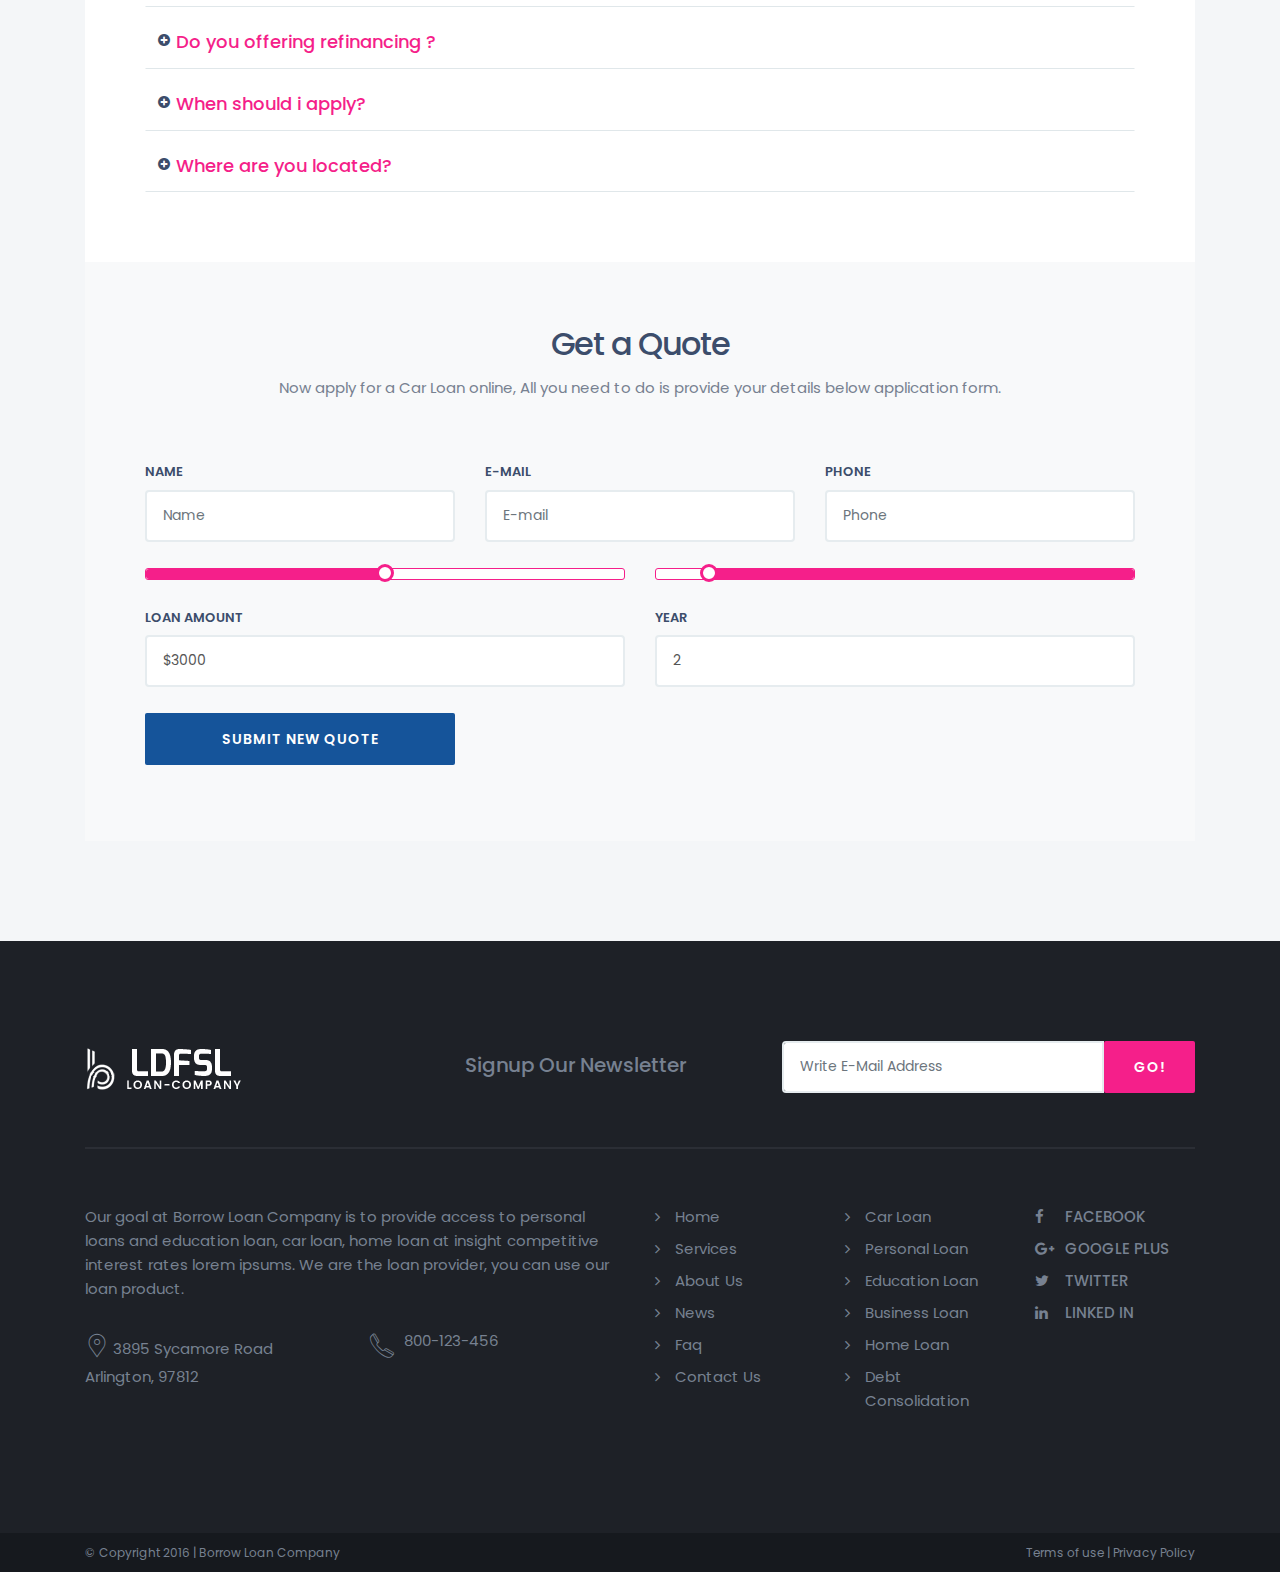
<file: home-loan.html>
<!DOCTYPE html>
<html lang="en">

<head>
    <meta charset="utf-8">
    <meta http-equiv="X-UA-Compatible" content="IE=edge">
    <meta name="viewport" content="width=device-width, initial-scale=1">
    <!-- The above 3 meta tags *must* come first in the head; any other head content must come *after* these tags -->
    <meta name="description" content="Borrow - is the loan company, Business Website Template.">
    <meta name="keywords" content="Financial Website Template, Bootstrap Template, Loan Product, Personal Loan, Loan Terms, Loan Company ">
    <title>Borrow - A Loan Company Website Templates</title>
    <!-- Bootstrap -->
    <link href="css/bootstrap.min.css" rel="stylesheet">
    <link href="css/font-awesome.min.css" rel="stylesheet">
    <link href="css/fontello.css" rel="stylesheet">
    <link rel="stylesheet" type="text/css" href="css/jquery-ui.css">
    <link href="css/style.css" rel="stylesheet">
   
    <!-- Google Fonts -->
    <link href="https://fonts.googleapis.com/css?family=Poppins:300,400,500,600,700%7CMerriweather:300,300i,400,400i,700,700i" rel="stylesheet">
    <!-- HTML5 shim and Respond.js for IE8 support of HTML5 elements and media queries -->
    <!-- WARNING: Respond.js doesn't work if you view the page via file:// -->
    <!--[if lt IE 9]>
      <script src="https://oss.maxcdn.com/html5shiv/3.7.3/html5shiv.min.js"></script>
      <script src="https://oss.maxcdn.com/respond/1.4.2/respond.min.js"></script>
    <![endif]-->
</head>

<body>
    <div class="collapse searchbar" id="searchbar">
        <div class="search-area">
            <div class="container">
                <div class="row">
                    <div class="col-xl-12 col-lg-12 col-md-12 col-sm-12 col-12">
                        <div class="input-group">
                            <input type="text" class="form-control" placeholder="Search for...">
                            <span class="input-group-btn">
            <button class="btn btn-default" type="button">Go!</button>
            </span> </div>
                        <!-- /input-group -->
                    </div>
                    <!-- /.col-lg-6 -->
                </div>
            </div>
        </div>
    </div>
    <div class="top-bar">
        <!-- top-bar -->
        <div class="container">
            <div class="row">
                <div class="col-xl-4 col-lg-5 col-md-4 col-sm-6 col-6 d-none d-xl-block d-lg-block">
                    <p class="mail-text">Welcome to our Borrow Loan Website Templates</p>
                </div>
                <div class="col-xl-8 col-lg-7 col-md-12 col-sm-12 col-12 text-right">
                    <div class="top-nav"> <span class="top-text"><a href="home-loan.html#">View Locations</a> </span> <span class="top-text"><a href="home-loan.html#">+1800-123-4567</a></span> <span class="top-text"><a href="home-loan.html#">EMI calculator</a></span> </div>
                </div>
            </div>
        </div>
    </div>
    <!-- /.top-bar -->
    <div class="header">
        <div class="container">
            <div class="row">
                <div class="col-xl-2 col-lg-2 col-md-12 col-sm-6 col-6">
                    <!-- logo -->
                    <div class="logo">
                        <a href="index.html"><img src="images/logo.png" alt="Borrow - Loan Company Website Template"></a>
                    </div>
                </div>
                <!-- logo -->
                <div class="col-xl-9 col-lg-9 col-md-12 col-sm-12 col-12">
                       <div id="navigation">
                        <!-- navigation start-->
                        <ul>
                            <li class="active"><a href="home-loan.html#" class="animsition-link">Home</a>
                                <ul>
                                    <li><a href="index.html" title="Home page 1" class="animsition-link">Home page 1</a></li>
                                    <li><a href="index-1.html" title="Home page 2" class="animsition-link">Home page 2</a></li>
                                    <li><a href="index-2.html" title="Home page 3" class="animsition-link">Home page 3</a></li>
                                    <li><a href="index-3.html" title="Home page 4" class="animsition-link">Home page 4 
                                     <span class="badge">New</span></a></li>
                                    <li><a href="index-4-students-loan.html" title="students loan" class="animsition-link">Students Loan Page <span class="badge">New</span></a> </li>
                                    <li><a href="index-5-business-loan.html" title="students loan" class="animsition-link">Business Loan Page<span class="badge">New</span></a></li>
                                    <li><a href="index-6.html" title="" class="animsition-link">Home Tabbed<span class="badge">New</span></a></li>
                                    <li><a href="index-7-borrow-bank.html" title="" class="animsition-link">Bank Home Page<span class="badge">New</span></a></li>
                                </ul>
                            </li>
                            <li><a href="home-loan.html#" class="animsition-link">Loan Product</a>
                                <ul>
                                    <li><a href="home-loan.html#" title="Education Loan" class="animsition-link">Credit Card <span class="badge">New</span></a>
                                        <ul>
                                            <li><a href="credit-card-listing.html" title="Credit Card Listing" class="animsition-link">Credit Card Listing</a></li>
                                            <li><a href="credit-card-single.html" title="Credit Card Single" class="animsition-link">Credit Card Single</a></li>
                                        </ul>
                                    </li>
                                    <li><a href="home-loan.html#" title="Lenders" class="animsition-link">Lenders <span class="badge">New</span></a>
                                        <ul>
                                            <li><a href="lender-listing.html" title="Credit Card Listing" class="animsition-link">Lenders Listing</a></li>
                                            <li><a href="lender-single.html" title="Credit Card Single" class="animsition-link">Lenders Single</a></li>
                                        </ul>
                                    </li>
                                    <li><a href="product-single-sidebar.html">Product page side tab <span class="badge">New</span></a>
                                    </li>
                                    <li><a href="loan-listing-image.html" title="Loan Image Listing" class="animsition-link">Loan Image Listing</a></li>
                                    <li><a href="loan-listing-icon.html" title="Loan Icon Listing" class="animsition-link">Loan Icon Listing</a></li>
                                    <li><a href="car-loan.html" title="Car Loan" class="animsition-link">Car Loan Single</a></li>
                                    <li><a href="personal-loan.html" title="Personal Loan" class="animsition-link">Personal Loan Single</a></li>
                                    <li><a href="home-loan.html" title="Home Loan" class="animsition-link">Home Loan Single</a></li>
                                    <li><a href="education-loan.html" title="Education Loan" class="animsition-link">Education Loan Single</a></li>
                                </ul>
                            </li>
                            <li><a href="about.html" class="animsition-link">About us</a>
                                <ul>
                                    <li><a href="about.html" title="About us" class="animsition-link">About us</a></li>
                                    <li><a href="team.html" title="Team" class="animsition-link">Team</a></li>
                                </ul>
                            </li>
                            <li><a href="blog-listing.html" class="animsition-link">Blog</a>
                                <ul>
                                    <li><a href="blog-listing.html" title="Blog Listing" class="animsition-link">Blog Listing</a></li>
                                    <li><a href="blog-single.html" title="Blog Single" class="animsition-link">Blog Single</a></li>
                                    <li><a href="blog-two-column.html" title="Blog Two Column" class="animsition-link">Blog Two Column</a></li>
                                    <li><a href="blog-three-column.html" title="Blog Three Column" class="animsition-link">Blog Three Column</a></li>
                                </ul>
                            </li>
                            <li><a href="compare-loan.html" class="animsition-link">Features</a>
                                <ul>
                                    <li><a href="home-loan.html#" title="Compare Loan" class="animsition-link">Compare Page</a>
                                        <ul>
                                          
                                            <li><a href="compare-credit-card.html" title="Compare Loan" class="animsition-link">Compare Credit Card</a>
                                                <li><a href="compare-personal-loan.html" title="Compare Loan" class="animsition-link">Compare Personal</a></li>
                                                <li><a href="compare-student-loan.html" title="Compare Loan" class="animsition-link">Compare Student Loan</a></li>
                                                  <li><a href="compare-loan.html" title="Compare Loan" class="animsition-link">Compare Loan</a></li>
                                        </ul>
                                        </li>
                                        <li><a href="home-loan.html#" class="animsition-link">Landing Pages</a>
                                            <ul>
                                                <li><a href="landing-page-car-loan.html" title="Loan Calculator" class="animsition-link">Car Loan 
                                     <small class="highlight">Landing Page</small>
                                     </a></li>
                                                <li><a href="landing-page-home-loan.html" title="Loan Calculator" class="animsition-link">Home Loan 
                                     <small class="highlight">Landing Page</small></a></li>
                                     <li><a href="refinancing-landing-page.html" title="Refinancing Page" class="animsition-link">Refinancing Page
                                     <small class="highlight">Landing Page</small></a></li>
                                       <li><a href="lead-genrator-landing-page.html" title="Lead Genrator" class="animsition-link">Lead Genrator 
                                     <small class="highlight">Landing Page</small></a></li>
                                       <li><a href="card-landing-page.html" title="Card Landing" class="animsition-link">Card Page 
                                     <small class="highlight">Landing Page</small></a></li>
                                            </ul>
                                        </li>
                                        <li><a href="loan-calculator.html" title="Loan Calculator" class="animsition-link">Loan Calculator</a></li>
                                        <li><a href="loan-eligibility.html" title="Loan Calculator" class="animsition-link">Loan Eligibility Cal <span class="badge">NEW</span></a></li>
                                        <li><a href="faq.html" title="Faq" class="animsition-link">Faq page</a></li>
                                        <li><a href="testimonial.html" title="Testimonial" class="animsition-link">Testimonial</a></li>
                                        <li><a href="error.html" title="404 Error" class="animsition-link">404 Error</a></li>
                                        <li><a href="gallery-filter-2.html" class="animsition-link">Gallery</a>
                                            <ul>
                                                <li><a href="gallery-filter-2.html" title="Filterable Gallery 2 column" class="animsition-link">Filterable Gallery 2 column</a></li>
                                                <li><a href="gallery-filter-3.html" title="Filterable Gallery 3 column" class="animsition-link">Filterable Gallery 3 column</a></li>
                                                <li><a href="gallery-masonry.html" title="Masonry Gallery" class="animsition-link">Masonry Gallery</a></li>
                                                <li><a href="gallery-zoom.html" title="Zoom Gallery" class="animsition-link">Zoom Gallery</a></li>
                                            </ul>
                                        </li>
                                        <li><a href="shortcodes-tabs.html" class="animsition-link">Shortcodes</a>
                                            <ul>
                                                <li><a href="shortcodes-tables.html" title="Table" class="animsition-link">Table</a></li>
                                                <li><a href="shortcodes-tabs.html" title="Tab" class="animsition-link">Tab</a></li>
                                                <li><a href="shortcodes-accordion.html" title="Accordion" class="animsition-link">Accordion</a></li>
                                                <li><a href="shortcodes-alert.html" title="Alert" class="animsition-link">Alert</a></li>
                                                <li><a href="shortcodes-button.html" title="Button" class="animsition-link">Button</a></li>
                                                <li><a href="shortcodes-column.html" title="Column" class="animsition-link">Column</a></li>
                                            </ul>
                                        </li>
                                        <li><a href="contact-us.html" title="Contact us" class="animsition-link">Contact us</a></li>
                                </ul>
                                </li>
                                <li><a href="compare-loan.html" class="animsition-link">Bank Account</a>
                                    <ul>
                                        <li><a href="personal-bank-account.html" title="Bank Account" class="animsition-link">Bank Account</a></li>
                                        <li><a href="personal-bank-saving.html" title="Bank Saving" class="animsition-link">Bank Account list</a></li>
                                        <li><a href="borrow-account-saving.html" title="Bank Account Single" class="animsition-link">Bank Account Single</a></li>
                                    </ul>
                                </li>
                        </ul>
                    </div>
                    <!-- /.navigation start-->
                </div>
                <div class="col-xl-l col-lg-1 col-md-1 col-sm-1 col-12 d-none d-xl-block d-lg-block">
                    <!-- search start-->
                    <div class="search-nav"> <a class="search-btn" role="button" data-toggle="collapse" href="home-loan.html#searchbar" aria-expanded="false"><i class="fa fa-search"></i></a> </div>
                </div>
                <!-- /.search start-->
            </div>
        </div>
    </div>
    <div class="page-header">
        <div class="container">
            <div class="row">
                <div class="col-xl-12 col-lg-12 col-md-12 col-sm-12 col-12">
                    <div class="page-breadcrumb">
                        <ol class="breadcrumb">
                            <li><a href="home-loan.html#">Home</a></li>
                            <li><a href="home-loan.html#">Loan Product</a></li>
                            <li class="active">Home Loan</li>
                        </ol>
                    </div>
                </div>
                  <div class="col-xl-12 col-lg-12 col-md-12 col-sm-12 col-12">
                    <div class="bg-white pinside30">
                        <div class="row">
                            <div class="col-xl-5 col-lg-5 col-md-4 col-sm-4 col-4">
                                <h1 class="page-title">Home Loan</h1>
                            </div>
                            <div class="col-xl-7 col-lg-8 col-md-8 col-sm-8 col-8">
                                <div class="row">
                                    <div class="col-xl-4 col-lg-4 col-md-12 col-sm-4 col-4 d-none d-xl-block d-lg-block">
                                        <div class="rate-block">
                                            <h1 class="rate-number">9.50%</h1>
                                            <small>Rate of Interest</small> </div>
                                    </div>
                                    <div class="col-xl-12 col-lg-12 col-md-12 col-sm-8 col-8">
                                        <div class="btn-action"> <a href="contact-us.html" class="btn btn-primary">Get a call back</a> <a href="home-loan.html#" class="btn btn-default">Emi Calculator</a> </div>
                                    </div>
                                </div>
                            </div>
                        </div>
                    </div>
                    <div class="sub-nav" id="sub-nav">
                        <ul class="nav nav-justified">
                            <li class="nav-item"><a href="home-loan.html#section-about" class="page-scroll nav-link">About Loan</a></li>
                            <li class="nav-item"><a href="home-loan.html#section-typeloan" class="page-scroll nav-link">types of loan</a></li>
                            <li class="nav-item"><a href="home-loan.html#section-feature" class="page-scroll nav-link">features &amp; Benefits</a></li>
                            <li class="nav-item"><a href="home-loan.html#section-eleigiblity" class="page-scroll nav-link">eligibility</a></li>
                            <li class="nav-item"><a href="home-loan.html#section-faq" class="page-scroll nav-link">FAQ’S</a></li>
                            <li class="nav-item"><a href="home-loan.html#section-apply" class="page-scroll nav-link">Apply now</a></li>
                        </ul>
                    </div>
                </div>
            </div>
        </div>
    </div>
    <div class=" ">
        <!-- content start -->
        <div class="container">
            <div class="row">
                <div class="col-xl-12 col-md-12 col-lg-12 col-sm-12 col-12">
                    <div class="wrapper-content bg-white">
                        <div class="section-scroll pinside60" id="section-about">
                            <h1>About Home Loan</h1>
                            <p class="lead">To make your home loan journey a smooth sail, in this article we will help you to know eligibility criteria, rates of interest, process, necessary documents, comparison and transfer for lowest rates. </p>
                            <div class="row">
                                 <div class="col-xl-6 col-md-6 col-lg-6 col-sm-12 col-12">
                                    <p>Maecenas in ultricies sem. Nunc eget orci mi. Sed porttitor lacus quis scelerisque dignissim. Nullam bibendum lputatesAliquam non mageselislacerat sapien dolor et dui.</p>
                                </div>
                                <div class="col-xl-6 col-md-6 col-lg-6 col-sm-12 col-12">
                                    <p>Sed sit amet volutpat erat. Lorem ipsum dolor sit amet lorem consectetur adipiscing elit. Nam massa ipsum, mollis et sit amet ullamcorque duraesent nec vehicula dolor. </p>
                                </div>
                            </div>
                            <hr>
                            <p>Phasellus tellus nunc, sollicitudin quist amet it simple nequeuisque lacus mi tesimly diummy cintenbt mpus nec purus vitae tempor placerat leo. </p>
                            <a href="home-loan.html#" class="btn btn-default">Apply for loan</a> </div>
                        <div class="section-scroll" id="section-typeloan">
                            <div class="bg-light pinside60">
                                <div class="row">
                                   <div class="col-xl-12 col-md-12 col-lg-12 col-sm-12 col-12">
                                        <div class="section-title mb60">
                                            <h2>Get financing for whatever you need now</h2>
                                            <p>Achieve all your goals and aspirations; with the right kind of help, exactly when you need it.</p>
                                        </div>
                                    </div>
                                </div>
                                <div class="row">
                                    <div class="col-xl-6 col-md-6 col-lg-6 col-sm-12 col-12">
                                        <div class="feature-blurb mb60">
                                            <h3>New Home</h3>
                                            <p>New Home Loan at basic interest rates from Borrow-Loan Company. You can apply online and check your eligibility and easy EMI. Fast Approval for your new home loan. </p>
                                        </div>
                                    </div>
                                    <div class="col-xl-6 col-md-6 col-lg-6 col-sm-12 col-12">
                                        <div class="feature-blurb mb60">
                                            <h3>Home Conversion</h3>
                                            <p>A home conversion loan is a scheme for those who have already taken a housing loan. This loan follow some rules and regulations.It is a part of loan. </p>
                                        </div>
                                    </div>
                                    <div class="col-xl-6 col-md-6 col-lg-6 col-sm-12 col-12">
                                        <div class="feature-blurb mb60">
                                            <h3>Land Purchase</h3>
                                            <p>Borrow Loan offers home loan for land purchase to make your dream home. You can compare home loan rates with our compare loan table. Apply online for Home Loan.</p>
                                        </div>
                                    </div>
                                   <div class="col-xl-6 col-md-6 col-lg-6 col-sm-12 col-12">
                                        <div class="feature-blurb mb60">
                                            <h3>Home Renovation</h3>
                                            <p>Get instant approval for renovation your home. Borrow introduce home improvement loan. It is with basic rate and flexible EMI repayment.For more detail you can check our loan products. </p>
                                        </div>
                                    </div>
                                </div>
                            </div>
                        </div>
                        <div class="bg-default pinside80 text-center">
                            <div class="row">
                                <h1 class="text-white">Get financing for whatever you need now</h1>
                                <a href="home-loan.html#" class="btn btn-default">Enquire Now</a> </div>
                        </div>
                        <div class="section-scroll" id="section-feature">
                            <div class="pinside60">
                                <div class="row">
                                   <div class="col-xl-12 col-md-12 col-lg-12 col-sm-12 col-12">
                                        <div class="section-title mb60">
                                            <h2>Features of Home Loan</h2>
                                            <p> All loans are not created equal, personal loan has become a great option for people to use.</p>
                                        </div>
                                    </div>
                                </div>
                                <div class="row">
                                    <div class="col-xl-6 col-md-6 col-lg-6 col-sm-12 col-12">
                                        <div class="feature-icon mb30">
                                            <div class="icon mb20"><i class="icon-employee icon-default icon-2x"></i></div>
                                            <h3>Salaried &amp; Self Employed</h3>
                                            <p>Our loan sanction is one of the quicke with eas documentation and doorstep service ullam nisnisi.</p>
                                        </div>
                                    </div>
                                    <div class="col-xl-6 col-md-6 col-lg-6 col-sm-12 col-12">
                                        <div class="feature-icon mb30">
                                            <div class="icon mb20"><i class="icon-light-bulb-1 icon-default icon-2x"></i></div>
                                            <h3>Loan For Agriculturists</h3>
                                            <p>All charges are communicated up front in writing along with the loan quotation uisque euismdolor at tincidunt.</p>
                                        </div>
                                    </div>
                                    <div class="col-xl-6 col-md-6 col-lg-6 col-sm-12 col-12">
                                        <div class="feature-icon mb30">
                                            <div class="icon mb20"><i class="icon-target icon-default icon-2x"></i></div>
                                            <h3>Home Loans For NRIs</h3>
                                            <p>Our loan rates and charges are very attractive lorem ipsums sitamet uerse ipsurabitulectus mattis vitae. </p>
                                        </div>
                                    </div>
                                    <div class="col-xl-6 col-md-6 col-lg-6 col-sm-12 col-12">
                                        <div class="feature-icon mb30">
                                            <div class="icon mb20"><i class="icon-dollar-coins icon-default icon-2x"></i></div>
                                            <h3>No Morgage</h3>
                                            <p>Nulla vitae tempus nibh. Vestibulum condimentum neque at interdrem ac fristibulum porttitor euismod urna. </p>
                                        </div>
                                    </div>
                                </div>
                            </div>
                        </div>
                        <div class="section-scroll" id="section-eleigiblity">
                            <div class=" bg-light pinside60">
                                <div class="row">
                                    <div class="col-xl-12 col-md-12 col-lg-12 col-sm-12 col-12">
                                        <div class="section-title mb60">
                                            <h2>Home Loan - Eligibility</h2>
                                            <p> Any salaried, self-employed or professional Public and Privat companies, Government sector employees including Public Sector is eligible for a personal loan. </p>
                                        </div>
                                    </div>
                                </div>
                                <div class="row">
                                    <div class="col-xl-4 col-lg-4 col-md-4 col-sm-12 col-12">
                                        <div class="feature-blurb mb30">
                                            <h3>Age</h3>
                                            <p>Maximum age of applicant at loan maturity: 60 years</p>
                                        </div>
                                    </div>
                                     <div class="col-xl-4 col-lg-4 col-md-4 col-sm-12 col-12">
                                        <div class="feature-blurb mb30">
                                            <h3>Income</h3>
                                            <p>Minimum Net Monthly Income: Rs 15,000</p>
                                        </div>
                                    </div>
                                    <div class="col-xl-4 col-lg-4 col-md-4 col-sm-12 col-12">
                                        <div class="feature-blurb mb30">
                                            <h3>Credit Rating</h3>
                                            <p>Applicant should have the bank specified credit score. </p>
                                        </div>
                                    </div>
                                </div>
                                <div class="row">
                                    <div class="offset-xl-3 col-xl-6 offset-lg-3 col-lg-6 offset-md-3 col-md-6  col-sm-12 col-12"> </div>
                                </div>
                            </div>
                        </div>
                        <div class="section-scroll" id="section-faq">
                            <div class="pinside60">
                                <div class="row">
                                     <div class="col-xl-12 col-lg-12 col-md-12 col-sm-12 col-12">
                                        <div class="section-title mb60">
                                            <h2>Frequently Ask Questions</h2>
                                            <p>If you have a question that deals with clients, customers or the public in general, there is bound to be a need for the FAQ page. </p>
                                        </div>
                                    </div>
                                </div>
                                <div class="row">
                                   <div class="col-xl-12 col-lg-12 col-md-12 col-sm-12 col-12 st-accordion">
                                        <div class="panel-group" id="accordion" role="tablist" aria-multiselectable="true">
                                            <div class="panel panel-default">
                                                <div class="panel-heading" role="tab" id="headingOne">
                                                    <h4 class="panel-title"> <a role="button" data-toggle="collapse" data-parent="#accordion" href="home-loan.html#collapseOne" aria-expanded="true" aria-controls="collapseOne">Can I pay off my loan early?</a> </h4>
                                                </div>
                                                <div id="collapseOne" class="panel-collapse collapse in" role="tabpanel" aria-labelledby="headingOne">
                                                    <div class="panel-body">
                                                        <p>Lorem ipsums sium congueut porttitor acese its commodo non lorem estibulum finibus urna eu efficitur non lorem acese its commodo sitamet finibus urnaeuloremmse its lorem ipusm dolro sit commodo.</p>
                                                    </div>
                                                </div>
                                            </div>
                                            <div class="panel panel-default">
                                                <div class="panel-heading" role="tab" id="headingTwo">
                                                    <h4 class="panel-title"> <a class="collapsed" role="button" data-toggle="collapse" data-parent="#accordion" href="home-loan.html#collapseTwo" aria-expanded="false" aria-controls="collapseTwo"> Do you offering refinancing ?</a> </h4>
                                                </div>
                                                <div id="collapseTwo" class="panel-collapse collapse" role="tabpanel" aria-labelledby="headingTwo">
                                                    <div class="panel-body">
                                                        <p>Aenean convallis, odio in eleifend tristique, sem nisl tincidunt magna, quis fermentum augue neque a diam. Praesent hendrerit risus a imperdiet viverra. Suspendisse sed lectus id arcu viverra interdum et in arcu.</p>
                                                        <p>Incidunt magna quis fermentum augue neque ullam vulputate, odio ac maximus consequat, nisl lorem maximus turpis, nec laoreet est ex vel elit. Sed placerat laoreet lobortis. a diam raesent hendrerit risus a imperdiet viverra uspendisse sed lectus id arcu viverra interdum et in arcu.</p>
                                                    </div>
                                                </div>
                                            </div>
                                            <div class="panel panel-default">
                                                <div class="panel-heading" role="tab" id="headingThree">
                                                    <h4 class="panel-title"> <a class="collapsed" role="button" data-toggle="collapse" data-parent="#accordion" href="home-loan.html#collapseThree" aria-expanded="false" aria-controls="collapseThree"> When should i apply? </a> </h4>
                                                </div>
                                                <div id="collapseThree" class="panel-collapse collapse" role="tabpanel" aria-labelledby="headingThree">
                                                    <div class="panel-body">
                                                        <p>Incidunt magna quis fermentum augue neque ullam vulputate, odio ac maximus consequat, nisl lorem maximus turpis, nec laoreet est ex vel elit. Sed placerat laoreet lobortis. a diam raesent hendrerit risus a imperdiet viverra uspendisse sed lectus id arcu viverra interdum et in arcu.</p>
                                                        <ul>
                                                            <li>Lorem ipsum dolor sit amet, consectetur adipiscing elit.</li>
                                                            <li>Cras imperdiet ligula ac elit sollicitudin scelerisque.</li>
                                                            <li>Nunc viverra mi et risus dictum condimentum.</li>
                                                            <li>Integer ac mi nec elit cursus rutrum ac in odio.</li>
                                                            <li>Integer sit amet sapien dapibus libero finibus pellentesque eu at purus.</li>
                                                        </ul>
                                                    </div>
                                                </div>
                                            </div>
                                            <div class="panel panel-default">
                                                <div class="panel-heading" role="tab" id="headingFour">
                                                    <h4 class="panel-title"> <a role="button" data-toggle="collapse" data-parent="#accordion" href="home-loan.html#collapseFour" aria-expanded="true" aria-controls="collapseFour">Where are you located?</a> </h4>
                                                </div>
                                                <div id="collapseFour" class="panel-collapse collapse " role="tabpanel" aria-labelledby="headingFour">
                                                    <div class="panel-body">
                                                        <p>Lorem ipsums sium congueut porttitor acese its commodo non lorem estibulum finibus urna eu efficitur non lorem acese its commodo sitamet finibus urnaeuloremmse its lorem ipusm dolro sit commodo.</p>
                                                    </div>
                                                </div>
                                            </div>
                                        </div>
                                    </div>
                                </div>
                            </div>
                        </div>
                        <div class="section-scroll" id="section-apply">
                            <div class="bg-light pinside60">
                                <div class="row">
                                    <div class="col-xl-12 col-lg-12 col-md-12 col-sm-12 col-12">
                                        <div class="section-title mb60 text-center">
                                            <h1>Get a Quote</h1>
                                            <p>Now apply for a Car Loan online, All you need to do is provide your details below application form.</p>
                                        </div>
                                    </div>
                                </div>
                                <div class="row">
                                    <div class="col-md-12">
                                        <form class="">
                                            <fieldset>
                                                <!-- Text input-->
                                                <div class="row">
                                                <div class="form-group col-xl-4 col-lg-4 col-md-12 col-sm-12 col-12">
                                                    <label class="control-label" for="name">Name</label>
                                                    <div class="">
                                                        <input id="name" name="name" type="text" placeholder="Name" class="form-control input-md" required>
                                                        <span class="help-block"> </span> </div>
                                                </div>
                                                <!-- Text input-->
                                                <div class="form-group col-xl-4 col-lg-4 col-md-12 col-sm-12 col-12">
                                                    <label class=" control-label" for="email">E-Mail</label>
                                                    <div class="">
                                                        <input id="email" name="email" type="text" placeholder="E-mail" class="form-control input-md">
                                                    </div>
                                                </div>
                                                <!-- Text input-->
                                                <div class="form-groupcol-xl-4 col-lg-4 col-md-12 col-sm-12 col-12">
                                                    <label class="control-label" for="phone">Phone</label>
                                                    <div class="">
                                                        <input id="phone" name="phone" type="text" placeholder="Phone" class="form-control">
                                                    </div>
                                                </div>
                                                <div class="form-group col-xl-6 col-lg-6 col-md-12 col-sm-12 col-12 slide-ranger">
                                                    <p id="slider-range-min"></p>
                                                    <label for="amount" class="control-label">Loan Amount</label>
                                                    <input type="text" id="amount" readonly class="form-control">
                                                </div>
                                                <div class="form-group col-xl-6 col-lg-6 col-md-12 col-sm-12 col-12 slide-ranger">
                                                    <p id="slider-range-max"></p>
                                                    <label for="amount" class="control-label">Year</label>
                                                    <input type="text" id="j" readonly class="form-control">
                                                </div>
                                                <!-- Button -->
                                                <div class="form-group col-xl-4 col-lg-4 col-md-12 col-sm-12 col-12">
                                                    <div class="">
                                                        <button id="Submit" name="Submit" class="btn btn-primary btn-block">Submit New Quote</button>
                                                    </div>
                                                </div>
                                            </div>
                                            </fieldset>
                                        </form>
                                    </div>
                                </div>
                            </div>
                        </div>
                        <div class="widget-share">
                            <ul class="listnone">
                                <li><a href="home-loan.html#" class="btn-share btn-facebook" title="Share on Facebook"><i class="fa fa-facebook"></i></a></li>
                                <li><a href="home-loan.html#" class="btn-share btn-twitter" title="Share on Twitter"><i class="fa fa-twitter"></i></a></li>
                                <li>
                                    <a href="home-loan.html#" class="btn-share btn-google" title="Share on Google"> <i class="fa fa-google"></i></a>
                                </li>
                                <li><a href="home-loan.html#" class="btn-share btn-linkedin" title="Share on Linkedin"><i class="fa fa-linkedin"></i></a></li>
                            </ul>
                        </div>
                    </div>
                </div>
            </div>
        </div>
    </div>
    <!-- /.content end -->
    <div class="footer section-space100">
        <!-- footer -->
        <div class="container">
            <div class="row">
                <div class="col-xl-4 col-lg-4 col-md-4 col-sm-12 col-12">
                    <div class="footer-logo">
                        <!-- Footer Logo -->
                        <img src="images/ft-logo.png" alt="Borrow - Loan Company Website Templates"> </div>
                    <!-- /.Footer Logo -->
                </div>
                <div class="col-xl-8 col-lg-8 col-md-8 col-sm-12 col-12">
                    <div class="row">
                    <div class="col-xl-5 col-lg-5 col-md-5 col-sm-12 col-12">
                        <h3 class="newsletter-title">Signup Our Newsletter</h3>
                    </div>
                    <div class="col-xl-7 col-lg-7 col-md-7 col-sm-12 col-12">
                        <div class="newsletter-form">
                            <!-- Newsletter Form -->
                            <form action="newsletter.php" method="post">
                                <div class="input-group">
                                    <input type="email" class="form-control" id="newsletter" name="newsletter" placeholder="Write E-Mail Address" required>
                                    <span class="input-group-btn">
                <button class="btn btn-default" type="submit">Go!</button>
                </span> </div>
                                <!-- /input-group -->
                            </form>
                        </div>
                        <!-- /.Newsletter Form -->
                    </div>
                </div>
                    <!-- /.col-lg-6 -->
                </div>
            </div>
            <hr class="dark-line">
            <div class="row">
                <div class="col-xl-6 col-lg-6 col-md-6 col-sm-12 col-12">
                    <div class="widget-text mt40">
                        <!-- widget text -->
                        <p>Our goal at Borrow Loan Company is to provide access to personal loans and education loan, car loan, home loan at insight competitive interest rates lorem ipsums. We are the loan provider, you can use our loan product.</p>
                        <div class="row">
                            <div class="col-xl-6 col-lg-6 col-md-6 col-sm-6 col-6">
                                <p class="address-text"><span><i class="icon-placeholder-3 icon-1x"></i> </span>3895 Sycamore Road Arlington, 97812 </p>
                            </div>
                            <div class="col-xl-6 col-lg-6 col-md-6 col-sm-6 col-6">
                                <p class="call-text"><span><i class="icon-phone-call icon-1x"></i></span>800-123-456</p>
                            </div>
                        </div>
                    </div>
                    <!-- /.widget text -->
                </div>
                <div class="col-xl-2 col-lg-2 col-md-4 col-sm-6 col-6">
                    <div class="widget-footer mt40">
                        <!-- widget footer -->
                        <ul class="listnone">
                            <li><a href="home-loan.html#">Home</a></li>
                            <li><a href="home-loan.html#">Services</a></li>
                            <li><a href="home-loan.html#">About Us</a></li>
                            <li><a href="home-loan.html#">News</a></li>
                            <li><a href="home-loan.html#">Faq</a></li>
                            <li><a href="home-loan.html#">Contact Us</a></li>
                        </ul>
                    </div>
                    <!-- /.widget footer -->
                </div>
                <div class="col-xl-2 col-lg-2 col-md-4 col-sm-6 col-6">
                    <div class="widget-footer mt40">
                        <!-- widget footer -->
                        <ul class="listnone">
                            <li><a href="home-loan.html#">Car Loan</a></li>
                            <li><a href="home-loan.html#">Personal Loan</a></li>
                            <li><a href="home-loan.html#">Education Loan</a></li>
                            <li><a href="home-loan.html#">Business Loan</a></li>
                            <li><a href="home-loan.html#">Home Loan</a></li>
                            <li><a href="home-loan.html#">Debt Consolidation</a></li>
                        </ul>
                    </div>
                    <!-- /.widget footer -->
                </div>
                <div class="col-xl-2 col-lg-2 col-md-4 col-sm-6 col-6">
                    <div class="widget-social mt40">
                        <!-- widget footer -->
                        <ul class="listnone">
                            <li><a href="home-loan.html#"><i class="fa fa-facebook"></i>Facebook</a></li>
                            <li><a href="home-loan.html#"><i class="fa fa-google-plus"></i>Google Plus</a></li>
                            <li><a href="home-loan.html#"><i class="fa fa-twitter"></i>Twitter</a></li>
                            <li><a href="home-loan.html#"><i class="fa fa-linkedin"></i>Linked In</a></li>
                        </ul>
                    </div>
                    <!-- /.widget footer -->
                </div>
            </div>
        </div>
    </div>
    <!-- /.footer -->
    <div class="tiny-footer">
        <!-- tiny footer -->
        <div class="container">
            <div class="row">
                <div class="col-xl-6 col-lg-6 col-md-6 col-sm-6 col-6">
                    <p>© Copyright 2016 | Borrow Loan Company</p>
                </div>
                <div class="col-xl-6 col-lg-6 col-md-6 col-sm-6 col-6 text-right">
                    <p>Terms of use | Privacy Policy</p>

                </div>
            </div>
        </div>
    </div>
    <!-- /.tiny footer -->
    <!-- back to top icon -->
    <a href="home-loan.html#0" class="cd-top" title="Go to top">Top</a>
    <!-- jQuery (necessary for Bootstrap's JavaScript plugins) -->
    <script src="js/jquery.min.js"></script>
    <!-- Include all compiled plugins (below), or include individual files as needed -->
    <script src="js/bootstrap.min.js"></script>
    <script type="text/javascript" src="js/menumaker.js"></script>
  
    <!-- sticky header -->
    <script type="text/javascript" src="js/jquery.sticky.js"></script>
    <script type="text/javascript" src="js/sticky-header.js"></script>
    <!-- one page scroling navigation -->
    <script type="text/javascript" src="js/jquery.easing.min.js"></script>
    <script type="text/javascript" src="js/scrolling-nav.js"></script>
    <!-- Faq Accordion -->
    <script src="js/accordion.js" type="text/javascript"></script>
    <script src="js/jquery-ui.js"></script>
    <script>
    $(function() {
        $("#slider-range-min").slider({
            range: "min",
            value: 3000,
            min: 1000,
            max: 5000,
            slide: function(event, ui) {
                $("#amount").val("$" + ui.value);
            }
        });
        $("#amount").val("$" + $("#slider-range-min").slider("value"));
    });
    </script>
    <script>
    $(function() {
        $("#slider-range-max").slider({
            range: "max",
            min: 1,
            max: 10,
            value: 2,
            slide: function(event, ui) {
                $("#j").val(ui.value);
            }
        });
        $("#j").val($("#slider-range-max").slider("value"));
    });
    </script>
    <!-- Back to top script -->
    <script src="js/back-to-top.js" type="text/javascript"></script>
</body>

</html>
</file>
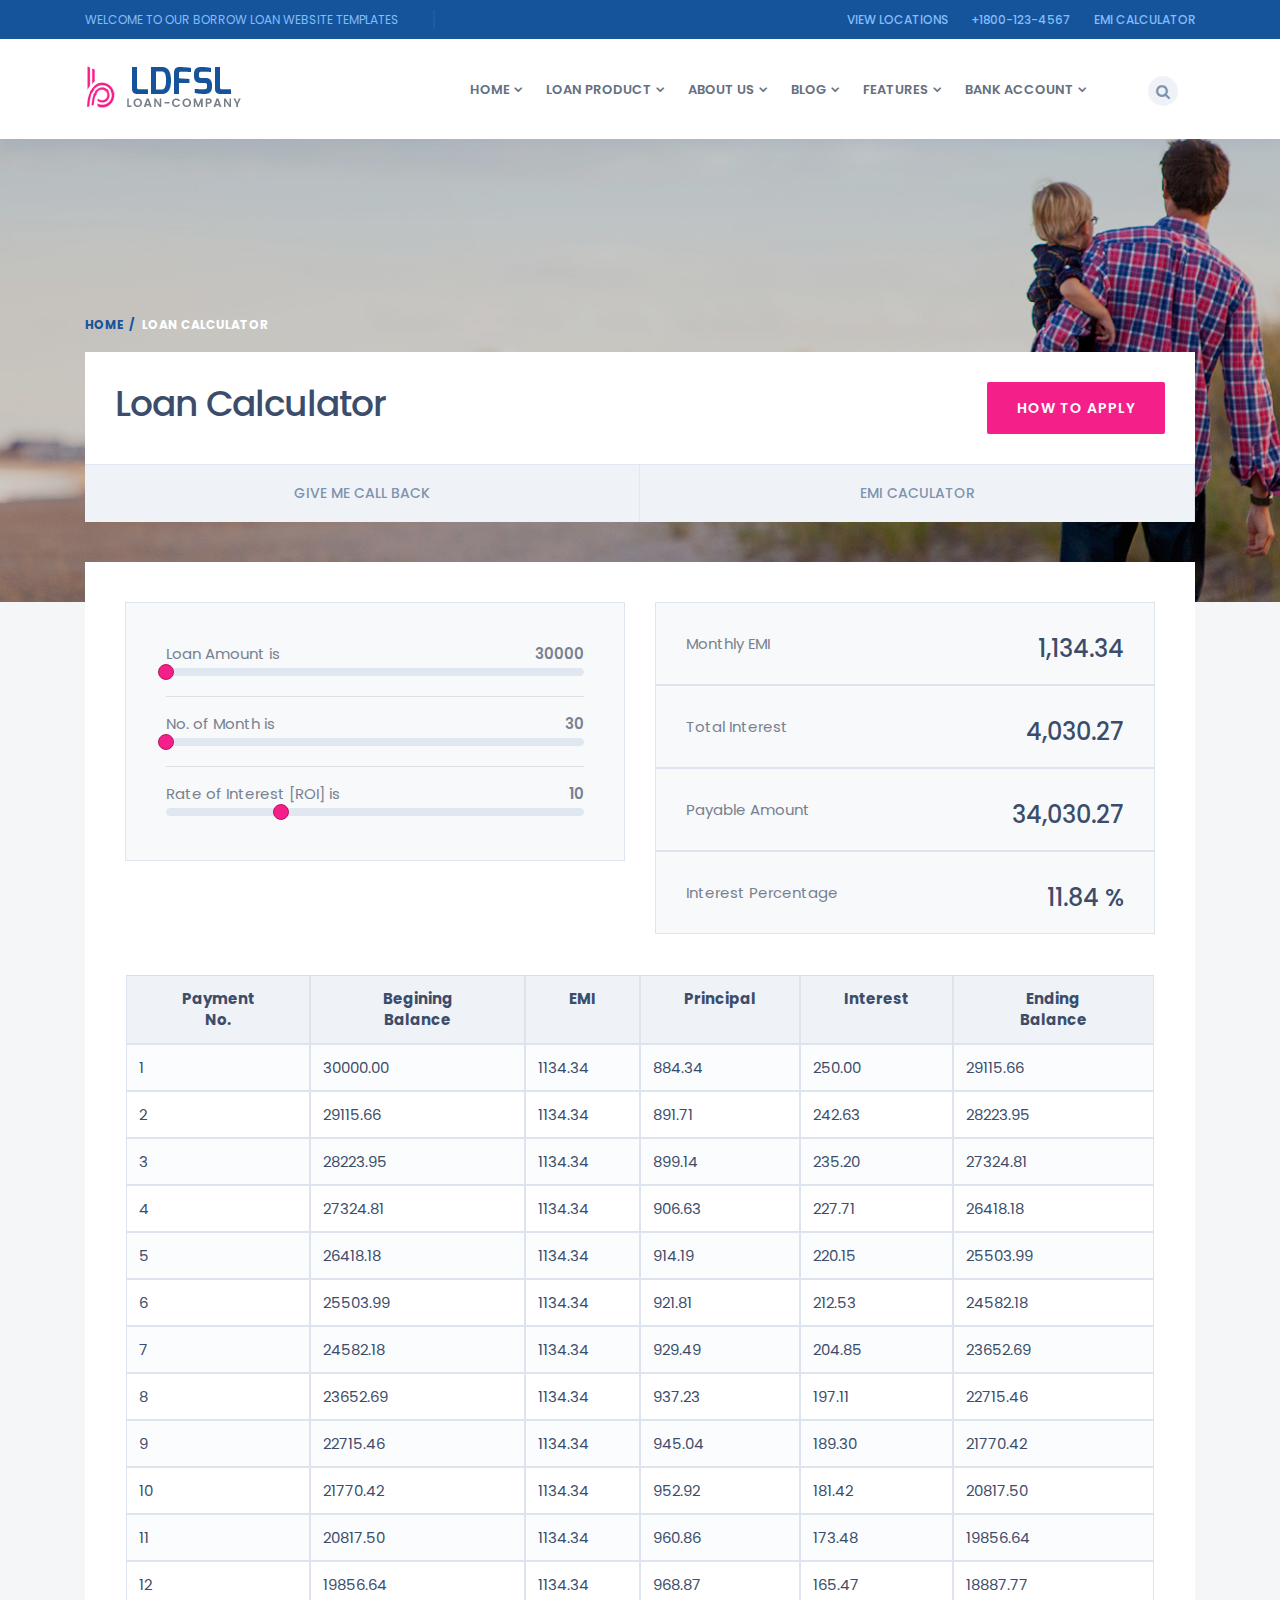
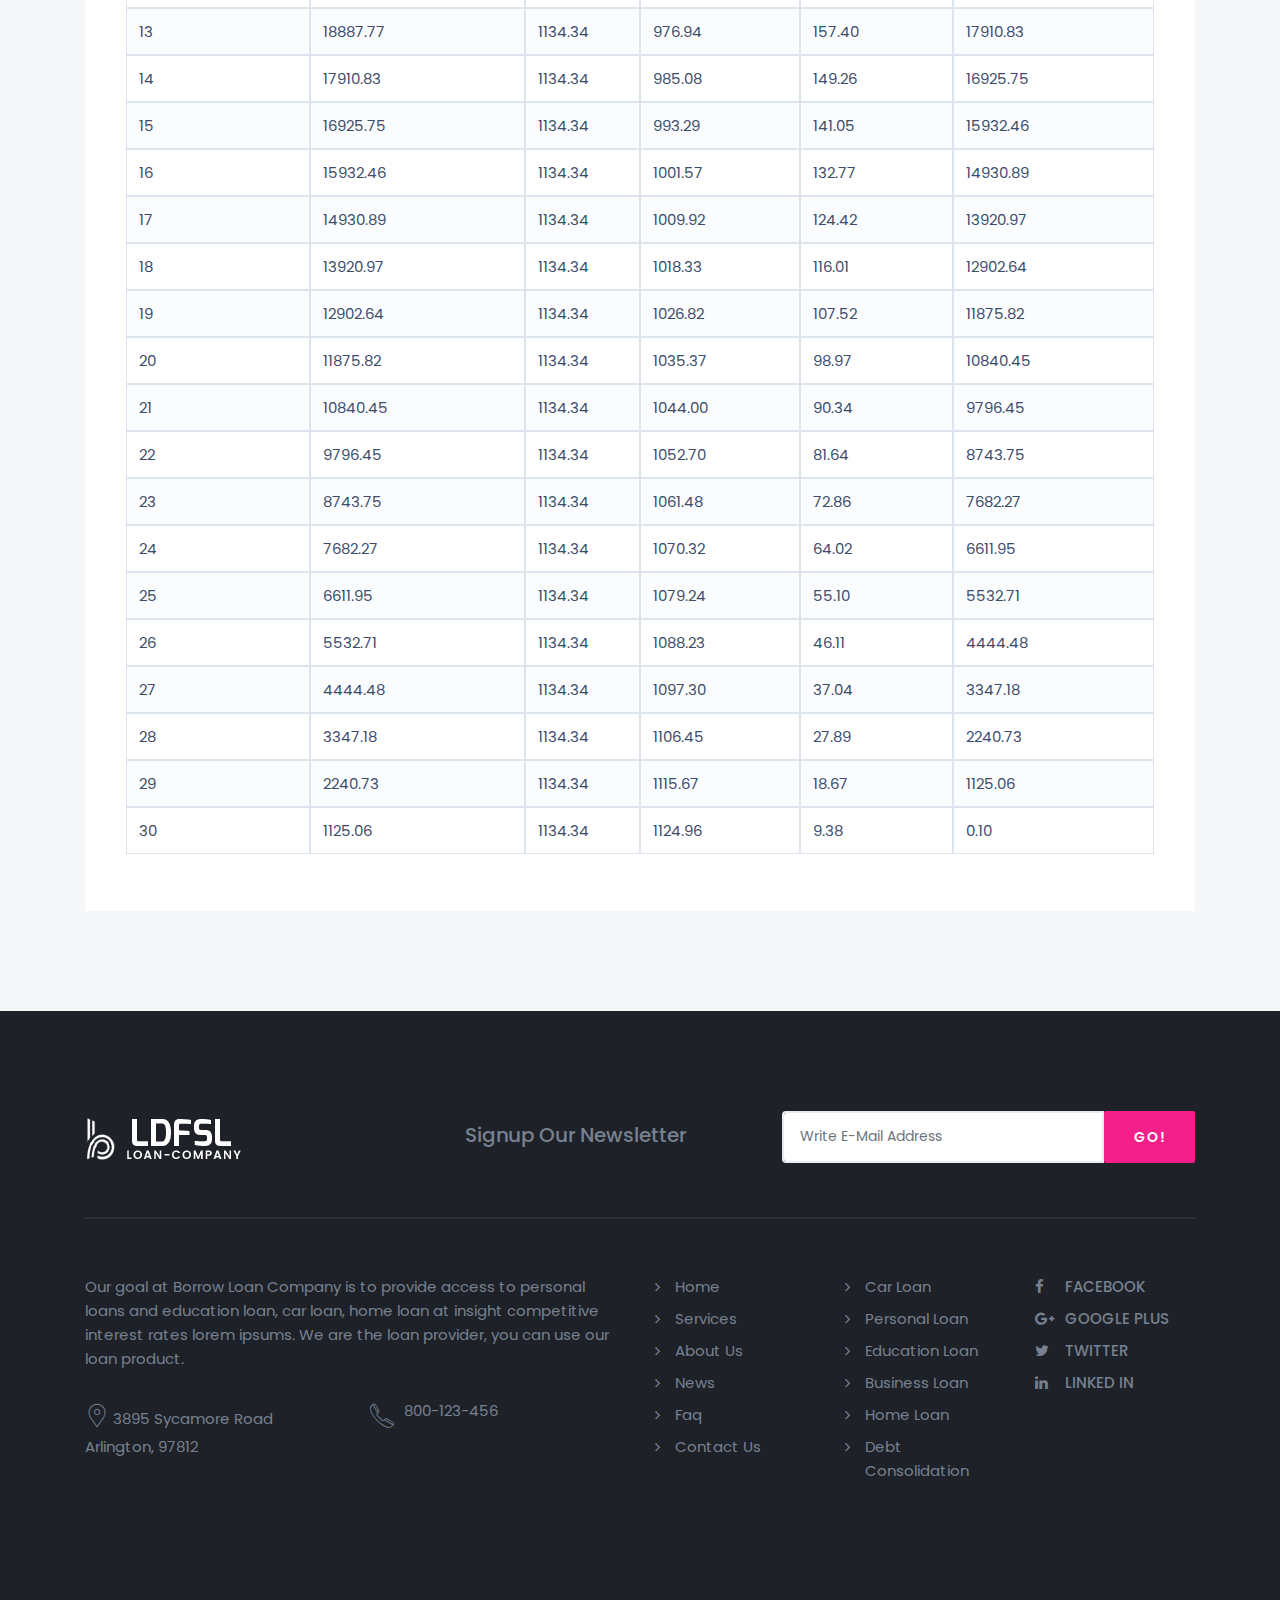
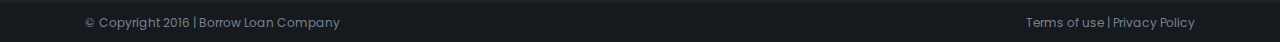
<file: loan-calculator.html>
<!DOCTYPE html>
<html lang="en">

<head>
    <meta charset="utf-8">
    <meta http-equiv="X-UA-Compatible" content="IE=edge">
    <meta name="viewport" content="width=device-width, initial-scale=1">
    <!-- The above 3 meta tags *must* come first in the head; any other head content must come *after* these tags -->
    <meta name="description" content="EMI calculator for check how muach you can borrow a loan.">
    <meta name="keywords" content="EMI calculator, Loan calculator, Business Loan calculator">
    <title>Borrow - A Loan Company Website Templates</title>
    <!-- Bootstrap -->
    <link href="css/bootstrap.min.css" rel="stylesheet">
    <link href="css/style.css" rel="stylesheet">
    <link href="css/font-awesome.min.css" rel="stylesheet">
    <link href="css/fontello.css" rel="stylesheet">
    <link rel="stylesheet" type="text/css" href="css/simple-slider.css">
    
    <!-- Google Fonts -->
    <link href="https://fonts.googleapis.com/css?family=Poppins:300,400,500,600,700%7CMerriweather:300,300i,400,400i,700,700i" rel="stylesheet">
    <!-- HTML5 shim and Respond.js for IE8 support of HTML5 elements and media queries -->
    <!-- WARNING: Respond.js doesn't work if you view the page via file:// -->
    <!--[if lt IE 9]>
      <script src="https://oss.maxcdn.com/html5shiv/3.7.3/html5shiv.min.js"></script>
      <script src="https://oss.maxcdn.com/respond/1.4.2/respond.min.js"></script>
    <![endif]-->
</head>

<body>
    <div class="collapse searchbar" id="searchbar">
        <div class="search-area">
            <div class="container">
                <div class="row">
                    <div class="col-xl-12 col-lg-12 col-md-12 col-sm-12 col-12">
                        <div class="input-group">
                            <input type="text" class="form-control" placeholder="Search for...">
                            <span class="input-group-btn">
            <button class="btn btn-default" type="button">Go!</button>
            </span> </div>
                        <!-- /input-group -->
                    </div>
                    <!-- /.col-lg-6 -->
                </div>
            </div>
        </div>
    </div>
    <div class="top-bar">
        <!-- top-bar -->
        <div class="container">
            <div class="row">
                <div class="col-xl-4 col-lg-5 col-md-4 col-sm-6 col-6 d-none d-xl-block d-lg-block">
                    <p class="mail-text">Welcome to our Borrow Loan Website Templates</p>
                </div>
                <div class="col-xl-8 col-lg-7 col-md-12 col-sm-12 col-12 text-right">
                    <div class="top-nav"> <span class="top-text"><a href="loan-calculator.html#">View Locations</a> </span> <span class="top-text"><a href="loan-calculator.html#">+1800-123-4567</a></span> <span class="top-text"><a href="loan-calculator.html#">EMI calculator</a></span> </div>
                </div>
            </div>
        </div>
    </div>
    <!-- /.top-bar -->
    <div class="header">
        <div class="container">
            <div class="row">
                <div class="col-xl-2 col-lg-2 col-md-12 col-sm-6 col-6">
                    <!-- logo -->
                    <div class="logo">
                        <a href="index.html"><img src="images/logo.png" alt="Borrow - Loan Company Website Template"></a>
                    </div>
                </div>
                <!-- logo -->
                <div class="col-xl-9 col-lg-9 col-md-12 col-sm-12 col-12">
                  <div id="navigation">
                        <!-- navigation start-->
                        <ul>
                            <li class="active"><a href="loan-calculator.html#" class="animsition-link">Home</a>
                                <ul>
                                    <li><a href="index.html" title="Home page 1" class="animsition-link">Home page 1</a></li>
                                    <li><a href="index-1.html" title="Home page 2" class="animsition-link">Home page 2</a></li>
                                    <li><a href="index-2.html" title="Home page 3" class="animsition-link">Home page 3</a></li>
                                    <li><a href="index-3.html" title="Home page 4" class="animsition-link">Home page 4 
                                     <span class="badge">New</span></a></li>
                                    <li><a href="index-4-students-loan.html" title="students loan" class="animsition-link">Students Loan Page <span class="badge">New</span></a> </li>
                                    <li><a href="index-5-business-loan.html" title="students loan" class="animsition-link">Business Loan Page<span class="badge">New</span></a></li>
                                    <li><a href="index-6.html" title="" class="animsition-link">Home Tabbed<span class="badge">New</span></a></li>
                                    <li><a href="index-7-borrow-bank.html" title="" class="animsition-link">Bank Home Page<span class="badge">New</span></a></li>
                                </ul>
                            </li>
                            <li><a href="loan-calculator.html#" class="animsition-link">Loan Product</a>
                                <ul>
                                    <li><a href="loan-calculator.html#" title="Education Loan" class="animsition-link">Credit Card <span class="badge">New</span></a>
                                        <ul>
                                            <li><a href="credit-card-listing.html" title="Credit Card Listing" class="animsition-link">Credit Card Listing</a></li>
                                            <li><a href="credit-card-single.html" title="Credit Card Single" class="animsition-link">Credit Card Single</a></li>
                                        </ul>
                                    </li>
                                    <li><a href="loan-calculator.html#" title="Lenders" class="animsition-link">Lenders <span class="badge">New</span></a>
                                        <ul>
                                            <li><a href="lender-listing.html" title="Credit Card Listing" class="animsition-link">Lenders Listing</a></li>
                                            <li><a href="lender-single.html" title="Credit Card Single" class="animsition-link">Lenders Single</a></li>
                                        </ul>
                                    </li>
                                    <li><a href="product-single-sidebar.html">Product page side tab <span class="badge">New</span></a>
                                    </li>
                                    <li><a href="loan-listing-image.html" title="Loan Image Listing" class="animsition-link">Loan Image Listing</a></li>
                                    <li><a href="loan-listing-icon.html" title="Loan Icon Listing" class="animsition-link">Loan Icon Listing</a></li>
                                    <li><a href="car-loan.html" title="Car Loan" class="animsition-link">Car Loan Single</a></li>
                                    <li><a href="personal-loan.html" title="Personal Loan" class="animsition-link">Personal Loan Single</a></li>
                                    <li><a href="home-loan.html" title="Home Loan" class="animsition-link">Home Loan Single</a></li>
                                    <li><a href="education-loan.html" title="Education Loan" class="animsition-link">Education Loan Single</a></li>
                                </ul>
                            </li>
                            <li><a href="about.html" class="animsition-link">About us</a>
                                <ul>
                                    <li><a href="about.html" title="About us" class="animsition-link">About us</a></li>
                                    <li><a href="team.html" title="Team" class="animsition-link">Team</a></li>
                                </ul>
                            </li>
                            <li><a href="blog-listing.html" class="animsition-link">Blog</a>
                                <ul>
                                    <li><a href="blog-listing.html" title="Blog Listing" class="animsition-link">Blog Listing</a></li>
                                    <li><a href="blog-single.html" title="Blog Single" class="animsition-link">Blog Single</a></li>
                                    <li><a href="blog-two-column.html" title="Blog Two Column" class="animsition-link">Blog Two Column</a></li>
                                    <li><a href="blog-three-column.html" title="Blog Three Column" class="animsition-link">Blog Three Column</a></li>
                                </ul>
                            </li>
                            <li><a href="compare-loan.html" class="animsition-link">Features</a>
                                <ul>
                                    <li><a href="loan-calculator.html#" title="Compare Loan" class="animsition-link">Compare Page</a>
                                        <ul>
                                          
                                            <li><a href="compare-credit-card.html" title="Compare Loan" class="animsition-link">Compare Credit Card</a>
                                                <li><a href="compare-personal-loan.html" title="Compare Loan" class="animsition-link">Compare Personal</a></li>
                                                <li><a href="compare-student-loan.html" title="Compare Loan" class="animsition-link">Compare Student Loan</a></li>
                                                  <li><a href="compare-loan.html" title="Compare Loan" class="animsition-link">Compare Loan</a></li>
                                        </ul>
                                        </li>
                                        <li><a href="loan-calculator.html#" class="animsition-link">Landing Pages</a>
                                            <ul>
                                                <li><a href="landing-page-car-loan.html" title="Loan Calculator" class="animsition-link">Car Loan 
                                     <small class="highlight">Landing Page</small>
                                     </a></li>
                                                <li><a href="landing-page-home-loan.html" title="Loan Calculator" class="animsition-link">Home Loan 
                                     <small class="highlight">Landing Page</small></a></li>
                                     <li><a href="refinancing-landing-page.html" title="Refinancing Page" class="animsition-link">Refinancing Page
                                     <small class="highlight">Landing Page</small></a></li>
                                       <li><a href="lead-genrator-landing-page.html" title="Lead Genrator" class="animsition-link">Lead Genrator 
                                     <small class="highlight">Landing Page</small></a></li>
                                       <li><a href="card-landing-page.html" title="Card Landing" class="animsition-link">Card Page 
                                     <small class="highlight">Landing Page</small></a></li>
                                            </ul>
                                        </li>
                                        <li><a href="loan-calculator.html" title="Loan Calculator" class="animsition-link">Loan Calculator</a></li>
                                        <li><a href="loan-eligibility.html" title="Loan Calculator" class="animsition-link">Loan Eligibility Cal <span class="badge">NEW</span></a></li>
                                        <li><a href="faq.html" title="Faq" class="animsition-link">Faq page</a></li>
                                        <li><a href="testimonial.html" title="Testimonial" class="animsition-link">Testimonial</a></li>
                                        <li><a href="error.html" title="404 Error" class="animsition-link">404 Error</a></li>
                                        <li><a href="gallery-filter-2.html" class="animsition-link">Gallery</a>
                                            <ul>
                                                <li><a href="gallery-filter-2.html" title="Filterable Gallery 2 column" class="animsition-link">Filterable Gallery 2 column</a></li>
                                                <li><a href="gallery-filter-3.html" title="Filterable Gallery 3 column" class="animsition-link">Filterable Gallery 3 column</a></li>
                                                <li><a href="gallery-masonry.html" title="Masonry Gallery" class="animsition-link">Masonry Gallery</a></li>
                                                <li><a href="gallery-zoom.html" title="Zoom Gallery" class="animsition-link">Zoom Gallery</a></li>
                                            </ul>
                                        </li>
                                        <li><a href="shortcodes-tabs.html" class="animsition-link">Shortcodes</a>
                                            <ul>
                                                <li><a href="shortcodes-tables.html" title="Table" class="animsition-link">Table</a></li>
                                                <li><a href="shortcodes-tabs.html" title="Tab" class="animsition-link">Tab</a></li>
                                                <li><a href="shortcodes-accordion.html" title="Accordion" class="animsition-link">Accordion</a></li>
                                                <li><a href="shortcodes-alert.html" title="Alert" class="animsition-link">Alert</a></li>
                                                <li><a href="shortcodes-button.html" title="Button" class="animsition-link">Button</a></li>
                                                <li><a href="shortcodes-column.html" title="Column" class="animsition-link">Column</a></li>
                                            </ul>
                                        </li>
                                        <li><a href="contact-us.html" title="Contact us" class="animsition-link">Contact us</a></li>
                                </ul>
                                </li>
                                <li><a href="compare-loan.html" class="animsition-link">Bank Account</a>
                                    <ul>
                                        <li><a href="personal-bank-account.html" title="Bank Account" class="animsition-link">Bank Account</a></li>
                                        <li><a href="personal-bank-saving.html" title="Bank Saving" class="animsition-link">Bank Account list</a></li>
                                        <li><a href="borrow-account-saving.html" title="Bank Account Single" class="animsition-link">Bank Account Single</a></li>
                                    </ul>
                                </li>
                        </ul>
                    </div>
                    <!-- /.navigation start-->
                </div>
                <div class="col-xl-l col-lg-1 col-md-1 col-sm-1 col-12 d-none d-xl-block d-lg-block">
                    <!-- search start-->
                    <div class="search-nav"> <a class="search-btn" role="button" data-toggle="collapse" href="loan-calculator.html#searchbar" aria-expanded="false"><i class="fa fa-search"></i></a> </div>
                </div>
                <!-- /.search start-->
            </div>
        </div>
    </div>
    <div class="page-header">
        <div class="container">
            <div class="row">
                <div class="col-xl-12 col-lg-12 col-md-12 col-sm-12 col-12">
                    <div class="page-breadcrumb">
                        <ol class="breadcrumb">
                            <li><a href="index.html">Home</a></li>
                            <li class="active">Loan Calculator</li>
                        </ol>
                    </div>
                </div>
                   <div class="col-xl-12 col-lg-12 col-md-12 col-sm-12 col-12">
                    <div class="bg-white pinside30">
                        <div class="row">
                           <div class="col-xl-4 col-lg-4 col-md-9 col-sm-12 col-12">
                                <h1 class="page-title">Loan Calculator</h1>
                            </div>
                            <div class="col-xl-8 col-lg-8 col-md-3 col-sm-12 col-12">
                                <div class="row">
                                       <div class="col-xl-12 col-lg-12 col-md-12 col-sm-12 col-12">
                                        <div class="btn-action"> <a href="loan-calculator.html#" class="btn btn-default">How To Apply</a> </div>
                                    </div>
                                </div>
                            </div>
                        </div>
                    </div>
                    <div class="sub-nav" id="sub-nav">
                        <ul class="nav nav-justified">
                            <li class="nav-item">
                                <a href="contact-us.html" class="nav-link">Give me call back</a>
                            </li>
                            <li class="nav-item">
                                <a href="loan-calculator.html#" class="nav-link">Emi Caculator</a>
                            </li>
                        </ul>
                    </div>
                </div>
            </div>
        </div>
    </div>
    <!-- content start -->
    <div class="container">
        <div class="row">
            <div class="col-xl-12 col-lg-12 col-md-12 col-sm-12 col-12">
                <div class="wrapper-content bg-white pinside40">
                    <div class="row">
                        <div class="col-xl-12 col-lg-12 col-md-12 col-sm-12 col-12">
                            <div class="row">
                                <div class="col-xl-6 col-lg-6 col-md-6 col-sm-12 col-12">
                                    <div class="bg-light pinside40 outline">
                                        <span>Loan Amount is </span>
                                        <strong>
                                            <span class="pull-right" id="la_value">30000</span></strong>
                                        <input type="text" data-slider="true" value="30000" data-slider-range="100000,5000000" data-slider-step="10000" data-slider-snap="true" id="la">
                                        <hr>
                                        <span>No. of Month is <strong>
                                            <span class="pull-right"  id="nm_value">30</span> </strong>
                                        </span>
                                        <input type="text" data-slider="true" value="30" data-slider-range="120,360" data-slider-step="1" data-slider-snap="true" id="nm">
                                        <hr>
                                        <span>Rate of Interest [ROI] is <strong><span class="pull-right"  id="roi_value">10</span>
                                        </strong>
                                        </span>
                                        <input type="text" data-slider="true" value="10.2" data-slider-range="8,16" data-slider-step=".05" data-slider-snap="true" id="roi">
                                    </div>
                                </div>
                                <div class="col-xl-6 col-lg-6 col-md-6 col-sm-12 col-12">
                                    <div class="row">
                                        <div class="col-xl-12 col-lg-12 col-md-12 col-sm-12 col-12">
                                            <div class="bg-light pinside30 outline">
                                                Monthly EMI
                                                <h2 id='emi' class="pull-right"></h2>
                                            </div>
                                        </div>
                                        <div class="col-xl-12 col-lg-12 col-md-12 col-sm-12 col-12">
                                            <div class="bg-light pinside30 outline">
                                                Total Interest
                                                <h2 id='tbl_int' class="pull-right"></h2>
                                            </div>
                                        </div>
                                        <div class="col-xl-12 col-lg-12 col-md-12 col-sm-12 col-12">
                                            <div class="bg-light pinside30 outline"> Payable Amount
                                                <h2 id='tbl_full' class="pull-right"></h2></div>
                                        </div>
                                        <div class="col-xl-12 col-lg-12 col-md-12 col-sm-12 col-12">
                                            <div class="bg-light pinside30 outline">
                                                Interest Percentage
                                                <h2 id='tbl_int_pge' class="pull-right"></h2>
                                            </div>
                                        </div>
                                    </div>
                                </div>
                            </div>
                        </div>
                        <div class="col-xl-12 col-lg-12 col-md-12 col-sm-12 col-12">
                            <div id="loantable" class='table table-striped table-bordered loantable table-responsive'></div>
                        </div>
                    </div>
                </div>
            </div>
        </div>
    </div>
    <!-- /.content end -->
    <div class="footer section-space100">
        <!-- footer -->
        <div class="container">
            <div class="row">
                <div class="col-xl-4 col-lg-4 col-md-4 col-sm-12 col-12">
                    <div class="footer-logo">
                        <!-- Footer Logo -->
                        <img src="images/ft-logo.png" alt="Borrow - Loan Company Website Templates"> </div>
                    <!-- /.Footer Logo -->
                </div>
                <div class="col-xl-8 col-lg-8 col-md-8 col-sm-12 col-12">
                    <div class="row">
                        <div class="col-xl-5 col-lg-5 col-md-5 col-sm-12 col-12">
                            <h3 class="newsletter-title">Signup Our Newsletter</h3>
                        </div>
                        <div class="col-xl-7 col-lg-7 col-md-7 col-sm-12 col-12">
                            <div class="newsletter-form">
                                <!-- Newsletter Form -->
                                <form action="newsletter.php" method="post">
                                    <div class="input-group">
                                        <input type="email" class="form-control" id="newsletter" name="newsletter" placeholder="Write E-Mail Address" required>
                                        <span class="input-group-btn">
                <button class="btn btn-default" type="submit">Go!</button>
                </span> </div>
                                    <!-- /input-group -->
                                </form>
                            </div>
                            <!-- /.Newsletter Form -->
                        </div>
                    </div>
                    <!-- /.col-lg-6 -->
                </div>
            </div>
            <hr class="dark-line">
            <div class="row">
                <div class="col-xl-6 col-lg-6 col-md-6 col-sm-12 col-12">
                    <div class="widget-text mt40">
                        <!-- widget text -->
                        <p>Our goal at Borrow Loan Company is to provide access to personal loans and education loan, car loan, home loan at insight competitive interest rates lorem ipsums. We are the loan provider, you can use our loan product.</p>
                        <div class="row">
                            <div class="col-xl-6 col-lg-6 col-md-6 col-sm-6 col-6">
                                <p class="address-text"><span><i class="icon-placeholder-3 icon-1x"></i> </span>3895 Sycamore Road Arlington, 97812 </p>
                            </div>
                            <div class="col-xl-6 col-lg-6 col-md-6 col-sm-6 col-6">
                                <p class="call-text"><span><i class="icon-phone-call icon-1x"></i></span>800-123-456</p>
                            </div>
                        </div>
                    </div>
                    <!-- /.widget text -->
                </div>
                <div class="col-xl-2 col-lg-2 col-md-4 col-sm-6 col-6">
                    <div class="widget-footer mt40">
                        <!-- widget footer -->
                        <ul class="listnone">
                            <li><a href="loan-calculator.html#">Home</a></li>
                            <li><a href="loan-calculator.html#">Services</a></li>
                            <li><a href="loan-calculator.html#">About Us</a></li>
                            <li><a href="loan-calculator.html#">News</a></li>
                            <li><a href="loan-calculator.html#">Faq</a></li>
                            <li><a href="loan-calculator.html#">Contact Us</a></li>
                        </ul>
                    </div>
                    <!-- /.widget footer -->
                </div>
                <div class="col-xl-2 col-lg-2 col-md-4 col-sm-6 col-6">
                    <div class="widget-footer mt40">
                        <!-- widget footer -->
                        <ul class="listnone">
                            <li><a href="loan-calculator.html#">Car Loan</a></li>
                            <li><a href="loan-calculator.html#">Personal Loan</a></li>
                            <li><a href="loan-calculator.html#">Education Loan</a></li>
                            <li><a href="loan-calculator.html#">Business Loan</a></li>
                            <li><a href="loan-calculator.html#">Home Loan</a></li>
                            <li><a href="loan-calculator.html#">Debt Consolidation</a></li>
                        </ul>
                    </div>
                    <!-- /.widget footer -->
                </div>
                <div class="col-xl-2 col-lg-2 col-md-4 col-sm-6 col-6">
                    <div class="widget-social mt40">
                        <!-- widget footer -->
                        <ul class="listnone">
                            <li><a href="loan-calculator.html#"><i class="fa fa-facebook"></i>Facebook</a></li>
                            <li><a href="loan-calculator.html#"><i class="fa fa-google-plus"></i>Google Plus</a></li>
                            <li><a href="loan-calculator.html#"><i class="fa fa-twitter"></i>Twitter</a></li>
                            <li><a href="loan-calculator.html#"><i class="fa fa-linkedin"></i>Linked In</a></li>
                        </ul>
                    </div>
                    <!-- /.widget footer -->
                </div>
            </div>
        </div>
    </div>
    <!-- /.footer -->
    <div class="tiny-footer">
        <!-- tiny footer -->
        <div class="container">
            <div class="row">
                <div class="col-xl-6 col-lg-6 col-md-6 col-sm-6 col-6">
                    <p>© Copyright 2016 | Borrow Loan Company</p>
                </div>
                <div class="col-xl-6 col-lg-6 col-md-6 col-sm-6 col-6 text-right">
                    <p>Terms of use | Privacy Policy</p>
                </div>
            </div>
        </div>
    </div>
    <!-- /.tiny footer -->
    <!-- back to top icon -->
    <a href="loan-calculator.html#0" class="cd-top" title="Go to top">Top</a>
    <!-- jQuery (necessary for Bootstrap's JavaScript plugins) -->
    <script src="js/jquery.min.js"></script>
    <!-- Include all compiled plugins (below), or include individual files as needed -->
    <script src="js/bootstrap.min.js"></script>
    <script type="text/javascript" src="js/menumaker.js"></script>
  
    <!-- sticky header -->
    <script type="text/javascript" src="js/jquery.sticky.js"></script>
    <script type="text/javascript" src="js/sticky-header.js"></script>
    <!-- Back to top script -->
    <script src="js/back-to-top.js" type="text/javascript"></script>
    <script type="text/javascript" src="js/simple-slider.js"></script>
    <script type="text/javascript" src="js/calculator.js"></script>
</body>

</html>
</file>
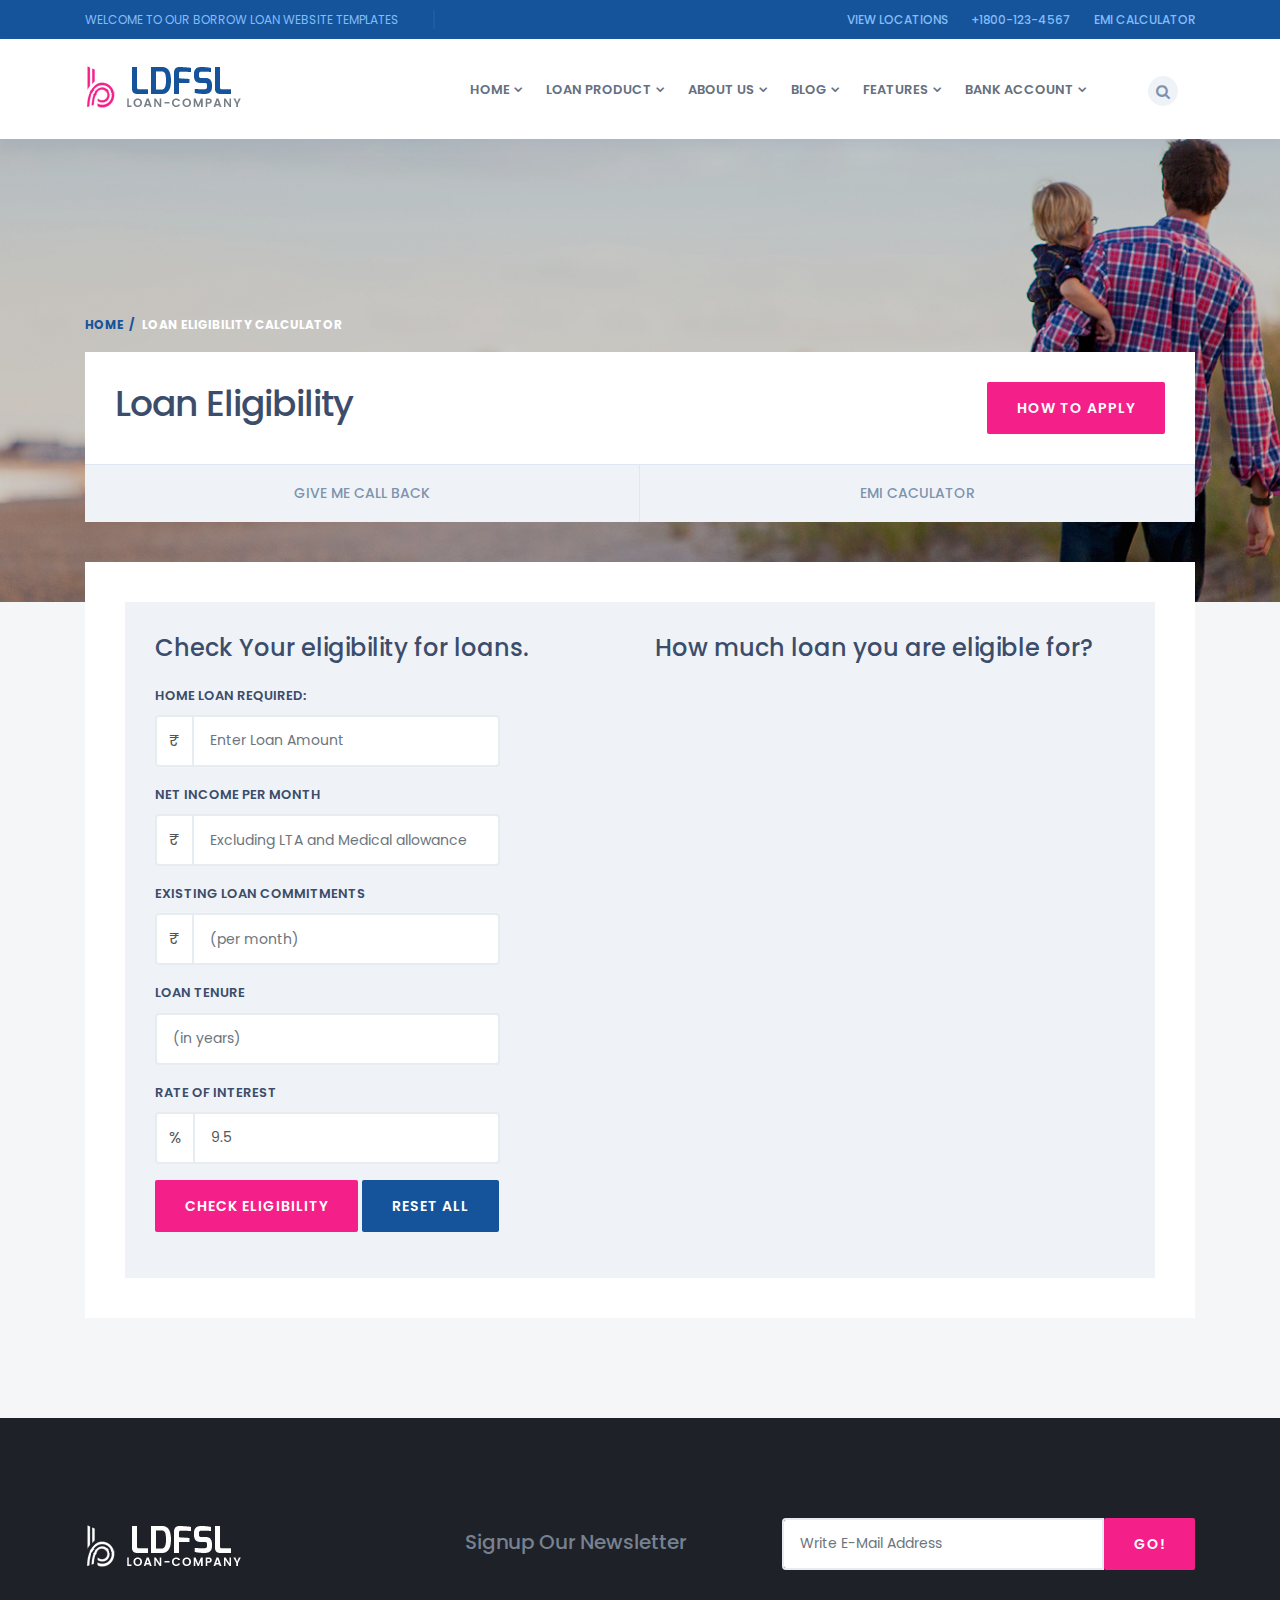
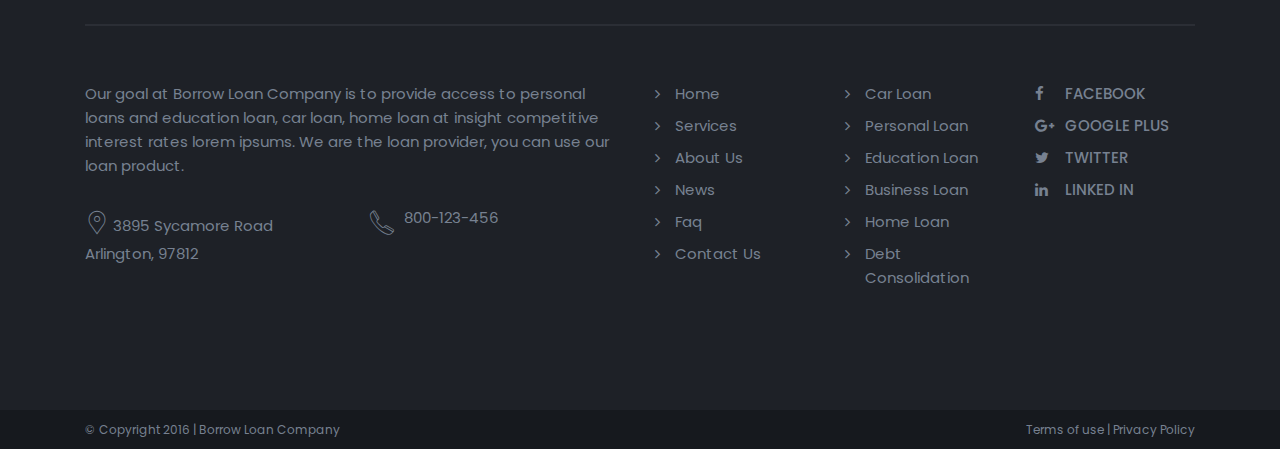
<file: loan-eligibility.html>
<!DOCTYPE html>
<html lang="en">

<head>
    <meta charset="utf-8">
    <meta http-equiv="X-UA-Compatible" content="IE=edge">
    <meta name="viewport" content="width=device-width, initial-scale=1">
    <!-- The above 3 meta tags *must* come first in the head; any other head content must come *after* these tags -->
    <meta name="description" content="Use the Borrow Home loan eligibility calculator to know the amount of home loan you can avail in just a minute. ">
    <meta name="keywords" content="loan eligibility, loan eligibility calculator, home loan eligibility calculator">
    <title>Borrow - A Loan Company Website Templates</title>
    <!-- Bootstrap -->
    <link href="css/bootstrap.min.css" rel="stylesheet">
    <link href="css/style.css" rel="stylesheet">
    <link href="css/font-awesome.min.css" rel="stylesheet">
    <link href="css/fontello.css" rel="stylesheet">
   
    
    <!-- Google Fonts -->
    <link href="https://fonts.googleapis.com/css?family=Poppins:300,400,500,600,700%7CMerriweather:300,300i,400,400i,700,700i" rel="stylesheet">
    <!-- HTML5 shim and Respond.js for IE8 support of HTML5 elements and media queries -->
    <!-- WARNING: Respond.js doesn't work if you view the page via file:// -->
    <!--[if lt IE 9]>
      <script src="https://oss.maxcdn.com/html5shiv/3.7.3/html5shiv.min.js"></script>
      <script src="https://oss.maxcdn.com/respond/1.4.2/respond.min.js"></script>
    <![endif]-->
</head>

<body>
    <div class="collapse searchbar" id="searchbar">
        <div class="search-area">
            <div class="container">
                <div class="row">
                    <div class="col-xl-12 col-lg-12 col-md-12 col-sm-12 col-12">
                        <div class="input-group">
                            <input type="text" class="form-control" placeholder="Search for...">
                            <span class="input-group-btn">
            <button class="btn btn-default" type="button">Go!</button>
            </span> </div>
                        <!-- /input-group -->
                    </div>
                    <!-- /.col-lg-6 -->
                </div>
            </div>
        </div>
    </div>
    <div class="top-bar">
        <!-- top-bar -->
        <div class="container">
            <div class="row">
                <div class="col-xl-4 col-lg-5 col-md-4 col-sm-6 col-6 d-none d-xl-block d-lg-block">
                    <p class="mail-text">Welcome to our Borrow Loan Website Templates</p>
                </div>
                <div class="col-xl-8 col-lg-7 col-md-12 col-sm-12 col-12 text-right">
                    <div class="top-nav"> <span class="top-text"><a href="loan-eligibility.html#">View Locations</a> </span> <span class="top-text"><a href="loan-eligibility.html#">+1800-123-4567</a></span> <span class="top-text"><a href="loan-eligibility.html#">EMI calculator</a></span> </div>
                </div>
            </div>
        </div>
    </div>
    <!-- /.top-bar -->
    <div class="header">
        <div class="container">
            <div class="row">
                <div class="col-xl-2 col-lg-2 col-md-12 col-sm-6 col-6">
                    <!-- logo -->
                    <div class="logo">
                        <a href="index.html"><img src="images/logo.png" alt="Borrow - Loan Company Website Template"></a>
                    </div>
                </div>
                <!-- logo -->
                <div class="col-xl-9 col-lg-9 col-md-12 col-sm-12 col-12">
                    <div id="navigation">
                        <!-- navigation start-->
                        <ul>
                            <li class="active"><a href="loan-eligibility.html#" class="animsition-link">Home</a>
                                <ul>
                                    <li><a href="index.html" title="Home page 1" class="animsition-link">Home page 1</a></li>
                                    <li><a href="index-1.html" title="Home page 2" class="animsition-link">Home page 2</a></li>
                                    <li><a href="index-2.html" title="Home page 3" class="animsition-link">Home page 3</a></li>
                                    <li><a href="index-3.html" title="Home page 4" class="animsition-link">Home page 4 
                                     <span class="badge">New</span></a></li>
                                    <li><a href="index-4-students-loan.html" title="students loan" class="animsition-link">Students Loan Page <span class="badge">New</span></a> </li>
                                    <li><a href="index-5-business-loan.html" title="students loan" class="animsition-link">Business Loan Page<span class="badge">New</span></a></li>
                                    <li><a href="index-6.html" title="" class="animsition-link">Home Tabbed<span class="badge">New</span></a></li>
                                    <li><a href="index-7-borrow-bank.html" title="" class="animsition-link">Bank Home Page<span class="badge">New</span></a></li>
                                </ul>
                            </li>
                            <li><a href="loan-eligibility.html#" class="animsition-link">Loan Product</a>
                                <ul>
                                    <li><a href="loan-eligibility.html#" title="Education Loan" class="animsition-link">Credit Card <span class="badge">New</span></a>
                                        <ul>
                                            <li><a href="credit-card-listing.html" title="Credit Card Listing" class="animsition-link">Credit Card Listing</a></li>
                                            <li><a href="credit-card-single.html" title="Credit Card Single" class="animsition-link">Credit Card Single</a></li>
                                        </ul>
                                    </li>
                                    <li><a href="loan-eligibility.html#" title="Lenders" class="animsition-link">Lenders <span class="badge">New</span></a>
                                        <ul>
                                            <li><a href="lender-listing.html" title="Credit Card Listing" class="animsition-link">Lenders Listing</a></li>
                                            <li><a href="lender-single.html" title="Credit Card Single" class="animsition-link">Lenders Single</a></li>
                                        </ul>
                                    </li>
                                    <li><a href="product-single-sidebar.html">Product page side tab <span class="badge">New</span></a>
                                    </li>
                                    <li><a href="loan-listing-image.html" title="Loan Image Listing" class="animsition-link">Loan Image Listing</a></li>
                                    <li><a href="loan-listing-icon.html" title="Loan Icon Listing" class="animsition-link">Loan Icon Listing</a></li>
                                    <li><a href="car-loan.html" title="Car Loan" class="animsition-link">Car Loan Single</a></li>
                                    <li><a href="personal-loan.html" title="Personal Loan" class="animsition-link">Personal Loan Single</a></li>
                                    <li><a href="home-loan.html" title="Home Loan" class="animsition-link">Home Loan Single</a></li>
                                    <li><a href="education-loan.html" title="Education Loan" class="animsition-link">Education Loan Single</a></li>
                                </ul>
                            </li>
                            <li><a href="about.html" class="animsition-link">About us</a>
                                <ul>
                                    <li><a href="about.html" title="About us" class="animsition-link">About us</a></li>
                                    <li><a href="team.html" title="Team" class="animsition-link">Team</a></li>
                                </ul>
                            </li>
                            <li><a href="blog-listing.html" class="animsition-link">Blog</a>
                                <ul>
                                    <li><a href="blog-listing.html" title="Blog Listing" class="animsition-link">Blog Listing</a></li>
                                    <li><a href="blog-single.html" title="Blog Single" class="animsition-link">Blog Single</a></li>
                                    <li><a href="blog-two-column.html" title="Blog Two Column" class="animsition-link">Blog Two Column</a></li>
                                    <li><a href="blog-three-column.html" title="Blog Three Column" class="animsition-link">Blog Three Column</a></li>
                                </ul>
                            </li>
                            <li><a href="compare-loan.html" class="animsition-link">Features</a>
                                <ul>
                                    <li><a href="loan-eligibility.html#" title="Compare Loan" class="animsition-link">Compare Page</a>
                                        <ul>
                                          
                                            <li><a href="compare-credit-card.html" title="Compare Loan" class="animsition-link">Compare Credit Card</a>
                                                <li><a href="compare-personal-loan.html" title="Compare Loan" class="animsition-link">Compare Personal</a></li>
                                                <li><a href="compare-student-loan.html" title="Compare Loan" class="animsition-link">Compare Student Loan</a></li>
                                                  <li><a href="compare-loan.html" title="Compare Loan" class="animsition-link">Compare Loan</a></li>
                                        </ul>
                                        </li>
                                        <li><a href="loan-eligibility.html#" class="animsition-link">Landing Pages</a>
                                            <ul>
                                                <li><a href="landing-page-car-loan.html" title="Loan Calculator" class="animsition-link">Car Loan 
                                     <small class="highlight">Landing Page</small>
                                     </a></li>
                                                <li><a href="landing-page-home-loan.html" title="Loan Calculator" class="animsition-link">Home Loan 
                                     <small class="highlight">Landing Page</small></a></li>
                                     <li><a href="refinancing-landing-page.html" title="Refinancing Page" class="animsition-link">Refinancing Page
                                     <small class="highlight">Landing Page</small></a></li>
                                       <li><a href="lead-genrator-landing-page.html" title="Lead Genrator" class="animsition-link">Lead Genrator 
                                     <small class="highlight">Landing Page</small></a></li>
                                       <li><a href="card-landing-page.html" title="Card Landing" class="animsition-link">Card Page 
                                     <small class="highlight">Landing Page</small></a></li>
                                            </ul>
                                        </li>
                                        <li><a href="loan-calculator.html" title="Loan Calculator" class="animsition-link">Loan Calculator</a></li>
                                        <li><a href="loan-eligibility.html" title="Loan Calculator" class="animsition-link">Loan Eligibility Cal <span class="badge">NEW</span></a></li>
                                        <li><a href="faq.html" title="Faq" class="animsition-link">Faq page</a></li>
                                        <li><a href="testimonial.html" title="Testimonial" class="animsition-link">Testimonial</a></li>
                                        <li><a href="error.html" title="404 Error" class="animsition-link">404 Error</a></li>
                                        <li><a href="gallery-filter-2.html" class="animsition-link">Gallery</a>
                                            <ul>
                                                <li><a href="gallery-filter-2.html" title="Filterable Gallery 2 column" class="animsition-link">Filterable Gallery 2 column</a></li>
                                                <li><a href="gallery-filter-3.html" title="Filterable Gallery 3 column" class="animsition-link">Filterable Gallery 3 column</a></li>
                                                <li><a href="gallery-masonry.html" title="Masonry Gallery" class="animsition-link">Masonry Gallery</a></li>
                                                <li><a href="gallery-zoom.html" title="Zoom Gallery" class="animsition-link">Zoom Gallery</a></li>
                                            </ul>
                                        </li>
                                        <li><a href="shortcodes-tabs.html" class="animsition-link">Shortcodes</a>
                                            <ul>
                                                <li><a href="shortcodes-tables.html" title="Table" class="animsition-link">Table</a></li>
                                                <li><a href="shortcodes-tabs.html" title="Tab" class="animsition-link">Tab</a></li>
                                                <li><a href="shortcodes-accordion.html" title="Accordion" class="animsition-link">Accordion</a></li>
                                                <li><a href="shortcodes-alert.html" title="Alert" class="animsition-link">Alert</a></li>
                                                <li><a href="shortcodes-button.html" title="Button" class="animsition-link">Button</a></li>
                                                <li><a href="shortcodes-column.html" title="Column" class="animsition-link">Column</a></li>
                                            </ul>
                                        </li>
                                        <li><a href="contact-us.html" title="Contact us" class="animsition-link">Contact us</a></li>
                                </ul>
                                </li>
                                <li><a href="compare-loan.html" class="animsition-link">Bank Account</a>
                                    <ul>
                                        <li><a href="personal-bank-account.html" title="Bank Account" class="animsition-link">Bank Account</a></li>
                                        <li><a href="personal-bank-saving.html" title="Bank Saving" class="animsition-link">Bank Account list</a></li>
                                        <li><a href="borrow-account-saving.html" title="Bank Account Single" class="animsition-link">Bank Account Single</a></li>
                                    </ul>
                                </li>
                        </ul>
                    </div>
                    <!-- /.navigation start-->
                </div>
                <div class="col-xl-l col-lg-1 col-md-1 col-sm-1 col-12 d-none d-xl-block d-lg-block">
                    <!-- search start-->
                    <div class="search-nav"> <a class="search-btn" role="button" data-toggle="collapse" href="loan-eligibility.html#searchbar" aria-expanded="false"><i class="fa fa-search"></i></a> </div>
                </div>
                <!-- /.search start-->
            </div>
        </div>
    </div>
    <div class="page-header">
        <div class="container">
            <div class="row">
                <div class="col-xl-12 col-lg-12 col-md-12 col-sm-12 col-12">
                    <div class="page-breadcrumb">
                        <ol class="breadcrumb">
                            <li><a href="index.html">Home</a></li>
                            <li class="active">Loan Eligibility Calculator</li>
                        </ol>
                    </div>
                </div>
               <div class="col-xl-12 col-lg-12 col-md-12 col-sm-12 col-12">
                  <div class="bg-white pinside30">
                        <div class="row">
                           <div class="col-xl-4 col-lg-4 col-md-9 col-sm-12 col-12">
                                <h1 class="page-title">Loan Eligibility</h1>
                            </div>
                            <div class="col-xl-8 col-lg-8 col-md-3 col-sm-12 col-12">
                                <div class="row">
                                       <div class="col-xl-12 col-lg-12 col-md-12 col-sm-12 col-12">
                                        <div class="btn-action"> <a href="loan-eligibility.html#" class="btn btn-default">How To Apply</a> </div>
                                    </div>
                                </div>
                            </div>
                        </div>
                    </div>
                    <div class="sub-nav" id="sub-nav">
                         <ul class="nav nav-justified">
                            <li class="nav-item">
                                <a href="contact-us.html" class="nav-link">Give me call back</a>
                            </li>
                            <li class="nav-item">
                                <a href="loan-eligibility.html#" class="nav-link">Emi Caculator</a>
                            </li>
                        </ul>
                    </div>
                </div>
            </div>
        </div>
    </div>
    <!-- content start -->
    <div class="container">
        <div class="row">
            <div class="col-xl-12 col-lg-12 col-md-12 col-sm-12 col-12">     <div class="wrapper-content bg-white pinside40">
                    <div class="loan-eligibility-block">
                        <div class="row">
                            <div class="col-xl-6 col-lg-6 col-md-12 col-sm-12">
                                <h2 class="mb20">Check Your eligibility for loans.</h2>
                                 <div class="row">
                                <form name="formval2" class="form-horizontal loan-eligibility-form">
                                   
                                    <div class="form-group">
                                         <div class="col-xl-12 col-lg-12 col-md-12 col-sm-12 col-12">
                                            <label for="input" class="control-label">Home Loan Required:</label>
                                            <div class="input-group">
                                                <div class="input-group-prepend">
                                                <span class="input-group-text">₹</span>
                                            </div>
                                                <input type="number" class="form-control input-sm" id="input" name="pr_amt2" placeholder="Enter Loan Amount">
                                            </div>
                                        </div>
                                    </div>
                                    <div class="form-group">
                                         <div class="col-xl-12 col-lg-12 col-md-12 col-sm-12 col-12">
                                            <label for="input" class="control-label">Net income per month</label>
                                            <div class="input-group">
                                                 <div class="input-group-prepend">
                                                <span class="input-group-text">₹</span>
                                            </div>
                                                <input type="number" class="form-control" id="input" name="NetIncome" placeholder="Excluding LTA and Medical allowances">
                                            </div>
                                        </div>
                                    </div>
                                    <div class="form-group">
                                         <div class="col-xl-12 col-lg-12 col-md-12 col-sm-12 col-12">
                                            <label for="input" class="control-label">Existing loan commitments</label>
                                            <div class="input-group">
                                                 <div class="input-group-prepend">
                                                <span class="input-group-text">₹</span>
                                            </div>
                                                <input type="number" class="form-control" id="input" Name="ExLoan" placeholder="(per month)">
                                            </div>
                                        </div>
                                    </div>
                                    <div class="form-group">
                                          <div class="col-xl-12 col-lg-12 col-md-12 col-sm-12 col-12">
                                            <label for="input" class="control-label">Loan Tenure</label>
                                            <input type="number" class="form-control" id="input" name="period2" placeholder="(in years)">
                                        </div>
                                    </div>
                                    <div class="form-group">
                                          <div class="col-xl-12 col-lg-12 col-md-12 col-sm-12 col-12">
                                            <label for="input" class="control-label">Rate of Interest</label>
                                            <div class="input-group">
                                                <div class="input-group-prepend">
                                                <span class="input-group-text">%</span>
                                            </div>
                                                <input type="number" class="form-control" id="input" value="9.5" name="int_rate2">
                                            </div>
                                        </div>
                                    </div>
                                    <div class="form-group">
                                         <div class="col-xl-12 col-lg-12 col-md-12 col-sm-12 col-12">
                                            <button type="button" class="btn btn-default" onclick="eligiable()">Check Eligibility</button>
                                            <button type="reset" class="btn btn-primary">Reset All</button>
                                        </div>
                                    </div>
                                </div>
                                </form>
                            </div>
                            <div class="col-lg-6">
                                <h2 class="mb40">How much loan you are eligible for?</h2>
                                <div class="loan-eligibility-info">
                                    <form name="formval3" class="">
                                        <div class="form-group">
                                            <output class="col-lg-12 col-sm-12 col-md-12 col-xs-12 eligibility-text" name="field13">
                                            </output>
                                            <output class="col-lg-12 col-sm-12 col-md-12 col-xs-12 eligibility-amount" name="field11"></output>
                                        </div>
                                        <div class="form-group">
                                            <output class="col-lg-12 col-sm-12 col-md-12 col-xs-12 eligibility-text" name="field12"></output>
                                        </div>
                                    </form>
                                </div>
                            </div>
                        </div>
                    </div>
                </div>
            </div>
        </div>
    </div>
    <!-- /.content end -->
  <div class="footer section-space100">
        <!-- footer -->
        <div class="container">
            <div class="row">
                <div class="col-xl-4 col-lg-4 col-md-4 col-sm-12 col-12">
                    <div class="footer-logo">
                        <!-- Footer Logo -->
                        <img src="images/ft-logo.png" alt="Borrow - Loan Company Website Templates"> </div>
                    <!-- /.Footer Logo -->
                </div>
                <div class="col-xl-8 col-lg-8 col-md-8 col-sm-12 col-12">
                    <div class="row">
                    <div class="col-xl-5 col-lg-5 col-md-5 col-sm-12 col-12">
                        <h3 class="newsletter-title">Signup Our Newsletter</h3>
                    </div>
                    <div class="col-xl-7 col-lg-7 col-md-7 col-sm-12 col-12">
                        <div class="newsletter-form">
                            <!-- Newsletter Form -->
                            <form action="newsletter.php" method="post">
                                <div class="input-group">
                                    <input type="email" class="form-control" id="newsletter" name="newsletter" placeholder="Write E-Mail Address" required>
                                    <span class="input-group-btn">
                <button class="btn btn-default" type="submit">Go!</button>
                </span> </div>
                                <!-- /input-group -->
                            </form>
                        </div>
                        <!-- /.Newsletter Form -->
                    </div>
                </div>
                    <!-- /.col-lg-6 -->
                </div>
            </div>
            <hr class="dark-line">
            <div class="row">
                <div class="col-xl-6 col-lg-6 col-md-6 col-sm-12 col-12">
                    <div class="widget-text mt40">
                        <!-- widget text -->
                        <p>Our goal at Borrow Loan Company is to provide access to personal loans and education loan, car loan, home loan at insight competitive interest rates lorem ipsums. We are the loan provider, you can use our loan product.</p>
                        <div class="row">
                            <div class="col-xl-6 col-lg-6 col-md-6 col-sm-6 col-6">
                                <p class="address-text"><span><i class="icon-placeholder-3 icon-1x"></i> </span>3895 Sycamore Road Arlington, 97812 </p>
                            </div>
                            <div class="col-xl-6 col-lg-6 col-md-6 col-sm-6 col-6">
                                <p class="call-text"><span><i class="icon-phone-call icon-1x"></i></span>800-123-456</p>
                            </div>
                        </div>
                    </div>
                    <!-- /.widget text -->
                </div>
                <div class="col-xl-2 col-lg-2 col-md-4 col-sm-6 col-6">
                    <div class="widget-footer mt40">
                        <!-- widget footer -->
                        <ul class="listnone">
                            <li><a href="loan-eligibility.html#">Home</a></li>
                            <li><a href="loan-eligibility.html#">Services</a></li>
                            <li><a href="loan-eligibility.html#">About Us</a></li>
                            <li><a href="loan-eligibility.html#">News</a></li>
                            <li><a href="loan-eligibility.html#">Faq</a></li>
                            <li><a href="loan-eligibility.html#">Contact Us</a></li>
                        </ul>
                    </div>
                    <!-- /.widget footer -->
                </div>
                <div class="col-xl-2 col-lg-2 col-md-4 col-sm-6 col-6">
                    <div class="widget-footer mt40">
                        <!-- widget footer -->
                        <ul class="listnone">
                            <li><a href="loan-eligibility.html#">Car Loan</a></li>
                            <li><a href="loan-eligibility.html#">Personal Loan</a></li>
                            <li><a href="loan-eligibility.html#">Education Loan</a></li>
                            <li><a href="loan-eligibility.html#">Business Loan</a></li>
                            <li><a href="loan-eligibility.html#">Home Loan</a></li>
                            <li><a href="loan-eligibility.html#">Debt Consolidation</a></li>
                        </ul>
                    </div>
                    <!-- /.widget footer -->
                </div>
                <div class="col-xl-2 col-lg-2 col-md-4 col-sm-6 col-6">
                    <div class="widget-social mt40">
                        <!-- widget footer -->
                        <ul class="listnone">
                            <li><a href="loan-eligibility.html#"><i class="fa fa-facebook"></i>Facebook</a></li>
                            <li><a href="loan-eligibility.html#"><i class="fa fa-google-plus"></i>Google Plus</a></li>
                            <li><a href="loan-eligibility.html#"><i class="fa fa-twitter"></i>Twitter</a></li>
                            <li><a href="loan-eligibility.html#"><i class="fa fa-linkedin"></i>Linked In</a></li>
                        </ul>
                    </div>
                    <!-- /.widget footer -->
                </div>
            </div>
        </div>
    </div>
    <!-- /.footer -->
    <div class="tiny-footer">
        <!-- tiny footer -->
        <div class="container">
            <div class="row">
                <div class="col-xl-6 col-lg-6 col-md-6 col-sm-6 col-6">
                    <p>© Copyright 2016 | Borrow Loan Company</p>
                </div>
                <div class="col-xl-6 col-lg-6 col-md-6 col-sm-6 col-6 text-right">
                    <p>Terms of use | Privacy Policy</p>

                </div>
            </div>
        </div>
    </div>
    <!-- /.tiny footer -->
    <!-- back to top icon -->
    <a href="loan-eligibility.html#0" class="cd-top" title="Go to top">Top</a>
    <!-- jQuery (necessary for Bootstrap's JavaScript plugins) -->
    <script src="js/jquery.min.js"></script>
    <!-- Include all compiled plugins (below), or include individual files as needed -->
    <script src="js/bootstrap.min.js"></script>
    <script type="text/javascript" src="js/menumaker.js"></script>
  
    <!-- sticky header -->
    <script type="text/javascript" src="js/jquery.sticky.js"></script>
    <script type="text/javascript" src="js/sticky-header.js"></script>
    <!-- Back to top script -->
    <script src="js/back-to-top.js" type="text/javascript"></script>
    <script type="text/javascript" src="js/loan-elgiblity.js"></script>
</body>

</html>
</file>
<file: css/style.css>
@charset "utf-8";

/* CSS Document */

/*

 Template Name : Borrow - A Loan Company Website Template
 Author : Jitu Chauhan;
 Version: 1.0.5;

+ General css 
+ Space css
+ Background & Block color 
+ Buttons
+ Input Form
+ Bullet
+ Icon
+ Navigation CSS

+ HOME
  - Home
  - Home-1
  - Home-2
+ LOAN PRODUCT
  - Loan Image Listing
  - Loan Icon Listing
  - Car Loan Single
  - Personal Loan Single
  - Home Loan Single
  - Education Loan Single
+ ABOUT US 
  - About us
  - Team
+ BLOG
  - Blog Listing
  - Blog Single
  - Two Column Masonry
  - Three Column Masonry
+ FEATURES
  - Compare Loan
  - Faq page
  - Testimonial
  - 404 Error
    - Gallery
      - Filterable Gallery 2 column
      - Filterable Gallery 3 column
      - Masonry Gallery
      - Zoom Gallery
    - Shortcodes
      - Tab
      - Accordion
      - Alert       

- CONTACT US
    
*/

/*-----------------------------------
General css class
-----------------------------------*/

body { font-size: 15px; font-family: 'Poppins', sans-serif; line-height: 1.4; color: #778191; background-color: #f4f6f8; -webkit-font-smoothing: antialiased; -moz-osx-font-smoothing: grayscale; }
h1, h2, h3, h4, h5, h6 { margin: 0px 0px 10px 0px; color: #3c4d6b; font-weight: 500; }
h1 { font-size: 32px; line-height: 44px; letter-spacing: -1px; }
h2 { font-size: 24px; line-height: 32px; }
h3 { font-size: 20px; line-height: 28px; }
h4 { font-size: 16px; line-height: 1.6; }
h5 { font-size: 14px; }
h6 { font-size: 14px; }
p { margin: 0 0 26px; line-height: 1.6; font-weight: 400; }
ul, ol { }
ul li, ol li { line-height: 1.8 }
a { color: #f51f8a; text-decoration: none; -webkit-transition: all 0.3s ease-in-out; -moz-transition: all 0.3s ease-in-out; transition: all 0.3s ease-in-out; }
a:focus, a:hover { text-decoration: none; color: #15549a; }
strong { font-weight: 600; }
blockquote { padding: 10px 20px; margin: 0 0 0px; font-size: 21px; border-left: 5px solid #eff1f4; color: #414346; font-style: italic; line-height: 35px; font-family: 'Merriweather', serif; font-weight: 700; }
blockquote.alignright { max-width: 50%; }
blockquote.alignleft { max-width: 50%; }
p:last-child { margin-bottom: 0px; }
::selection { background: #ffecb3; color: #333; }
*, *::before, *::after { transition: all .3s ease-in-out; }
.text-highlight { color: #ffecb3; }
.highlight { color: #f51f8a; }
.italic { }
.small-text { }
.listnone { list-style: none; margin: 0px 0px 20px 0px; padding: 0; }
.required { color: red }
.lead { color: #3c4d6b; line-height: 30px; font-size: 20px; }
.lead-strong { }
.section-title { }
.text-white { color: #fff; }
.title-white { color: #fff; }
.title { color: #3c4d6b; }
.text-bold { font-weight: 600; }
.text-black { color: #000000 !important; }
.text-light { color: #a1a4a8 !important; }
.text-dark { color: #414855 !important; }
.text-light-blue { color: #cce4ff; }
.border-primary { border-color: #15549a !important; }
.text-primary { color: #15549a !important; }
.border-default{border-color: #f51f8a !important;}
.border-top-default{border-top:3px solid #f51f8a;}
/*-----------------------------------
Space css class
-----------------------------------*/

/*----------------
margin space
-----------------*/

.mb0 { margin-bottom: 0px; }
.mb5 { margin-bottom: 5px; }
.mb10 { margin-bottom: 10px; }
.mb20 { margin-bottom: 20px; }
.mb30 { margin-bottom: 30px; }
.mb40 { margin-bottom: 40px; }
.mb60 { margin-bottom: 60px; }
.mb80 { margin-bottom: 80px; }
.mb100 { margin-bottom: 100px; }
.mt0 { margin-top: 0px; }
.mt10 { margin-top: 10px; }
.mt20 { margin-top: 20px; }
.mt30 { margin-top: 30px; }
.mt40 { margin-top: 40px; }
.mt60 { margin-top: 60px; }
.mt80 { margin-top: 80px; }
.mt100 { margin-top: 100px; }
.mr0 { margin-right: 0px; }
.mr10 { margin-right: 10px; }
.mr20 { margin-right: 10px; }
.ml0 { margin-left: 0px; }
.ml10 { margin-left: 10px; }
.ml20 { margin-left: 20px; }

/*----------------
less margin space from top
-----------------*/
.mt-20 { margin-top: -20px; }
.mt-40 { margin-top: -40px; }
.mt-60 { margin-top: -60px; }
.mt-80 { margin-top: -80px; }

/*---------------
Padding space
-----------------*/
.nopadding { padding: 0px; }
.nopr { padding-right: 0px; }
.nopl { padding-left: 0px; }
.pinside10 { padding: 10px; }
.pinside20 { padding: 20px; }
.pinside30 { padding: 30px; }
.pinside40 { padding: 40px; }
.pinside50 { padding: 50px; }
.pinside60 { padding: 60px; }
.pinside80 { padding: 80px; }
.pinside100 { padding: 100px; }
.pdt10 { padding-top: 10px; }
.pdt20 { padding-top: 20px; }
.pdt30 { padding-top: 30px; }
.pdt40 { padding-top: 40px; }
.pdt60 { padding-top: 60px; }
.pdt80 { padding-top: 80px; }
.pdb10 { padding-bottom: 10px; }
.pdb20 { padding-bottom: 20px; }
.pdb30 { padding-bottom: 30px; }
.pdb40 { padding-bottom: 40px; }
.pdb60 { padding-bottom: 60px; }
.pdb80 { padding-bottom: 80px; }
.pdl10 { padding-left: 10px; }
.pdl20 { padding-left: 20px; }
.pdl30 { padding-left: 30px; }
.pdl40 { padding-left: 40px; }
.pdl60 { padding-left: 60px; }
.pdl80 { padding-left: 80px; }
.pdl120 { padding-left: 120px; }
.pdr10 { padding-right: 10px; }
.pdr20 { padding-right: 20px; }
.pdr30 { padding-right: 30px; }
.pdr40 { padding-right: 40px; }
.pdr60 { padding-right: 60px; }
.pdr80 { padding-right: 80px; }
.x { }
.y { padding-top: 220px; }

/*---------------
Section Space
* Section space help to create top bottom space. 
*
-----------------*/
.section-space20 { padding-top: 20px; padding-bottom: 20px; }
.section-space40 { padding-top: 40px; padding-bottom: 40px; }
.section-space60 { padding-top: 60px; padding-bottom: 60px; }
.section-space80 { padding-top: 80px; padding-bottom: 80px; }
.section-space100 { padding-top: 100px; padding-bottom: 100px; }
.section-space120 { padding-top: 120px; padding-bottom: 120px; }
.section-space140 { padding-top: 140px; padding-bottom: 140px; }

/*-----------------------------------------
Background & Block color 
------------------------------------------*/
.bg-light { background-color: #fafcfd; }
.bg-primary { background-color: #eff1f4 !important; color: #778191; }
.bg-default { background-color: #15549a; color: #87c0ff; }
.bg-white { background-color: #fff; }
.outline { border: 1px solid #dee4ee; }
.link-title { }
.small-title { font-size: 14px; color: #778191; font-weight: 500; }
.big-title { font-size: 36px; font-weight: 600; color: #15549a; }
.capital-title { text-transform: uppercase; font-size: 16px; font-weight: 600; }
.bdr-btm { }
.green-text { }
.bg-boxshadow { -webkit-box-shadow: 0px 4px 16px 3px rgba(213, 221, 234, .5); -moz-box-shadow: 0px 4px 16px 3px rgba(213, 221, 234, .5); box-shadow: 0px 4px 16px 3px rgba(213, 221, 234, .5); }
.bg-gradient { position: relative;    /* Permalink - use to edit and share this gradient: http://colorzilla.com/gradient-editor/#1f2b70+0,1f2b70+47,943a9e+100&0.9+0,0.9+100 */ background: -moz-linear-gradient(-45deg, rgba(31, 43, 112, 1) 0%, rgba(31, 43, 112, 1) 47%, rgba(148, 58, 158, 1) 100%);    /* FF3.6-15 */ background: -webkit-linear-gradient(-45deg, rgba(31, 43, 112, 0.9) 0%, rgba(31, 43, 112, 0.9) 47%, rgba(148, 58, 158, 0.9) 100%);    /* Chrome10-25,Safari5.1-6 */ background: linear-gradient(135deg, rgba(31, 43, 112, 0.9) 0%, rgba(31, 43, 112, 0.9) 47%, rgba(148, 58, 158, 0.9) 100%);    /* W3C, IE10+, FF16+, Chrome26+, Opera12+, Safari7+ */ filter: progid:DXImageTransform.Microsoft.gradient(startColorstr='#e61f2b70', endColorstr='#e6943a9e', GradientType=1);    /* IE6-9 fallback on horizontal gradient */ }
.well-box { background-color: #fff; padding: 30px; border-radius: 4px; }
.bg-yellow-light { background-color: #fff9e0; }
.bg-pink { background-color: #f51f8a !important; }
.bg-dark { background-color: #4e5257 !important; }
.bg-dark-blue { background-color: #023975; }
.bg-light-blue { background-color: #15549a; }
.text-pink { color: #f51f8a; }

.card{border-color: #d3dbea; background-color: #f7fafd; border-radius: 3px; margin-bottom: 30px;}
.card-body{padding: 30px;}
.card-header{background-color: #f7fafd;}





/* Update 16 june 2017*/

/*-----------------------------------------
Buttons
------------------------------------------*/

.btn { font-size: 14px; border-radius: 2px; line-height: 12px; letter-spacing: 1px; text-transform: uppercase; padding: 20px 30px; border: none; font-weight: 600; }
.btn-default { background-color: #f51f8a; color: #fff; border-color: #f51f8a; }
.btn-default:hover { color: #fff; background-color: #ff389c; border-color: #ff389c; }
.btn-default.focus, .btn-default:focus { color: #fff; background-color: #d5504f; border-color: #c64241; }
.btn-primary { background-color: #15549a; color: #fff; }
.btn-primary:hover { color: #fff; background-color: #2573cb; }
.btn-primary.focus, .btn-primary:focus { }
.btn-secondary { background-color: #778191; color: #fff; }
.btn-secondary:hover { background-color: #f51f8a; color: #fff; }
.btn-outline { border: 2px solid #dee4ee; color: #9aa9c3; background-color: transparent; padding: 17px 28px; }
.btn-outline:hover { border: 2px solid #dee4ee; color: #6a7a94; background-color: #dee4ee; }
.btn-lg { padding: 25px 50px; font-size: 18px; text-align: center; }
.btn-sm { padding: 15px 20px; font-size: 12px; text-align: center; }
.btn-xs { padding: 4px 8px; font-size: 10px; }
.btn-link { color: #15549a; font-weight: 500; padding-bottom: 4px; border-bottom: 2px solid #15549a; display: inline-block; text-decoration: none; }
.btn-link:hover { color: #f51f8a; font-weight: 500; padding-bottom: 4px; border-bottom: 2px solid #f51f8a; text-decoration: none; }
.btn-link.focus, .btn-link:focus { text-decoration: none; border-color: #f51f8a; box-shadow: none; color: #f51f8a; }
.btn-link-white { color: #fff; font-weight: 500; padding-bottom: 4px; border-bottom: 2px solid #fff; display: inline-block; text-decoration: none; }
.btn-link-white:hover { border-color: #657bf9; color: #657bf9; }
.btn-link-orange { }
.btn-link-white:hover { }
.btn-default-link { color: #f51f8a; font-weight: 500; text-decoration: none; }
.btn-default-link:hover { color: #15549a; }

/*-----------------------------------------
Input Form
------------------------------------------*/
label { }
.control-label { text-transform: uppercase; color: #3c4d6b; font-size: 13px; font-weight: 600; }
.form-control { width: 100%; height: 52px; padding: 6px 16px; font-size: 14px; line-height: 1.42857143; color: #555; background-image: none; background-color: #fff; border-radius: 4px; -webkit-box-shadow: inset 0 0px 0px rgba(0, 0, 0, .075); box-shadow: inset 0 0px 0px rgba(0, 0, 0, .075); margin-bottom: 10px; border: 2px solid #e6ecef; }
.form-control[disabled], .form-control[readonly], fieldset[disabled] .form-control { background-color: #fff; }
.form-control:focus { }
.required { color: red }
textarea.form-control { border-radius: 2px; height: auto; }
select { -webkit-appearance: none; background-color: #fff; }
.input-group-text { display: -webkit-box; display: -ms-flexbox; display: flex; -webkit-box-align: center; -ms-flex-align: center; align-items: center; padding: .375rem .75rem; margin-bottom: 0; font-size: 1rem; font-weight: 400; line-height: 1.5; color: #555; text-align: center; white-space: nowrap; background-color: #ffffff; border: 2px solid #e6ecef; border-radius: .25rem; margin-right: -1px; }

/*-----------------------------------------
content
------------------------------------------*/
.content { padding-bottom: 100px; padding-top: 100px; }
.content-area { }
.sidebar-area { }
.wrapper-content { margin-top: -40px; margin-bottom: 100px; position: relative; }

/*-----------------------------------------
Bullet
------------------------------------------*/
.bullet { position: relative; padding-left: 25px; line-height: 32px; }
.bullet-arrow-circle-right li:before { font-family: 'FontAwesome'; display: block; position: absolute; left: 0; font-size: 15px; color: #919297; content: "\f18e"; }
.bullet-arrow-right li:before { font-family: 'FontAwesome'; display: block; position: absolute; left: 0; font-size: 15px; color: #747474; content: "\f101"; }
.bullet-check-circle li:before { font-family: 'FontAwesome'; display: block; position: absolute; left: 0; font-size: 15px; color: #15549a; content: "\f058"; }
.bullet-check-circle-default li:before { font-family: 'FontAwesome'; display: block; position: absolute; left: 0; font-size: 15px; color: #10a874; content: "\f05d"; padding-right: 4px; }

/* update 16 june 2017 */
.list-pdf-file li:before { font-family: 'FontAwesome'; display: block; position: absolute; left: 0; font-size: 15px; color: #ec4e10; content: "\f1c1"; padding-right: 4px; }
.list-pdf-file li a { color: #104b8c; text-decoration: underline; font-weight: 500; }
.list-pdf-file li a:hover { color: #f51f8a; }

/*-----------------------------------------
icon
------------------------------------------*/
.icon { }
.icon-1x { font-size: 24px; }

/* default icon size of font*/
.icon-2x { font-size: 48px; }
.icon-4x { font-size: 68px; }
`
.icon-6x { font-size: 88px; }
.icon-8x { font-size: 108px; }
.icon-default { color: #f51f8a; }
.icon-primary { color: #15549a; }
.icon-secondary { color: #bcbcbc; }
.dark-line { border-top: 2px solid #2b2e35; }

/*-------- updated v 1.0.2 -------*/
.fa-primary { }
.fa-default { color: #f51f8a; }
.fa-success { color: #6eb232; }

/*-----------------------------------------
top bar
------------------------------------------*/
.top-bar { padding-top: 10px; padding-bottom: 10px; background-color: #15549a; font-size: 12px; color: #83bcfa; font-weight: 500; text-transform: uppercase; }
.top-text { padding-left: 20px; line-height: 1.6; }
.top-text a { color: #83bcfa; }
.top-text a:hover { color: #fff; }
.search-nav { margin-top: 10px; text-align: center; }
.search-btn { border-radius: 50%; width: 30px; height: 30px; padding: 5px 0px 0px 0px; margin-top: 7px; color: #7e93ae; background-color: #eff3f8; display: inline-block; }
.searchbar { }
.search-area { padding: 30px; }
.header { background-color: #fff; padding-top: 20px; padding-bottom: 20px; position: relative; z-index: 99; -webkit-box-shadow: 0px 5px 9px 1px rgba(144, 161, 180, 0.2); box-shadow: 0px 5px 9px 1px rgba(144, 161, 180, 0.2); -moz-box-shadow: 0px 5px 9px 1px rgba(144, 161, 180, 0.2); }
.logo { }
.navigation-wide { background-color: #15549a }
.navigation-wide #navigation { margin-top: 0px; float: left; background-color: #15549a; }
#navigation, #navigation ul, #navigation ul li, #navigation ul li a, #navigation #menu-button { margin: 0; padding: 0; border: 0; list-style: none; line-height: 1; display: block; position: relative; -webkit-box-sizing: border-box; -moz-box-sizing: border-box; box-sizing: border-box; }
#navigation:after, #navigation>ul:after { content: "."; display: block; clear: both; visibility: hidden; line-height: 0; height: 0; }
#navigation #menu-button { display: none; }
#navigation { float: right; margin-top: 8px; position: relative; z-index: 99; }
#navigation>ul>li { float: left; }
#navigation.align-center>ul { font-size: 0; text-align: center; }
#navigation.align-center>ul>li { display: inline-block; float: none; }
#navigation.align-center ul ul { text-align: left; }
#navigation.align-right>ul>li { float: right; }
#navigation>ul>li>a { padding: 16px 10px; font-size: 13px; text-decoration: none; color: #66707f; font-weight: 600; text-transform: uppercase; }
#navigation>ul>li:hover>a { color: #f51f8a; }
#navigation>ul>li.has-sub>a { padding-right: 26px; }

/*#navigation > ul > li.has-sub > a:after {position: absolute; top: 22px; right: 11px; width: 8px; height: 2px;
display: block; background: #dddddd; content: '';}*/
#navigation>ul>li.has-sub>a:before { position: absolute; right: 14px; font-family: FontAwesome; content: "\f107"; -webkit-transition: all .25s ease; -moz-transition: all .25s ease; -ms-transition: all .25s ease; -o-transition: all .25s ease; transition: all .25s ease; }
#navigation ul ul li a .badge { font-size: 10px; background: #f51f8a; padding: 1px 7px; color: #fff; }

/*#navigation > ul > li.has-sub:hover > a:before {top: 23px; height: 0;}*/
#navigation ul ul { position: absolute; left: -9999px; }
#navigation.align-right ul ul { text-align: right; }
#navigation ul ul li { height: 0; -webkit-transition: all .25s ease; -moz-transition: all .25s ease; -ms-transition: all .25s ease; -o-transition: all .25s ease; transition: all .25s ease; }
#navigation li:hover>ul { left: auto; }
#navigation.align-right li:hover>ul { left: auto; right: 0; }
#navigation li:hover>ul>li { height: 45px; }
#navigation ul ul ul { margin-left: 100%; top: 0; }
#navigation.align-right ul ul ul { margin-left: 0; margin-right: 100%; }
#navigation ul ul li a { border-bottom: 1px solid rgba(222, 231, 242, 1); padding: 15px 15px 16px 15px; width: 220px; font-size: 13px; text-decoration: none; color: #66707f; font-weight: 500; background: #fff; }
#navigation ul ul li:last-child>a, .navigation ul ul li.last-item>a { border-bottom: 0; }
#navigation ul ul li:hover>a, #navigation ul ul li a:hover { color: #f51f8a; background-color: #f4f6f8; }
#navigation ul ul li.has-sub>a:after { position: absolute; top: 20px; right: 11px; width: 8px; height: 2px; display: block; background: #66707f; content: ''; }
#navigation.align-right ul ul li.has-sub>a:after { right: auto; left: 11px; }
#navigation ul ul li.has-sub>a:before { position: absolute; top: 17px; right: 14px; display: block; width: 2px; height: 8px; background: #66707f; content: ''; -webkit-transition: all .25s ease; -moz-transition: all .25s ease; -ms-transition: all .25s ease; -o-transition: all .25s ease; transition: all .25s ease; }
#navigation.align-right ul ul li.has-sub>a:before { right: auto; left: 14px; }
#navigation ul ul>li.has-sub:hover>a:before { top: 17px; height: 0; }
#navigation.small-screen { width: 100%; }
#navigation.small-screen ul { width: 100%; display: none; }
#navigation.small-screen.align-center>ul { text-align: left; }
#navigation.small-screen ul li { width: 100%; border-top: 1px solid rgba(223, 229, 237, 0.9); }
#navigation.small-screen ul ul li, #navigation.small-screen li:hover>ul>li { height: auto; }
#navigation.small-screen ul li a, #navigation.small-screen ul ul li a { width: 100%; border-bottom: 0; }
#navigation.small-screen>ul>li { float: none; }
#navigation.small-screen ul ul li a { padding-left: 25px; }
#navigation.small-screen ul ul ul li a { padding-left: 35px; }
#navigation.small-screen ul ul li a { color: #66707f; background: none; }
#navigation.small-screen ul ul li:hover>a, #navigation.small-screen ul ul li.active>a { color: #f51f8a; }
#navigation.small-screen ul ul, #navigation.small-screen ul ul ul, #navigation.small-screen.align-right ul ul { position: relative; left: 0; width: 100%; margin: 0; text-align: left; }
#navigation.small-screen>ul>li.has-sub>a:after, #navigation.small-screen>ul>li.has-sub>a:before, #navigation.small-screen ul ul>li.has-sub>a:after, #navigation.small-screen ul ul>li.has-sub>a:before { display: none; }
#navigation.small-screen #menu-button { display: block; padding: 16px 0px; color: #f51f8a; cursor: pointer; font-size: 12px; text-transform: uppercase; font-weight: 700; border-top: 1px solid #e2e7ee }
#navigation.small-screen #menu-button:after { position: absolute; top: 22px; right: 0px; display: block; height: 8px; width: 20px; border-top: 2px solid #f51f8a; border-bottom: 2px solid #f51f8a; content: ''; }
#navigation.small-screen #menu-button:before { position: absolute; top: 16px; right: 0px; display: block; height: 2px; width: 20px; background: #f51f8a; content: ''; }
#navigation.small-screen #menu-button.menu-opened:after { top: 23px; border: 0; height: 2px; width: 15px; background: #333; -webkit-transform: rotate(45deg); -moz-transform: rotate(45deg); -ms-transform: rotate(45deg); -o-transform: rotate(45deg); transform: rotate(45deg); }
#navigation.small-screen #menu-button.menu-opened:before { top: 23px; background: #333; width: 15px; -webkit-transform: rotate(-45deg); -moz-transform: rotate(-45deg); -ms-transform: rotate(-45deg); -o-transform: rotate(-45deg); transform: rotate(-45deg); }
#navigation.small-screen .submenu-button { position: absolute; z-index: 99; right: 0; top: 0; display: block; border-left: 1px solid rgba(223, 229, 237, 0.9); height: 46px; width: 46px; cursor: pointer; }
#navigation.small-screen .submenu-button.submenu-opened { background: #15549a; }
#navigation.small-screen ul ul .submenu-button { height: 34px; width: 34px; }
#navigation.small-screen .submenu-button:after { position: absolute; top: 22px; right: 19px; width: 8px; height: 2px; display: block; background: #bcc6d3; content: ''; }
#navigation.small-screen ul ul .submenu-button:after { top: 15px; right: 13px; }
#navigation.small-screen .submenu-button.submenu-opened:after { background: #ffffff; }
#navigation.small-screen .submenu-button:before { position: absolute; top: 19px; right: 22px; display: block; width: 2px; height: 8px; background: #bcc6d3; content: ''; }
#navigation.small-screen ul ul .submenu-button:before { top: 12px; right: 16px; }
#navigation.small-screen .submenu-button.submenu-opened:before { display: none; }
#navigation.small-screen.select-list { padding: 5px; }
#sub-nav { position: relative; }
#sub-nav #menu-button { display: none; }
#sub-nav.small-screen #menu-button { display: block; padding: 16px; color: #f51f8a; cursor: pointer; font-size: 12px; text-transform: uppercase; font-weight: 700; border-top: 1px solid #e2e7ee }
#sub-nav.small-screen #menu-button:after { position: absolute; top: 22px; right: 10px; display: block; height: 8px; width: 20px; border-top: 2px solid #f51f8a; border-bottom: 2px solid #f51f8a; content: ''; }
#sub-nav.small-screen #menu-button:before { position: absolute; top: 16px; right: 10px; display: block; height: 2px; width: 20px; background: #f51f8a; content: ''; }
#sub-nav.small-screen #menu-button.menu-opened:before { top: 23px; background: #333; width: 15px; -webkit-transform: rotate(-45deg); -moz-transform: rotate(-45deg); -ms-transform: rotate(-45deg); -o-transform: rotate(-45deg); transform: rotate(-45deg); }
#sub-nav.small-screen #menu-button.menu-opened:after { top: 23px; border: 0; height: 2px; width: 15px; background: #333; -webkit-transform: rotate(45deg); -moz-transform: rotate(45deg); -ms-transform: rotate(45deg); -o-transform: rotate(45deg); transform: rotate(45deg); }

/*-----------------------------------------
     Slider
------------------------------------------*/
#slider { }
.slider { position: relative; }
.slider-img img { position: relative; z-index: -1; width: 100%; }
.slider-img { background: -moz-linear-gradient(top, rgba(16, 75, 149, 0.8) 0%, rgba(16, 75, 149, 0.8) 100%); background: -webkit-linear-gradient(top, rgba(16, 75, 149, 0.8) 0%, rgba(16, 75, 149, 0.8) 100%); background: linear-gradient(to bottom, rgba(16, 75, 149, 0.8) 0%, rgba(16, 75, 149, 0.8) 100%); filter: progid:DXImageTransform.Microsoft.gradient(startColorstr='#cc1b2429', endColorstr='#cc1b2429', GradientType=0); position: relative; }
.slider-captions { position: absolute; bottom: 200px; }
.slider-title { color: #fff; font-size: 52px; font-weight: 700; line-height: 62px; }
.slider-text { color: #fff; }
.slider .owl-prev { position: absolute; left: 0px; top: 40%; left: 20px; }
.slider .owl-next { position: absolute; right: 0px; top: 40%; right: 20px; }
#slider .owl-next, #slider .owl-prev { background-color: transparent !important; border: 2px solid #fff; color: #fff; -webkit-transition: all 0.3s; -moz-transition: all 0.3s; transition: all 0.3s; }
#slider .owl-next:hover, #slider .owl-prev:hover { background-color: #fff !important; border: 2px solid #fff; color: #15549a; }
#slider .owl-pagination { margin: 0px; bottom: 40px; position: relative; }
#slider .owl-page span { border-radius: 2px; width: 98%; height: 1px; background-color: #fff; margin: 0px; }
#slider .owl-page { width: 5% }

/*-----------------------------------------
index-1
------------------------------------------*/
.mail-text { border-right: 2px solid #1b5ca5; }
.rate-table { background-color: #fff; border-top: 1px solid #dee7f2; border-bottom: 1px solid #dee7f2; margin-top: -21px; }
.loan-rate { font-size: 32px; color: #414855; margin-bottom: 0px; font-weight: 600; line-height: 1; }
.rate-counter-block { border-right: 1px solid #dee7f2; padding-top: 20px; padding-bottom: 20px; }
.rate-counter-block:first-child { }
.rate-icon { float: left; padding-top: 5px; padding-right: 20px; padding-left: 20px; }
.rate-box { }
.rate-title { text-transform: uppercase; font-size: 14px; color: #778191; }
.cta { background-size: cover; margin: 0; min-height: 410px; border: none; padding: 100px 0px; background: linear-gradient(rgba(16, 75, 149, 0.8), rgba(16, 75, 149, 0.8)), rgba(16, 75, 149, 0.8) url("../images/cta-img.jpg") no-repeat center; }
.testimonial-img-1 { }
.testimonial-name-1 { color: #15549a; font-size: 14px; text-transform: uppercase; font-weight: 500; margin-bottom: 0px; }

/*------------------------------------
 index-3 (updated: 16 june 2017)
-------------------------------------*/
.header-transparent { background-color: rgba(255, 255, 255, .1); padding-top: 19px; padding-bottom: 19px; border-bottom: 1px solid rgba(255, 255, 255, .08); position: fixed; z-index: 9; width: 100%; }
.header-transparent #navigation>ul>li.has-sub>a { padding-right: 30px; }
.header-transparent #navigation>ul>li>a { padding: 16px 10px; font-size: 13px; text-decoration: none; color: #fff; font-weight: 600; text-transform: uppercase; }
.header-transparent #navigation { float: right; margin-top: 0px; position: relative; z-index: 99; }
.top-nav-collapse { background-color: #15549a; }
.lender-logo-section { margin-top: -20px; }
.lender-box { margin-bottom: 8px; margin-top: 8px; }
.slider-gradient-img img { position: relative; z-index: -1; width: 100%; }
.slider-gradient-img { position: relative; background: -moz-linear-gradient(-45deg, rgba(31, 43, 112, 0.9) 0%, rgba(31, 43, 112, 0.9) 47%, rgba(148, 58, 158, 0.9) 100%); background: -webkit-linear-gradient(-45deg, rgba(31, 43, 112, 0.9) 0%, rgba(31, 43, 112, 0.9) 47%, rgba(148, 58, 158, 0.9) 100%); background: linear-gradient(135deg, rgba(25, 46, 167, 0.9) 0%, rgba(24, 40, 134, 0.9) 47%, rgba(148, 58, 158, 0.9) 100%); filter: progid:DXImageTransform.Microsoft.gradient(startColorstr='#e61f2b70', endColorstr='#e6943a9e', GradientType=1); }
.service-block-v3 { background-color: #fff; padding: 40px 0px 0px 0px; text-align: center; margin-bottom: 30px; }
.service-block-v3 .service-content { padding: 5px 30px; }
.service-block-v3 .service-title { margin-bottom: 20px; line-height: 24px; }
.service-rate-block { margin-bottom: 30px; }
.service-rate-block .product-rate { color: #f51f8a; margin-bottom: 6px; font-size: 18px; }
.rate-text { font-size: 12px; }
.customer-block { background-color: #fff; padding: 30px; }
.customer-img { position: relative; margin-bottom: 30px; }
.customer-content { }
.customer-text { color: #3c4d6b; font-size: 21px; margin-bottom: 30px; font-family: 'Merriweather', serif; letter-spacing: -1px; font-style: italic; line-height: 36px; font-weight: normal; }
.customer-name { font-size: 14px; font-weight: 600; color: #f51f8a; }
.customer-meta { }
.customer-quote-circle { background-color: #f51f8a; border-radius: 100%; padding: 10px; position: absolute; width: 40px; height: 40px; top: 20px; left: 30px; color: #fff; text-align: center; z-index: 1; }
.how-it-block { background-color: #fff; padding: 30px; min-height: 320px; }
.how-it-no { font-size: 76px; line-height: 86px; color: #15549a; }
.how-it-content { }

/*------------------------------------
 index-4 Students Home page
-------------------------------------*/
.students-slider-img { }
.students-slider-img img { width: 100%; }
.student-slider-img .slider-captions { }
.fee-charges-table { }
.fee-charges-table .list-group-item.active { z-index: 2; color: #414855; background-color: #ccd8e5; border-color: #ccd8e5; }
.fee-charges-table .list-group-item { position: relative; display: block; padding: 10px 15px; margin-bottom: -1px; background-color: #eff4f9; border: 1px solid #d1deeb; }
.education-rate-box { background-color: #eff4f9; padding: 20px; border-radius: 4px; margin-bottom: 5px; }
.education-rate-number { font-size: 32px; margin-bottom: 0px; }

/*------------------------------------
 index-5 Business Loan Home Page
-------------------------------------*/
.business-loan-products { background-color: #fff; padding: 40px; border: 1px solid #dee4ee; text-align: center; margin-bottom: 30px; }
.loan-products-icon { margin-bottom: 20px; }
.loan-products-content { }
.video-play { position: absolute; top: 24%; left: 41%; }
.section-about-video { }
.about-img { position: relative; }
.business-request-form { margin-bottom: -180px; }
.business-request-form h3 { margin-bottom: 30px; }
.business-request-form .form-group { margin-bottom: 0px; }
.lender-block { padding: 80px 40px; background-color: #fff; border: 1px solid #dee4ee; border-radius: 4px; text-align: center; }
.rate-badge { background: #104b8c; display: inline-block; padding: 4px 10px; border-radius: 4px; font-size: 12px; font-weight: 600; color: #fff; }

/*------------------------------------
 index-6 Lead Genrator
-------------------------------------*/
.header-wide { }
.header-wide .lead { font-size: 21px; color: #778191; margin-top: 12px; }
.lead-hero-wrapper { background: url("../images/lead-hero-img.jpg")no-repeat; background-size: cover; padding-top: 80px; padding-bottom: 80px; }
.lead-hero-caption { color: #fff; padding-top: 50px; margin-bottom: 20px; }
.rating-list { color: #f99d31; margin-top: 25px; font-size: 14px; }
.lead-hero-title { font-size: 48px; color: #fff; line-height: 58px; }
.lead-calculator { background: #15549a; color: #fff; border-radius: 6px; }
.lead-calculator .ui-widget.ui-widget-content { border: 1px solid #064489; }
.lead-calculator .ui-widget-header { border: 1px solid #61a6f2; background: #61a6f2; }
.lead-calculator .ui-widget-content { border: 1px solid #61a6f2; background: #61a6f2; }
.lead-cal-small-text { font-size: 12px; color: #70adf0; }
.pink-circle { }
.pink-circle.circle { background-color: transparent; width: 60px; height: 60px; border: 2px solid #f51f8a; border-radius: 100px; color: #f51f8a; text-align: center; padding: 10px; margin: 0px auto 30px auto; line-height: 1.7; display: inline-block; }
.highlight-outline { border-radius: 2px; }
.highlight-outline.outline:hover { border-color: #15549a; -webkit-box-shadow: 1px 1px 9px 2px rgba(0, 0, 0, 0.2); -moz-box-shadow: 1px 1px 9px 2px rgba(0, 0, 0, 0.2); box-shadow: 1px 1px 9px 2px rgba(0, 0, 0, 0.2); }
.counter-wrapper { background: url("../images/counter-wrapper.jpg")no-repeat; background-size: cover; padding-top: 150px; padding-bottom: 150px; text-align: center; }
.counter-block { text-align: center; display: inline-block; margin-bottom: 20px; }
.counter { display: inline-block; font-size: 46px; border-radius: 50%; color: #fff; font-weight: 600; margin-bottom: 20px; }
.lead-testimonial .customer-quote-circle { position: initial; margin-bottom: 20px; }
.lead-testimonial .testimonial-text { font-size: 18px; font-style: italic; font-family: 'Poppins', sans-serif; line-height: 28px; }
.about-lead-text { font-size: 19px; line-height: 30px; }
.loan-block { background-color: #286ab3; padding: 40px 50px; color: #b0ceef; text-align: center; margin-bottom: 30px; }
.loan-icon { margin-bottom: 30px; }
.loan-content { }
.lead-calculator .slider .ui-widget-content .ui-state-default { background-color: #f51f8a !important; border-radius: 100%; }
.percentage-text { position: relative; bottom: 28px; left: 32px; }
.counter-small-text { font-size: 48px; font-weight: 600; margin-left: 10px; color: #fff; }

/*------------------------------------
 index-7 homepage tab (11 June, 2018)
-------------------------------------*/
.header-regular { }
.header-regular.header { background-color: #15549a; color: #fff; padding-bottom: 13px; padding-top: 13px; }
.header-regular.header #navigation>ul>li>a { color: #fff; }
.nav-call-info { padding-top: 17px; }
.header-regular .logo { line-height: 3.3; }
.header-regular #navigation.small-screen #menu-button { color: #fff; }
.header-regular #navigation.small-screen #menu-button:before { background: #fff; }
.header-regular #navigation.small-screen #menu-button:after { border-top: 2px solid #fff; border-bottom: 2px solid #fff; }
.hero-section { background: url("../images/hero-img-1.jpg")no-repeat; background-size: cover; background-position-x: center; }
.hero-tab-block { padding-top: 241px; padding-bottom: 100px; }
.hero-tab-block .st-tabs .nav-link { padding: 18px 25px; text-align: center; margin-right: -1px; margin-left: -1px; }
.loan-form { }
.hero-tab-block .st-tabs a { text-transform: capitalize; }
.hero-tab-block .st-tabs .nav-tabs .nav-item.show .nav-link, .hero-tab-block .nav-tabs .nav-link.active { color: #f51f8a; background-color: white; border-color: #ffffff #ffffff #ffffff #ffffff; }
.hero-tab-block .nav-tabs { border-bottom: transparent; }
.hero-tab-block .btn-default { color: #fff; }
.hero-tab-block .btn-default:hover { color: #fff; }
.hero-tab-block .st-tabs .tab-content { border: transparent; }
.hero-tab-block .tab-content { border: transparent; }

/* Nice Select 
-------------------------------------------------------------- */
.nice-select { -webkit-tap-highlight-color: transparent; background-color: #f3f7fa; border-radius: 2px; border: solid 2px #d5e0e8; box-sizing: border-box; clear: both; cursor: pointer; display: block; float: left; font-family: inherit; font-size: 14px; font-weight: normal; height: 64px; line-height: 40px; outline: none; padding: 9px 14px; position: relative; text-align: left !important; -webkit-transition: all 0.2s ease-in-out; transition: all 0.2s ease-in-out; -webkit-user-select: none; -moz-user-select: none; -ms-user-select: none; user-select: none; white-space: nowrap; width: auto; color: #3c4d6b; }
.nice-select:hover { border-color: #dbdbdb; }
.nice-select:active, .nice-select.open, .nice-select:focus { border-color: #15549a; }
.nice-select:after { border-bottom: 2px solid #3c4d6b; border-right: 2px solid #3c4d6b; content: ''; display: block; height: 7px; margin-top: -4px; pointer-events: none; position: absolute; right: 14px; top: 50%; -webkit-transform-origin: 66% 66%; -ms-transform-origin: 66% 66%; transform-origin: 66% 66%; -webkit-transform: rotate(45deg); -ms-transform: rotate(45deg); transform: rotate(45deg); -webkit-transition: all 0.3s ease-in-out; transition: all 0.3s ease-in-out; width: 7px; }
.nice-select.open:after { -webkit-transform: rotate(-135deg); -ms-transform: rotate(-135deg); transform: rotate(-135deg); }
.nice-select.open .list { opacity: 1; pointer-events: auto; -webkit-transform: scale(1) translateY(0); -ms-transform: scale(1) translateY(0); transform: scale(1) translateY(0); }
.nice-select.disabled { border-color: #ededed; color: #999; pointer-events: none; }
.nice-select.disabled:after { border-color: #cccccc; }
.nice-select.wide { width: 100%; }
.nice-select.wide .list { left: 0 !important; right: 0 !important; }
.nice-select.right { float: right; }
.nice-select.right .list { left: auto; right: 0; }
.nice-select.small { font-size: 12px; height: 36px; line-height: 34px; }
.nice-select.small:after { height: 4px; width: 4px; }
.nice-select.small .option { line-height: 34px; min-height: 34px; }
.nice-select .list { border: 1px solid #999999; background-color: #fff; border-radius: 2px; border-top-left-radius: 0px; border-top-right-radius: 0px; box-shadow: 0 0 0 1px rgba(68, 68, 68, 0.11); box-sizing: border-box; margin-top: 0px; opacity: 0; overflow: hidden; padding: 0; pointer-events: none; position: absolute; top: 100%; left: 0; -webkit-transform-origin: 50% 0; -ms-transform-origin: 50% 0; transform-origin: 50% 0; -webkit-transform: scale(0.75) translateY(-21px); -ms-transform: scale(0.75) translateY(-21px); transform: scale(0.75) translateY(-21px); -webkit-transition: all 0.2s cubic-bezier(0.5, 0, 0, 1.25), opacity 0.15s ease-out; transition: all 0.2s cubic-bezier(0.5, 0, 0, 1.25), opacity 0.15s ease-out; z-index: 9; }
.nice-select .list:hover .option:not(:hover) { background-color: transparent !important; }
.nice-select .option { cursor: pointer; font-weight: 400; line-height: 40px; list-style: none; min-height: 40px; outline: none; padding-left: 18px; padding-right: 29px; text-align: left; -webkit-transition: all 0.2s; transition: all 0.2s; color: #3c4d6b; }
.nice-select .option:hover, .nice-select .option.focus, .nice-select .option.selected.focus { background-color: #f3f7fa; }
.nice-select .option.selected { font-weight: bold; }
.nice-select .option.disabled { background-color: transparent; color: #343031; cursor: default; }
.no-csspointerevents .nice-select .list { display: none; }
.no-csspointerevents .nice-select.open .list { display: block; }
.process-section { position: relative; }
.process-section .circle { background-color: #fff; border: 3px solid #f51f8a; color: #f51f8a; margin: -32px auto 18px auto; position: relative; }
.process-img { }
.rating-testimonials { }
.rating-testimonials .lead { font-size: 20px; font-weight: 600; line-height: 28px; margin-bottom: 18px; }
.rating-testimonials .testimonial-text { font-family: inherit; color: #414855; font-style: normal; line-height: 27px; font-size: 18px; }
.rating-testimonials .testimonial-name-1 { color: #585f66; font-size: 14px; text-transform: uppercase; font-weight: 600; margin-bottom: 0px; }

/*---------------------------------------------------
 index-8 homepage student-refinance (11 June, 2018)
-----------------------------------------------------*/
.header-wide { padding-top: 10px; padding-bottom: 10px; }
.refinance-hero-section { background: url("../images/hero-img-2.jpg")no-repeat; background-size: cover; position: relative; background-position-x: center; }
.refinance-hero-block { padding-top: 164px; padding-bottom: 164px; }
.refinance-hero-block h1 { font-size: 48px; line-height: 58px; }
.refinance-rate-section { background-color: rgba(21, 84, 154, 0.8); color: #fff; padding: 20px 25px; position: absolute; bottom: 0; border-bottom: 5px solid #0a4b94; }
.refinance-rate-block { display: inline-block; margin-right: 20px; line-height: 2; }
.refinance-rate-block-title { letter-spacing: 0px; font-weight: 600; font-size: 32px; margin-bottom: 0px; color: #fff; }
.how-it-section { color: #fff; }
.how-it-section .how-it-block { background-color: transparent; padding: 0px; min-height: inherit; margin-bottom: 30px; }
.how-it-section .how-it-no { float: left; color: #fff; font-size: 30px; height: 67px; width: 67px; background-color: #276ebc; border-radius: 100%; display: block; line-height: 1; padding: 20px 26px; }
.how-it-section .how-it-content { padding-left: 100px; }
.benifits-feature { margin-bottom: 30px; }
.benifits-feature ul { }
.benifits-feature ul li { padding-left: 20px; margin-bottom: 35px; }
.benifits-feature .bullet-check-circle-default li:before { font-size: 20px; }
.loan-rate-table { }
.loan-rate-table .table-light { background-color: #eff5ff; margin-bottom: 30px; }
.loan-rate-table .table thead { background-color: #e6f0ff; }
.loan-rate-table .table>thead>tr>th { text-align: center; color: #15549a; font-size: 18px; border-top: transparent; border-bottom: transparent; padding: 20px 43px 20px; }
.loan-rate-table .table tbody tr td { text-align: center; font-size: 16px; color: #414855; font-weight: 600; border-top: transparent; padding: 20px 0px; }
.loan-half-img { }
.loan-half-section { padding: 100px; }

/*---------------------------------------------------
compare card table
-----------------------------------------------------*/
.compare-table { }
.compare-card-title { font-size: 18px; font-weight: 600; }
.compare-table .table>thead>tr>th { padding: 12px 0px 10px 29px; text-align: left; font-weight: 500; }
.compare-table .table>tbody>tr>td { border-top: transparent; padding: 30px; vertical-align: middle; }
.compare-table .table { margin-bottom: 0px; }
.expandable-info { background-color: #fafafb; padding: 0px !important; }
.expandable-collapse { padding: 30px; }
.expandable-info ul li { font-size: 14px; line-height: 24px; }
.expandable-info .card { min-height: 285px; }
.expandable-info .card-body { padding: 20px 20px 5px; }
.card-tag { }
.card-name { }
.anuual-fees { }
.reward-rate { }
.compare-table .btn-link { font-size: 13px; padding-bottom: 0px; }

/*---------------------------------------------------
compare personal loan table
-----------------------------------------------------*/
.compare-personal-loan-table { }
.compare-personal-loan-title { font-size: 22px; font-weight: 600; margin-bottom: 0px; color: #414855; }
.compare-personal-loan-table .table>thead>tr>th { background-color: #f3f7fc; padding: 20px 0px 20px 29px; text-align: left; font-weight: 500; }
.compare-personal-loan-table .table>tbody>tr>td { border-top: transparent; padding: 30px; vertical-align: middle; }
.compare-personal-loan-table .table { margin-bottom: 0px; }
.compare-personal-loan-table .list-group-item { position: relative; display: block; padding: 16px; margin-bottom: -1px; background-color: #fff; border: 1px solid rgba(222, 227, 235, 1); font-size: 15px; color: #414855; font-weight: 600; }
.lender-tag { }
.estimate-tex { }
.credit-score { }
.terms { }
.monthly-payment { }

/*---------------------------------------------------
compare Student loan table
-----------------------------------------------------*/
.compare-student-loan-table { }
.compare-student-loan-title { font-size: 22px; font-weight: 600; margin-bottom: 0px; color: #414855; }
.compare-student-loan-table .table>thead>tr>th { background-color: #f3f7fc; padding: 20px 0px 20px 29px; text-align: left; font-weight: 500; }
.compare-student-loan-table .table>tbody>tr>td { border-top: transparent; padding: 30px; vertical-align: middle; }
.compare-student-loan-table .table { margin-bottom: 0px; }
.compare-student-loan-table .list-group-item { position: relative; display: block; padding: 16px; margin-bottom: -1px; background-color: #fff; border: 1px solid rgba(222, 227, 235, 1); font-size: 15px; color: #414855; font-weight: 600; }
.lender-tag { }
.fixed-text { }
.variable-apr { }
.terms { }

/*---------------------------------------------------
    Card Landing Page
-----------------------------------------------------*/
.header-wide { padding-top: 10px; padding-bottom: 10px; }
.card-hero-section { padding-top: 100px; padding-bottom: 100px; background: rgba(19, 88, 144, 1); background: -moz-linear-gradient(-45deg, rgba(19, 88, 144, 1) 0%, rgba(19, 88, 144, 1) 37%, rgba(59, 64, 160, 1) 57%, rgba(59, 64, 160, 1) 77%, rgba(59, 64, 160, 1) 100%); background: -webkit-gradient(left top, right bottom, color-stop(0%, rgba(19, 88, 144, 1)), color-stop(37%, rgba(19, 88, 144, 1)), color-stop(57%, rgba(59, 64, 160, 1)), color-stop(77%, rgba(59, 64, 160, 1)), color-stop(100%, rgba(59, 64, 160, 1))); background: -webkit-linear-gradient(-45deg, rgba(19, 88, 144, 1) 0%, rgba(19, 88, 144, 1) 37%, rgba(59, 64, 160, 1) 57%, rgba(59, 64, 160, 1) 77%, rgba(59, 64, 160, 1) 100%); background: -o-linear-gradient(-45deg, rgba(19, 88, 144, 1) 0%, rgba(19, 88, 144, 1) 37%, rgba(59, 64, 160, 1) 57%, rgba(59, 64, 160, 1) 77%, rgba(59, 64, 160, 1) 100%); background: -ms-linear-gradient(-45deg, rgba(19, 88, 144, 1) 0%, rgba(19, 88, 144, 1) 37%, rgba(59, 64, 160, 1) 57%, rgba(59, 64, 160, 1) 77%, rgba(59, 64, 160, 1) 100%); background: linear-gradient(135deg, rgba(19, 88, 144, 1) 0%, rgba(19, 88, 144, 1) 37%, rgba(59, 64, 160, 1) 57%, rgba(59, 64, 160, 1) 77%, rgba(59, 64, 160, 1) 100%); filter: progid:DXImageTransform.Microsoft.gradient(startColorstr='#135890', endColorstr='#3b40a0', GradientType=1); }
.card-hero-block { }
.card-benefit-tabs .st-tabs .tab-content { padding: 0px; border: none; background-color: transparent; margin-top: 30px; }
.card-benefit-tabs .nav-tabs { border-bottom: 0px; }
.card-benefit-tabs .st-tabs .nav-link { display: block; padding: 16px 49px; border: 1px solid #f6f9ff; border-radius: 5px; background-color: #f6f9ff; margin-bottom: -1px; margin-right: 10px; }
.card-benefit-tabs .st-tabs a { font-size: 14px; font-style: initial; text-transform: capitalize; font-weight: 500; color: #7e93ae; }
.card-benefit-tabs .st-tabs .nav-tabs .nav-item.show .nav-link, .card-benefit-tabs .st-tabs .nav-tabs .nav-link.active { color: #ffffff; background-color: #15549a; border-color: #15549a; }
.card-rate-info .list-group-item { position: relative; display: block; padding: 19px 30px; margin-bottom: 2px; background-color: #e8f0f9; border: transparent; font-size: 14px; border-radius: 0px; }

/*---------------------------------------------------
    Card Landing Page
-----------------------------------------------------*/
.header-standard { }
.header-standard.header { padding-bottom: 0px; padding-top: 0px; }
.top-header { padding-top: 22px; padding-bottom: 22px; }
.quick-info { float: right; font-size: 16px; color: #414855; font-weight: 600; padding-top: 9px; }
.header-standard .search-btn { border-radius: 2px; width: 46px; height: 42px; padding: 10px 0px 0px 0px; margin-top: 0px; color: #ffffff; background-color: #15549a; display: inline-block; }
.header-standard #navigation { float: inherit; margin-top: -1px; }
.header-standard #navigation>ul>li>a { padding: 22px 35px; color: #ffffff; font-weight: 400; }
.slider-second .slider-img { background: none; }
.slider-second#slider { margin-bottom: -1px; }
.slider-second#slider .owl-pagination { display: none; }
.overlay-section { margin-top: -60px; }
.hover-tabs { }
.hover-tabs.st-tabs .nav-link { display: block; padding: 16px 68px 16px 0px; border: none; border-radius: 0px; background-color: transparent; margin-bottom: 10px; }
.hover-tabs.st-tabs .tab-content { padding: 30px; border: 1px solid #ffffff; background-color: #fff; margin-top: -1px; border-radius: 5px; }
.hover-tabs.st-tabs a { font-size: 16px; font-style: initial; text-transform: capitalize; font-weight: 500; color: #15549a; }
.post-caption-block { position: relative; }
.post-caption-img { }
.post-caption-img img { border-radius: 3px; }
.post-caption-content { position: absolute; bottom: 0px; padding: 27px; }
.post-caption-block .meta { text-transform: capitalize; }
.cta-section-app { background: url("../images/cta-img-4.jpg")no-repeat; background-size: cover; background-position-x: 50%; }


/*---------------------------------------------------
    borrow-life-saving
-----------------------------------------------------*/
.bank-account-tabs{}
.bank-account-tabs.st-tabs .nav-link{background-color: #f4f6f8; border-color: #f4f6f8;}
.bank-account-tabs.st-tabs .tab-content{background-color: #eff1f3; border-color: #eff1f3;}
.bank-account-tabs.st-tabs .nav-tabs .nav-item.show .nav-link, .bank-account-tabs.st-tabs .nav-tabs .nav-link.active {
    color: #f51f8a;
    background-color: #eff1f3;
    border-color: #eff1f3;
}


.bank-account-tabs .tab-content .table>thead>tr>th {
   line-height: 1.42857143;
    vertical-align: top;
    border-top: 0px;
    padding: 18px 10px;
    text-align: left;
   
}










/*-----------------------------------------------------------------------
Service Page & Block Css
----------------------------------------------------------------------*/
#service { }
#service .owl-next, #service .owl-prev { background-color: transparent !important; border: 2px solid #a3b1c1; color: #a3b1c1; -webkit-transition: all 0.3s; -moz-transition: all 0.3s; transition: all 0.3s; }
#service .owl-next:hover, #service .owl-prev:hover { background-color: #f51f8a !important; border: 2px solid #f51f8a; color: #fff; }
.service-block { transition: box-shadow .5s; }
.service-block:hover { -webkit-box-shadow: 0px 4px 26px 3px rgba(213, 221, 234, 1); -moz-box-shadow: 0px 4px 26px 3px rgba(213, 221, 234, 1); box-shadow: 0px 4px 26px 3px rgba(213, 221, 234, 1); }
.service-block:hover i { color: #f51f8a; }
#service .owl-controls { text-align: center; margin-top: 10px; }
.icon-svg-2x { width: 80px; }
.icon-svg-1x { width: 60px; }

/*--------------------------------
Service-img
---------------------------------*/
.service-img-box { transition: box-shadow .5s; }
.service-img-box:hover { -webkit-box-shadow: 0px 4px 26px 3px rgba(213, 221, 234, 1); -moz-box-shadow: 0px 4px 26px 3px rgba(213, 221, 234, 1); box-shadow: 0px 4px 26px 3px rgba(213, 221, 234, 1); }
.service-img { position: relative; }
.service-content { }
.service-content>h2 { margin-bottom: 0px; }
.circle { background-color: #e3f0fe; width: 60px; height: 60px; border: 1px solid #15549a; border-radius: 100px; color: #15549a; margin: -70px auto 40px auto; padding: 10px; text-align: center; line-height: 1.7; }
.number { font-size: 24px; font-weight: 500; }
.number-block { text-align: center; }
.number-title { margin-bottom: 20px; }
.circle-large { width: 100px; height: 100px; border-radius: 100%; line-height: 2; padding: 10px; text-align: center; font-size: 42px; }
.circle-default { background-color: #f51f8a; color: #fff; }

/*--------------------------------
testimonial
---------------------------------*/
.testimonial-block { position: relative; }
.testimonial-text { font-family: 'Merriweather', serif; color: #414855; font-style: italic; line-height: 32px; }
.testimonial-autor { padding-top: 15px; padding-bottom: 12px; }
.testimonial-name { color: #fff; line-height: 1; margin-bottom: 5px; }
.testimonial-autor-box { }
.testimonial-title { color: #f51f8a; margin-bottom: 0px; }
.testimonial-img { float: left; padding-right: 29px; }
.testimonial-meta { font-size: 12px; }
.testimonial-simple { }
.testimonial-name-inverse { color: #15549a; text-transform: uppercase; font-size: 14px; font-weight: 600; }
.client-rating { margin-bottom: 10px; }
.rate-done { color: #f9b218; letter-spacing: 3px; }
.rate-remain { color: #c7ced5; }

/*--------------------------------
footer
---------------------------------*/
.newsletter-form { margin-bottom: 30px; }
.newsletter-title { color: #778191; margin-top: 10px; }
.footer { background-color: #1e2127; }
.footer-logo { margin-bottom: 30px; }
.widget-footer { }
.widget-footer ul { }
.widget-footer ul li { line-height: 1.6; margin-bottom: 8px; }
.widget-footer ul li a { color: #778191; }
.widget-footer ul li a:hover { color: #f51f8a; }
.tiny-footer { background-color: #16191e; font-size: 12px; padding-top: 10px; padding-bottom: 10px; }
.widget-footer { position: relative; padding-left: 20px; line-height: 32px; }
.widget-footer ul li:before { font-family: 'FontAwesome'; display: block; position: absolute; left: 0; font-size: 15px; color: #778191; content: "\f105"; }
.widget-social { }
.widget-social ul { }
.widget-social ul li { line-height: 1.6; margin-bottom: 8px; }
.widget-social ul li a { color: #778191; text-transform: uppercase; font-weight: 500; }
.widget-social ul li a i { width: 30px; }
.widget-social ul li a:hover { color: #f51f8a; text-decoration: underline; }
.address-text { }
.call-text { }
.call-text span { padding-right: 10px; vertical-align: -webkit-baseline-middle; }

/*--------------------------------
Page header 
---------------------------------*/
.page-header { margin: 0; padding: 175px 0px 80px; min-height: 410px; border: none; background: linear-gradient(rgba(0, 0, 0, 0.2), rgba(0, 0, 0, 0.2)), rgba(0, 0, 0, 0.2) url("../images/page-header.jpg") no-repeat center; background-size: cover; }
.page-title { margin-bottom: 0px; font-size: 36px; }
.rate-block { text-align: right; }
.rate-number { margin-bottom: 0px; line-height: 1; color: #f51f8a; }
.btn-action { text-align: right; }
.sub-nav { background-color: #eff3f8; border-top: 1px solid #dee7f2; }
.is-sticky .sub-nav { position: relative; z-index: 9; top: 120px; }
.sub-nav>.nav { }
.sub-nav>.nav li a { padding: 16px; font-size: 14px; text-transform: uppercase; color: #7e93ae; font-weight: 500; border-right: 1px solid #dee7f2; }
.sub-nav>.nav li a:hover { background-color: #fff; color: #f51f8a; }
.sub-nav>.nav li a:focus { background-color: #fff; color: #f51f8a; }
.sub-nav>.nav li.active a { color: red; background-color: #fff; color: #f51f8a; }
.page-breadcrumb { }
.page-breadcrumb .breadcrumb { background-color: transparent; padding: 0px; font-size: 12px; text-transform: uppercase; color: #15549a; font-weight: 700; }
.page-breadcrumb .breadcrumb>li { }
.page-breadcrumb .breadcrumb>.active { color: #fff; font-weight: 700; }
.page-breadcrumb .breadcrumb>li a { color: #15549a; font-weight: 700; }
.page-breadcrumb .breadcrumb>li a:hover { color: #f51f8a; }
.page-breadcrumb .breadcrumb>li+li:before { padding: 0 5px; color: #15549a; content: "/\00a0"; }

/*--------------------------------
Blog  
---------------------------------*/
.post-holder { border-bottom: 1px solid #e8eaec; margin-bottom: 29px; }
.post-header { border-bottom: 1px solid #dee4ee; margin-bottom: 20px; padding-bottom: 19px; }
.post-block { }
.post-img { }
.meta { font-size: 12px; text-transform: uppercase; font-weight: 600; color: #a4a7ac; margin-bottom: 14px; margin-top: 14px; }
.meta span { margin-right: 0px; }
.meta span:after { margin-left: 15px; margin-right: 15px; color: #b0b0b0; content: "|"; }
.meta span:last-child:after { margin-left: 0px; margin-right: 0px; content: ""; }

/*----- Related Post-----*/
.post-related { border-bottom: 1px solid #e8eaec; }
.post-related-title { }
.post-related-content { }
.related-title { font-size: 18px; color: #4b5565; }
.related-img { }

/*----- prev-next-----*/
.post-navigation { border-bottom: 1px solid #e8eaec; margin-bottom: 29px; padding-bottom: 30px; }
.nav-links { }
.nav-previous { }
.prev-link, .next-link { color: #778191; margin-bottom: 10px; display: block; text-decoration: underline; text-transform: uppercase; font-weight: 600; font-size: 14px; letter-spacing: 1px; }
.nav-next { }
.next-link { }
.prev-link { }
.prev-link:hover, .next-link:hover { color: #f51f8a }
.meta-date { color: #f51f8a; font-weight: 600; }
.meta-author { }
.meta-comments { }
#post-gallery { }
.quote-block { }
.meta-link { color: #a4a7ac; }

/*--------------------------------
Blog-sidebar  
---------------------------------*/
.widget { padding: 30px; margin-bottom: 30px; }
.widget-title { border-bottom: 1px solid #e8eaec; margin-bottom: 19px; padding-bottom: 20px; }
.widget-search { }
.widget-category { }
.widget-category li a, .widget-archives li a { padding-top: 10px; padding-bottom: 10px; display: block; line-height: 14px; color: #797b80; font-size: 14px; }
.widget-category li a:hover, .widget-archives li a:hover { color: #f51f8a; }
.widget-tags { }
.widget-tags a { text-transform: uppercase; border: 2px solid #c3c7d1; padding: 9px 16px; display: inline-block; margin-bottom: 5px; font-weight: 700; font-size: 12px; line-height: 12px; color: #9a9fab; border-radius: 4px; letter-spacing: 1px; }
.widget-tags a:hover { background-color: #f51f8a; color: #fff; border-color: #f51f8a; }

/*----- post-author-----*/
.post-author { border-bottom: 1px solid #e8eaec; margin-bottom: 29px; padding-bottom: 30px; }
.author-img { }
.author-bio { }
.author-header { }
.author-header small { text-transform: uppercase; color: #de4526; font-weight: 700; margin-left: 15px; }
.author-content { }
.author-social { }
.author-social a { color: #707070; display: inline-block; text-align: center; font-size: 13px; padding: 8px 12px; }
.author-social a:hover { background-color: #de4526; color: #fff; }

/*----- comments-----*/
.comments-area { border-bottom: 1px solid #e8eaec; padding-bottom: 40px; }
.comments-title { margin-bottom: 40px; }
.comment-list { }
.comment { }
.comment-body { margin-bottom: 60px; }
.comment-author { }
.comment-author img { width: 120px; float: left; }
.comment-info { padding-left: 160px; }
.comment-header { }
.user-title { margin-bottom: 0px; }
.comment-meta { margin-bottom: 20px; font-size: 13px; font-weight: 400; text-transform: uppercase; }
.comment-meta-date { }
.comment-content { }
.reply { }
.reply-title { margin-bottom: 40px; }
.childern { padding-left: 140px; }
.leave-comments { background-color: #f3f5f5; }
.widget-share { background-color: #fff; padding: 14px; position: absolute; top: 0px; right: -56px; }
.btn-share { padding: 12px 16px; display: inline-block; line-height: 1; margin-bottom: 2px; font-size: 14px; width: 40px; }
.btn-facebook { background-color: #3b5998; color: #fff; }
.btn-facebook:hover { background-color: #3b5998; color: #fff; }
.btn-twitter { background-color: #1da1f2; color: #fff; }
.btn-twitter:hover { background-color: #1da1f2; color: #fff; }
.btn-google { background-color: #dc483a; color: #fff; }
.btn-google:hover { background-color: #dc483a; color: #fff; }
.btn-linkedin { background-color: #0088b5; color: #fff; }
.btn-linkedin:hover { background-color: #0088b5; color: #fff; }

/*--------------------------------
Blog-single  
---------------------------------*/
.name { font-size: 14px; text-transform: uppercase; color: #f51f8a; font-weight: 600; padding-left: 30px; }

/*--------------------------------
Pagination  
---------------------------------*/
.st-pagination { }
.st-pagination .pagination>li>a, .pagination>li>span { position: relative; float: left; margin-left: -1px; line-height: 1.42857143; color: #9a9fab; text-decoration: none; font-size: 12px; border: 2px solid #c3c7d1; font-weight: 600; border-radius: 4px; text-transform: uppercase; margin-right: 3px; margin-bottom: 5px; background-color: #fff; padding: 8px 13px; }
.st-pagination .pagination>li>a:focus, .st-pagination .pagination>li>a:hover, .st-pagination .pagination>li>span:focus, .st-pagination .pagination>li>span:hover { z-index: 2; color: #fff; background-color: #f51f8a; border-color: #f51f8a; border-radius: 4px; }
.st-pagination .pagination>li:first-child>a, .st-pagination .pagination>li:first-child>span { margin-left: 0; border-radius: 4px; }
.st-pagination .pagination>li:last-child>a, .st-pagination .pagination>li:last-child>span { border-radius: 4px; }
.st-pagination .pagination>.active>a, .st-pagination .pagination>.active>a:focus, .st-pagination .pagination>.active>a:hover, .st-pagination .pagination>.active>span, .st-pagination .pagination>.active>span:focus, .st-pagination .pagination>.active>span:hover { z-index: 3; color: #fff; cursor: default; background-color: #f51f8a; border-color: #f51f8a; border-radius: 4px; }
.st-accordion { }
.st-accordion .sign { color: #3c4d6b; padding: 0 2px; position: absolute; left: 0px; top: 5px; margin-left: -20px; font-size: 14px; }
.st-accordion .accordion .panel-heading.active .sign { color: #95cd40; }
.st-accordion .panel-title { margin-top: 0; margin-bottom: 0; font-size: 18px; color: inherit; position: relative; color: #3c4d6b; }
.sign { color: #084988; padding: 0 2px; position: absolute; right: -10px; top: 6px; }
.st-accordion .panel-heading.active .sign { color: #f51f8a; }
.st-accordion .panel { margin-bottom: 20px; background-color: #fff; border: 1px solid transparent; border-radius: 0px; -webkit-box-shadow: none; box-shadow: none; }
.st-accordion .panel-default { border-color: transparent; border-bottom: 1px solid #e0e7ea; }
.st-accordion .panel-group .panel { margin-bottom: 10px; border-radius: 0px; -webkit-box-shadow: 0px 0px 0px 0px rgba(234, 234, 234, 1); -moz-box-shadow: 0px 0px 0px 0px rgba(234, 234, 234, 1); box-shadow: 0px 0px 0px 0px rgba(234, 234, 234, 1); }
.st-accordion .panel-default>.panel-heading { color: #323734; background-color: #fff; border-bottom: 1px solid transparent; padding: 10px 0px 10px 30px; }
.st-accordion .panel-group .panel-heading+.panel-collapse>.list-group, .st-accordion .panel-group .panel-heading+.panel-collapse>.panel-body { }
.st-accordion .panel-body { padding: 30px; }
.st-accordion .panel-group .panel-heading+.panel-collapse>.list-group, .panel-group .panel-heading+.panel-collapse>.panel-body { border-top: 1px solid transparent; }

/*--------------------------------
Extra Plugin CSS - Back to top  
---------------------------------*/
.cd-top { display: inline-block; height: 40px; width: 40px; position: fixed; bottom: 40px; right: 10px; overflow: hidden; text-indent: 100%; white-space: nowrap; visibility: hidden; border-radius: 5px; background: rgba(245, 31, 138, 100) url("../images/cd-top-arrow.svg") no-repeat center 50%; opacity: 0; -webkit-transition: opacity .3s 0s, visibility 0s .3s; -moz-transition: opacity .3s 0s, visibility 0s .3s; transition: opacity .3s 0s, visibility 0s .3s; }
.cd-top.cd-is-visible, .cd-top.cd-fade-out, .no-touch .cd-top:hover { -webkit-transition: opacity .3s 0s, visibility 0s 0s; -moz-transition: opacity .3s 0s, visibility 0s 0s; transition: opacity .3s 0s, visibility 0s 0s; }
.cd-top.cd-is-visible {    /* the button becomes visible */
visibility: visible; opacity: 1; }
.cd-top.cd-fade-out {    /* if the user keeps scrolling down, the button is out of focus and becomes less visible */
opacity: .5; }
.no-touch .cd-top:hover { background-color: #cb2529; opacity: 1; }

/*-------- filter gallery -------*/
.isotope-item { z-index: 2; }
.isotope-hidden.isotope-item { pointer-events: none; z-index: 1; }
.isotope, .isotope .isotope-item {    /* change duration value to whatever you like */
-webkit-transition-duration: 0.8s; -moz-transition-duration: 0.8s; transition-duration: 0.8s; }
.isotope { -webkit-transition-property: height, width; -moz-transition-property: height, width; transition-property: height, width; }
.isotope .isotope-item { -webkit-transition-property: -webkit-transform, opacity; -moz-transition-property: -moz-transform, opacity; transition-property: transform, opacity; }
.portfolioContainer { }
.portfolioFilter { margin-bottom: 30px; text-align: center; }
.portfolioFilter a { text-transform: uppercase; background-color: #eff3f8; padding: 9px 26px; display: inline-block; color: #7e93ae; font-size: 12px; font-weight: 500; margin-bottom: 5px; border: 1px solid #dee7f2; }
.portfolioFilter a:hover { color: #fff; background-color: #f51f8a; border: 1px solid #f51f8a; }
.portfolioFilter a.current { color: #fff; text-decoration: none; background-color: #f51f8a; border: 1px solid #f51f8a; }

/*---------- Thumbnail hover effect -------*/

/* ============================================================
GLOBAL
============================================================ */

.effects { }
.effects .img { position: relative; }
.effects .img:nth-child(n) { }
.effects .img:first-child { margin-bottom: 20px; }
.effects .img:last-child { margin-right: 0; }
.effects .img img { display: block; margin: 0; padding: 0; max-width: 100%; height: auto; }
.overlay { display: block; position: absolute; z-index: 20; background: rgba(246, 96, 171, 0.8); overflow: hidden; -webkit-transition: all 0.5s; -moz-transition: all 0.5s; -o-transition: all 0.5s; transition: all 0.5s; }
a.close-overlay { display: block; position: absolute; top: 0; right: 0; z-index: 100; width: 45px; height: 45px; font-size: 20px; font-weight: 700; color: #fff; line-height: 45px; text-align: center; background-color: #de4526; cursor: pointer; }
a.close-overlay.hidden { display: none; }
a.expand { display: block; position: absolute; z-index: 100; width: 60px; height: 60px; border: solid 5px #fff; text-align: center; color: #fff; line-height: 50px; font-weight: 700; font-size: 30px; -webkit-border-radius: 30px; -moz-border-radius: 30px; -ms-border-radius: 30px; -o-border-radius: 30px; border-radius: 30px; }

/* ============================================================
EFFECT 6 - ICON BOUNCE IN
============================================================ */
#effect-6 .overlay { top: 0; bottom: 0; left: 0; right: 0; opacity: 0; }
#effect-6 .overlay a.expand { left: 0; right: 0; top: 0; margin: 0 auto; opacity: 0; -webkit-transition: all 0.5s; -moz-transition: all 0.5s; -o-transition: all 0.5s; transition: all 0.5s; }
#effect-6 .img.hover .overlay { opacity: 1; }
#effect-6 .img.hover .overlay a.expand { top: 50%; margin-top: -30px; opacity: 1; }

/*----------------- Gallery Wide ---------------*/
.gallery-thumbnail { }
.gallery-thumbnail img { width: 100%; }
.gallery-img img { width: 100%; }
.gallery-block { }

/*----------------- Image Hover Effect ---------------*/
img { width: auto; max-width: 100%; height: auto; margin: 0; padding: 0; border: none; line-height: normal; vertical-align: middle; }
.imghover { display: block; position: relative; max-width: 100%; }
.imghover::before, .imghover::after { display: block; position: absolute; content: ""; text-align: center; opacity: 0; }
.imghover::before { top: 0; right: 0; bottom: 0; left: 0; }
.imghover::after { top: 50%; left: 50%; width: 50px; height: 50px; line-height: 50px; margin: -25px 0 0 -25px; content: "\f06e";    /* fa-eye */ font-family: "FontAwesome"; font-size: 36px; }
.imghover:hover::before, .imghover:hover::after { opacity: 1; }
.imghover:hover::before { background: rgba(34, 62, 92, .55); }
.imghover:hover::after { color: #FFFFFF; }

/*--------------------------------
Team  
---------------------------------*/
.team-block { }
.team-img { }
.team-content { }
.designation { font-size: 12px; color: #f51f8a; text-transform: uppercase; font-weight: 600; }

/*--------------------------------
About us 
---------------------------------*/
.about-section { }
.counter-section { }
.why-choose-section { }
.testimonial-section { }
.cta-section { }
.cta-section-second { background: url("../images/cta-img-2.jpg")no-repeat; background-size: cover; }
.cta-section-second h1 { font-size: 42px; }
.text-big { font-size: 20px; color: #f51f8a; font-weight: 600; margin-bottom: 0px; }

/*--------------------------------
Contact us 
---------------------------------*/
.map { height: 400px; }
.widget-contact { margin-top: 30px; margin-bottom: 30px; }
.widget-contact li { margin-bottom: 10px; border-bottom: 1px solid #eff3f8; padding-bottom: 10px; }
.widget-contact li span { width: 120px; display: inline-block; }

/*----------------- Gallery Wide ---------------*/
.gallery-thumbnail img { width: 100%; }
.gallery-img img { width: 100%; }
.gallery-block { }
.slide-ranger .ui-widget-header { background-color: #f51f8a; }
.slide-ranger .ui-state-default, .ui-widget-content .ui-state-default { background-color: #fff !important; }
.slide-ranger .ui-widget.ui-widget-content { border: 1px solid #f51f8a; }
.slide-ranger .ui-slider .ui-slider-handle { border-radius: 100%; border: 3px solid #f51f8a; }

/*--------------------------------
Product Single Sidebar
---------------------------------*/
.product-tabs { }
.product-tabs ul { position: relative; z-index: 9; }
.product-tabs .nav>li { margin-top: -1px; }
.product-tabs .nav>li.active a { border-right: 1px solid #f4f6f8; background: #eff3f8; color: #f51f8a; }
.product-tabs .nav>li>a { background: #fff; border-bottom: 1px solid #dee7f2; border-right: 1px solid #dee7f2; border-left: 1px solid #dee7f2; border-top: 1px solid #dee7f2; color: #7e93ae; }
.product-tabs .nav>li>a:hover { background: #eff3f8; border-bottom: 1px solid #dee7f2; border-right: 1px solid transparent; border-left: 1px solid #dee7f2; border-top: 1px solid #dee7f2; color: #f51f8a; }
.product-tabs .nav>li>a i { padding-right: 10px; }
.tab-content { background: #eff3f8; padding: 40px; border: 1px solid #dee7f2; position: relative; z-index: 8; margin-left: -1px; margin-top: -1px; }
.fee-table { }

/*--------------------------------
EMI Calculator
---------------------------------*/
.loantable { margin-top: 40px; }
.table-head { background: #eff3f8; }
.loan-title { margin-bottom: 30px; }
.table-bordered { border: 1px solid transparent; color: #333; }
.table-bordered>tbody>tr>td, .table-bordered>tbody>tr>th, .table-bordered>tfoot>tr>td, .table-bordered>tfoot>tr>th, .table-bordered>thead>tr>td, .table-bordered>thead>tr>th { border: 1px solid #dee4ee; color: #3c4d6b; }
.table-striped>tbody>tr:nth-of-type(odd) { background-color: #fafcfd; }
.table>thead>tr>th { padding: 12px 43px 12px; line-height: 1.42857143; vertical-align: top; border-top: 1px solid #ddd; text-align: center; }

/*--------------------------------
Card Listing Page
---------------------------------*/
.card-listing { padding: 26px; border: 1px solid #dee7f2; margin-bottom: 30px; background: #eff3f8; }
.card-img { }
.card-img img { }
.card-content { margin-top: 20px; }
.card-content .btn { margin-right: 30px; }
.card-name { }
.card-features { margin-top: 20px; }
.card-features ul li { border-bottom: 1px solid #eff3f8; padding-bottom: 10px; margin-bottom: 8px; line-height: 1.5; }
.card-details { }
.card-head-sections { margin-bottom: 40px; }

/*--------------------------------
Lender Listing Page
---------------------------------*/
.lender-listing { border: 1px solid #dee7f2; margin-bottom: 30px; }
.lender-head { padding: 15px; background: #eff3f8; border-bottom: 1px solid #dee7f2; }
.lender-logo { display: inline-block; width: 170px; }
.lender-reviews { color: #ffb607; display: inline-block; float: right; padding-top: 15px; }
.lender-rate-box { padding: 15px; border-bottom: 1px solid #dee7f2; }
.lender-ads-rate { border-right: 1px solid #dee7f2; }
.lender-ads-rate, .lender-compare-rate { display: inline-block; text-align: center; width: 143px; }
.lender-rate-value { font-size: 20px; font-weight: 600; margin-top: 6px; }
.compare-rate { }
.lender-feature-list { padding: 20px; border-bottom: 1px solid #dee7f2; }
.lender-feature-list ul { margin-bottom: 0px; }
.lender-feature-list ul li { font-size: 14px; margin-bottom: 8px; }
.lender-actions { text-align: center; padding: 20px; }
.lender-actions .btn-link { margin-top: 30px; font-size: 14px; }
.lender-details { }
.lender-head-sections { margin-bottom: 60px; }
.lender-img { }
.lender-name { }
.lender-rates-list { background-color: #eff4f9; padding: 20px; border-radius: 4px; }
.lender-loan-sections { }
.lender-apply { }
.lender-features { }
.lender-loan-sections, .lender-apply, .lender-features, .lender-rates-list { margin-bottom: 60px; }

/*--------------------------------
Loan Eligibility Page
---------------------------------*/
.loan-eligibility-block { padding: 30px; background: #eff3f8; }
.loan-eligibility-form .input-group-addon { border-left: 2px solid #e6ecef; border-top: 2px solid #e6ecef; border-bottom: 2px solid #e6ecef; background: #fff; }
.loan-eligibility-form .control-label { margin-bottom: 10px; }
.loan-eligibility-info { }
.loan-eligibility-form .form-group { display: block; }
.eligibility-amount { font-size: 52px; font-weight: 600; color: #15549a; }
.eligibility-text { font-size: 21px; }

/*-----------------------------------------
Shortcodes
------------------------------------------*/
.st-tabs {    /*border: 1px solid #dee7f2; */ }
.st-tabs .nav-tabs { }
.st-tabs .nav-item { }
.st-tabs .tab-content { padding: 30px; border: 1px solid #e6e9eb; background-color: #fff; margin-top: -1px; }
.st-tabs .nav-tabs .nav-item.show .nav-link, .nav-tabs .nav-link.active { color: #f51f8a; background-color: transparent; border-color: #dee7f2 #dee7f2 #dee7f2 #dee7f2; }
.st-tabs .nav-link { display: block; padding: 16px 64px; border: 1px solid #dee7f2; border-radius: 0px; background-color: #eff3f8; margin-bottom: -1px; }
.st-tabs a { font-size: 14px; font-style: initial; text-transform: uppercase; font-weight: 500; color: #7e93ae; }
.st-tabs a:hover { color: #f51f8a; }

/*-----------------------------------------
Compare-Loan
------------------------------------------*/
.compare-title { }
.compare-block { }
.compare-row { }
.rate { }
.rate, .fees, .compare-rate, .repayment { font-size: 18px; color: #4b5565; margin-bottom: 0px; margin-top: 15px; font-weight: 600; }
.fees { }
.compare-rate { }
.repayment { }
.comapre-action { padding-top: 15px; }

/*-----------------------------------------
Error-page
------------------------------------------*/
.error-img { text-align: center; }
.error-title { font-size: 36px; color: #192139; letter-spacing: 1px; text-transform: uppercase; }
.msg { font-size: 24px; color: #f51f8a; font-weight: 500; text-transform: uppercase; letter-spacing: 1px; }

/*-----------------------------------------
Header - 2
------------------------------------------*/
.header-2 { background-color: #fff; padding-top: 10px; position: relative; z-index: 9 }
.header-action { margin-top: 10px; }
.header-2 .navigation-2 { background-color: #fff; border-top: 1px solid #dee7f2; margin-top: 20px; border-bottom: 1px solid #dee7f2; }
.header-2 #navigation { float: left; margin-top: 0px; background-color: #fff; }
.header-2 #navigation>ul>li>a { padding: 16px 30px; font-size: 13px; text-decoration: none; color: #66707f; font-weight: 600; text-transform: uppercase; border-left: 1px solid #dee7f2; }
.header-2 #navigation>ul>li.has-sub>a { padding-right: 50px; }
.header-2 #navigation>ul>li.has-sub>a:before { position: absolute; right: 28px; font-family: FontAwesome; content: "\f107"; -webkit-transition: all .25s ease; -moz-transition: all .25s ease; -ms-transition: all .25s ease; -o-transition: all .25s ease; transition: all .25s ease; }

/*-----------------------------------------
Landing Page Template
------------------------------------------*/
.hero { position: relative; padding-top: 60px; padding-bottom: 100px; background: linear-gradient(rgba(0, 0, 0, 0.2), rgba(0, 0, 0, 0.2)), rgba(0, 0, 0, 0.2) url("../images/lp-car-image.jpg") no-repeat center; background-size: cover; }
.hero-home-loan { position: relative; padding-top: 60px; padding-bottom: 100px; background: linear-gradient(rgba(0, 0, 0, 0.2), rgba(0, 0, 0, 0.2)), rgba(0, 0, 0, 0.2) url("../images/home-loan-lp.jpg") no-repeat center; background-size: cover; }
.hero-title { font-size: 48px; line-height: 52px; color: #fff; font-weight: 800; letter-spacing: -1px; margin-bottom: 30px; }
.hero-captions { padding-top: 80px; }
.hero-text { color: #fff; }
.request-form { background-color: #fff; padding: 30px; border-radius: 4px; }
.form-title { color: #104b8c; font-size: 30px; }
.price-rate { margin-top: 30px; }
.price-big { font-size: 40px; color: #fff; font-weight: 800; }
.price-rate small { color: #fff; text-transform: uppercase; }
.new-price, .old-price { margin-bottom: 30px; }

/*--------------- Features block class --------------*/
.circle-outline-icon { font-size: 36px; height: 80px; width: 80px; border: 2px solid #85b6ee; border-radius: 100%; padding: 18px 19px; margin-bottom: 30px; color: #15549a; display: block; line-height: 1.2; text-align: center; }
.feature-card .feature-content { }
.feature { }
.feature-icon { }
.feature .feature-icon { margin-bottom: 20px; }

/*-------- feature icon left --------*/
.feature-left { }
.feature-left .feature-icon { float: left; color: #15549a; font-size: 28px; line-height: 1; }
.feature-left .feature-content { padding-left: 60px; }
.feature-content { }

/*--------- feature center --------*/
.feature-center { text-align: center; }
.feature-center .feature-icon { margin-bottom: 20px; }
.feature-icon-style { text-align: center; }
.feature-icon-style .feature-icon { margin: 0 auto 40px auto; background-color: #f4f6f8; width: 80px; height: 80px; border-radius: 100px; padding: 24px; text-align: center; color: #15549a; }
.feature-icon-style .feature-title { margin-bottom: 16px; }
.call-to-action { color: #fff; }
.feature-circle { background-color: #f4f6f8; width: 60px; height: 60px; border-radius: 100px; padding: 14px; color: #15549a; font-size: 26px; text-align: center; }

/*----- updated in v 1.0.2 ----*/
.feature-bg { background-color: #e3edf9; border-radius: 4px; padding: 60px; text-align: center; }
.feature-bg .feature-icon { background-color: #bacadd; color: #3c4d6b; width: 120px; height: 120px; border-radius: 120px; font-size: 40px; text-align: center; line-height: 120px; margin: 0 auto 40px auto; }
.feature-bg .feature-content { }
.feature-list-bar { background: #e3edf9; padding-top: 16px; padding-bottom: 16px; color: #3c4d6b; }
@media screen and (max-width:1366px) {
  .slider-captions { position: absolute; bottom: 70px; width: 100%; }
  .slider-title { color: #fff; font-size: 32px; font-weight: 700; line-height: 42px; }
  .slider .owl-prev { position: absolute; left: 0px; top: 40%; left: 0px; }
  .slider .owl-next { position: absolute; right: 0px; top: 40%; right: 0px; }
}
@media screen and (min-width:1300px) and (max-width:1440px) {
  .slider-captions { position: absolute; bottom: 100px; width: 100%; }
}
@media screen and (min-width:992px) and (max-width:1200px) {

  /*--------------- index - 8 -------------*/
  .refinance-rate-block-title { letter-spacing: 0px; font-weight: 600; font-size: 27px; }
  .loan-half-section { padding: 50px; }

  /*--------------- card landing page  ---------- */
  .card-benefit-tabs .st-tabs .nav-link { display: block; padding: 16px 27px; }

/*--------------- borrow life saving   ---------- */
  .bank-account-tabs.st-tabs .nav-link {
    
    padding: 16px 46px;
}

}

/*============= media query max-width: 768px; =============*/
@media only screen and (max-width:768px) {

  /* start query */
  .header { padding-top: 5px; padding-bottom: 5px; }
  .logo { }

  /*--------------- slider for mobile view ( for mobile view  )---------- */
  .slider-captions { position: absolute; bottom: 28px; text-align: center; }
  .slider-title { color: #fff; font-size: 22px; text-transform: uppercase; font-weight: 700; line-height: 26px; }
  .slider .owl-prev { position: absolute; left: 0px; top: 30%; left: 0px; }
  .slider .owl-next { position: absolute; right: 0px; top: 30%; right: 0px; }

  /*--------------- Page Header ( for mobile view  )---------- */
  .page-header { padding: 40px 0px 80px; }
  .page-title { font-size: 28px; margin-bottom: 14px; }
  .btn-action { text-align: center; }
  .btn-action .btn { padding: 10px; float: left; margin-left: 5px; }
  .sub-nav>.nav li a { border-bottom: 1px solid #dee7f2; margin-bottom: 0px; }
  .childern { padding-left: 0px; }
  .widget-share { background-color: #fff; padding: 14px; position: absolute; top: 0px; right: 0px; }
  .search-nav { display: none; }
  .rate-counter-block { text-align: center; }
  .rate-icon { float: none; margin-bottom: 10px; }
  .loan-rate { font-size: 24px; }

  /*--------------- index - 4 ()-------------*/
  .header-transparent { position: relative; background-color: #15549a; }
  .header-transparent #navigation.small-screen #menu-button { display: block; padding: 16px 0px; color: #f51f8a; cursor: pointer; font-size: 12px; text-transform: uppercase; font-weight: 700; border-top: 1px solid #0a4587; margin-top: 20px; }
  .header-transparent #navigation.small-screen ul li { width: 100%; border-top: 1px solid #0a4587; }
  .header-transparent #navigation.small-screen .submenu-button { position: absolute; z-index: 99; right: 0; top: 0; display: block; border-left: 1px solid #0a4587; height: 46px; width: 46px; cursor: pointer; }
  .header-transparent #navigation.small-screen ul ul li a { color: #fff; background: none; }
  .video-play { left: 39%; top: 45px; }
  .st-tabs .nav-link { padding: 16px 11px; }
  .lender-ads-rate, .lender-compare-rate { width: 123px; }
  .sub-nav>.nav li a { padding: 8px 0px; font-size: 11px; }
  .portfolioFilter a { text-transform: uppercase; background-color: #eff3f8; padding: 9px 23px; }

  /*--------------- index-6 ---------- */
  .lead-hero-caption { padding-top: 0px; }
  .header-wide .lead { font-size: 19px; }

  /*--------------- index-7 ---------- */

  /*--------------- index-8 ---------- */
  .refinance-hero-block { padding-top: 100px; padding-bottom: 160px; }
  .loan-half-section { padding: 66px; }

  /*--------------- compare credit card  ---------- */
  .expandable-info .card { min-height: inherit; }

  /*--------------- compare personal loan card  ---------- */
  .compare-personal-loan-table .table>tbody>tr>td { padding: 6px; }
  .compare-personal-loan-title { font-size: 13px; font-weight: 600; display: block; width: 148px; }
  .expandable-info .card { min-height: inherit; }

  /*--------------- compare student loan card  ---------- */
  .compare-student-loan-table .table>tbody>tr>td { padding: 6px; }
  .compare-student-loan-title { font-size: 13px; font-weight: 600; display: block; width: 148px; }
  .expandable-info .card { min-height: inherit; }

  /*--------------- card landing page  ---------- */
  .header-wide .lead, .header-wide .lead { font-size: 21px; }
  .card-benefit-tabs .st-tabs .nav-link { display: block; padding: 16px 8px; }
  .card-benefit-tabs .st-tabs a { font-size: 12px; }

  /*--------------- Index - 9 bank borrow  ---------- */
  .overlay-section { margin-top: 0px; }
  .overlay-section .card { margin-bottom: 20px; }
  .post-caption-content h3 {
    font-size: 12px;
    line-height: 18px;}
}
@media only screen and (max-width:460px) {

  /*--------------- slider for mobile view ( for mobile view  )---------- */
  .slider-captions { position: absolute; bottom: 10px; text-align: center; width: 100%; }
  .slider-title { color: #fff; font-size: 18px; text-transform: uppercase; font-weight: 700; line-height: 26px; }
  .slider .owl-prev { position: absolute; left: 0px; top: 30%; left: 0px; }
  .slider .owl-next { position: absolute; right: 0px; top: 30%; right: 0px; }
  .rate-icon { float: none; }
  .rate-counter-block { text-align: center; }
  .loan-rate { font-size: 24px; }
  .widget-share { background-color: #fff; padding: 14px; position: absolute; top: 0px; right: 0px; }
  .search-nav { display: none; }
  .top-text { padding-left: 14px; }
  .header-action { text-align: center; }
  .rate-badge { display: none; }
  .video-play { left: 39%; }

  /*--------------- index-6 ---------- */
  .lead-hero-caption { padding-top: 0px; }

  /*--------------- index-7 ---------- */
  #navigation { margin-top: 18px; }
  .hero-tab-block { padding-top: 91px; padding-bottom: 100px; }

  /*--------------- index-8 ---------- */
  .refinance-rate-block-title { font-size: 24px; }
  .refinance-hero-block { padding-top: 44px; }

  /*--------------- compare credit card  ---------- */
  .compare-table .table>tbody>tr>td { padding: 10px; }
  .compare-card-title { font-size: 13px; font-weight: 600; display: block; width: 148px; }
  .expandable-info .card { min-height: inherit; }

  /*--------------- compare personal loan card  ---------- */
  .compare-personal-loan-table .table>tbody>tr>td { padding: 10px; }
  .compare-personal-loan-title { font-size: 13px; font-weight: 600; display: block; width: 148px; }
  .expandable-info .card { min-height: inherit; }

  /*--------------- compare student loan card  ---------- */
  .compare-student-loan-table .table>tbody>tr>td { padding: 10px; }
  .compare-student-loan-title { font-size: 13px; font-weight: 600; display: block; width: 148px; }
  .expandable-info .card { min-height: inherit; }

  /*--------------- card landing page  ---------- */
  .card-benefit-tabs .st-tabs .nav-link { display: block; padding: 16px 58px; border: 1px solid #f6f9ff; border-radius: 5px; background-color: #f6f9ff; margin-bottom: 8px; margin-right: 10px; }
  .header-wide .lead, .header-wide .lead { font-size: 13px; }
  .card-hero-section { padding-top: 60px; padding-bottom: 60px; }

  /*--------------- Index - 9 bank borrow  ---------- */
  .overlay-section { margin-top: 0px; }
  .overlay-section .card { margin-bottom: 20px; }
  .hover-tabs.st-tabs .nav-link { display: block; padding: 0px 39px 3px 0px; }
  .quick-info span:nth-child(2){display: none;}
/*--------------- borrow-life-saving  ---------- */
.bank-account-tabs.st-tabs .nav-link {
    
    padding: 16px 57px;
}
.pinside60 {
    padding: 30px;
}
}
@media only screen and (max-width:320px) {

  /*--------------- slider for mobile view ( for mobile view  )---------- */
  .slider-captions { position: absolute;
    bottom: 20px;
    text-align: center;
    max-width: 70%;
    left: 15%; }
  .slider-title { color: #fff; font-size: 18px; text-transform: uppercase; font-weight: 700; line-height: 26px; }
  .slider-captions .btn{display: none;}
  .slider .owl-prev { position: absolute; left: 0px; top: 30%; left: 0px; }
  .slider .owl-next { position: absolute; right: 0px; top: 30%; right: 0px; }
  .rate-icon { float: none; }
  .rate-counter-block { text-align: center; }
  .loan-rate { font-size: 24px; }
  .widget-share { background-color: #fff; padding: 14px; position: absolute; top: 0px; right: 0px; }
  .search-nav { display: none; }

  .pinside60 {
    padding: 30px;
}
}
</file>
<file: css/fontello.css>
@font-face {
  font-family: 'fontello';
  src: url('../fonts/fontello-72294633.eot');
  src: url('../fonts/fontello-72294633.eot#iefix') format('embedded-opentype'),
       url('../fonts/fontello-72294633.woff2') format('woff2'),
       url('../fonts/fontello-72294633.woff') format('woff'),
       url('../fonts/fontello-72294633.ttf') format('truetype'),
       url('../fonts/fontello-72294633.svg#fontello') format('svg');
  font-weight: normal;
  font-style: normal;
}
/* Chrome hack: SVG is rendered more smooth in Windozze. 100% magic, uncomment if you need it. */
/* Note, that will break hinting! In other OS-es font will be not as sharp as it could be */
/*
@media screen and (-webkit-min-device-pixel-ratio:0) {
  @font-face {
    font-family: 'fontello';
    src: url('https://jituchauhan.com/borrow/bootstrap-4/font/fontello.svg?72294633#fontello') format('svg');
  }
}
*/
 
 [class^="icon-"]:before, [class*=" icon-"]:before {
  font-family: "fontello";
  font-style: normal;
  font-weight: normal;
  speak: none;
 
  display: inline-block;
  text-decoration: inherit;
  
   
  /* opacity: .8; */
 
  /* For safety - reset parent styles, that can break glyph codes*/
  font-variant: normal;
  text-transform: none;
 
  /* fix buttons height, for twitter bootstrap */
  line-height: 1em;
 
  /* Animation center compensation - margins should be symmetric */
  /* remove if not needed */
 
 
  /* you can be more comfortable with increased icons size */
  /* font-size: 120%; */
 
  /* Font smoothing. That was taken from TWBS */
  -webkit-font-smoothing: antialiased;
  -moz-osx-font-smoothing: grayscale;
 
  /* Uncomment for 3D effect */
  /* text-shadow: 1px 1px 1px rgba(127, 127, 127, 0.3); */
}
 
.icon-file:before { content: '\e800'; } /* '' */
.icon-flag:before { content: '\e801'; } /* '' */
.icon-folder:before { content: '\e802'; } /* '' */
.icon-gardening:before { content: '\e803'; } /* '' */
.icon-hourglass:before { content: '\e804'; } /* '' */
.icon-info:before { content: '\e805'; } /* '' */
.icon-letter:before { content: '\e806'; } /* '' */
.icon-light-bulb:before { content: '\e807'; } /* '' */
.icon-list:before { content: '\e808'; } /* '' */
.icon-loupe:before { content: '\e809'; } /* '' */
.icon-money:before { content: '\e80a'; } /* '' */
.icon-money-1:before { content: '\e80b'; } /* '' */
.icon-money-bag:before { content: '\e80c'; } /* '' */
.icon-office-chair:before { content: '\e80d'; } /* '' */
.icon-phone-call:before { content: '\e80e'; } /* '' */
.icon-podium:before { content: '\e80f'; } /* '' */
.icon-productivity:before { content: '\e810'; } /* '' */
.icon-puzzle:before { content: '\e811'; } /* '' */
.icon-reporting:before { content: '\e812'; } /* '' */
.icon-rocket:before { content: '\e813'; } /* '' */
.icon-shoe:before { content: '\e814'; } /* '' */
.icon-speedometer:before { content: '\e815'; } /* '' */
.icon-speedometer-1:before { content: '\e816'; } /* '' */
.icon-stemware:before { content: '\e817'; } /* '' */
.icon-tactics:before { content: '\e818'; } /* '' */
.icon-tactics-1:before { content: '\e819'; } /* '' */
.icon-tag:before { content: '\e81a'; } /* '' */
.icon-target:before { content: '\e81b'; } /* '' */
.icon-task:before { content: '\e81c'; } /* '' */
.icon-time:before { content: '\e81d'; } /* '' */
.icon-woman:before { content: '\e81e'; } /* '' */
.icon-worldwide:before { content: '\e81f'; } /* '' */
.icon-address-book:before { content: '\e820'; } /* '' */
.icon-address-book-1:before { content: '\e821'; } /* '' */
.icon-aim:before { content: '\e822'; } /* '' */
.icon-alarm-clock:before { content: '\e823'; } /* '' */
.icon-avatar:before { content: '\e824'; } /* '' */
.icon-balance:before { content: '\e825'; } /* '' */
.icon-briefcase:before { content: '\e826'; } /* '' */
.icon-briefcase-1:before { content: '\e827'; } /* '' */
.icon-calendar:before { content: '\e828'; } /* '' */
.icon-calendar-1:before { content: '\e829'; } /* '' */
.icon-charging:before { content: '\e82a'; } /* '' */
.icon-clock:before { content: '\e82b'; } /* '' */
.icon-clock-1:before { content: '\e82c'; } /* '' */
.icon-coffee-cup:before { content: '\e82d'; } /* '' */
.icon-compass:before { content: '\e82e'; } /* '' */
.icon-cup:before { content: '\e82f'; } /* '' */
.icon-distribution:before { content: '\e830'; } /* '' */
.icon-document:before { content: '\e831'; } /* '' */
.icon-coffee-cup-1:before { content: '\e832'; } /* '' */
.icon-cogwheel:before { content: '\e833'; } /* '' */
.icon-coins:before { content: '\e834'; } /* '' */
.icon-command:before { content: '\e835'; } /* '' */
.icon-compass-1:before { content: '\e836'; } /* '' */
.icon-cup-1:before { content: '\e837'; } /* '' */
.icon-diagram:before { content: '\e838'; } /* '' */
.icon-dialog:before { content: '\e839'; } /* '' */
.icon-documentation:before { content: '\e83a'; } /* '' */
.icon-dollar-bill:before { content: '\e83b'; } /* '' */
.icon-dollar-coins:before { content: '\e83c'; } /* '' */
.icon-employee:before { content: '\e83d'; } /* '' */
.icon-employees:before { content: '\e83e'; } /* '' */
.icon-flag-1:before { content: '\e83f'; } /* '' */
.icon-flask:before { content: '\e840'; } /* '' */
.icon-glasses:before { content: '\e841'; } /* '' */
.icon-horse:before { content: '\e842'; } /* '' */
.icon-laptop:before { content: '\e843'; } /* '' */
.icon-lifebuoy:before { content: '\e844'; } /* '' */
.icon-light-bulb-1:before { content: '\e845'; } /* '' */
.icon-line-graph:before { content: '\e846'; } /* '' */
.icon-loupe-1:before { content: '\e847'; } /* '' */
.icon-medal:before { content: '\e848'; } /* '' */
.icon-megaphone:before { content: '\e849'; } /* '' */
.icon-microscope:before { content: '\e84a'; } /* '' */
.icon-mortarboard:before { content: '\e84b'; } /* '' */
.icon-mountain:before { content: '\e84c'; } /* '' */
.icon-paper-plane:before { content: '\e84d'; } /* '' */
.icon-piggy-bank:before { content: '\e84e'; } /* '' */
.icon-pointer:before { content: '\e84f'; } /* '' */
.icon-rocket-1:before { content: '\e850'; } /* '' */
.icon-smartphone:before { content: '\e851'; } /* '' */
.icon-smartphone-1:before { content: '\e852'; } /* '' */
.icon-speedometer-2:before { content: '\e853'; } /* '' */
.icon-statistics:before { content: '\e854'; } /* '' */
.icon-store:before { content: '\e855'; } /* '' */
.icon-suitcase:before { content: '\e856'; } /* '' */
.icon-target-1:before { content: '\e857'; } /* '' */
.icon-tasks:before { content: '\e858'; } /* '' */
.icon-telescope:before { content: '\e859'; } /* '' */
.icon-tie:before { content: '\e85a'; } /* '' */
.icon-ufo:before { content: '\e85b'; } /* '' */
.icon-website:before { content: '\e85c'; } /* '' */
.icon-basket:before { content: '\e85d'; } /* '' */
.icon-binoculars:before { content: '\e85e'; } /* '' */
.icon-calculator:before { content: '\e860'; } /* '' */
.icon-calendar-2:before { content: '\e861'; } /* '' */
.icon-clock-2:before { content: '\e862'; } /* '' */
.icon-briefcase-2:before { content: '\e885'; } /* '' */
.icon-broken-link:before { content: '\e886'; } /* '' */
.icon-calculator-1:before { content: '\e887'; } /* '' */
.icon-calculator-2:before { content: '\e888'; } /* '' */
.icon-calendar-3:before { content: '\e88b'; } /* '' */
.icon-calendar-5:before { content: '\e88e'; } /* '' */
.icon-compose:before { content: '\e8a2'; } /* '' */
.icon-diamond:before { content: '\e8b1'; } /* '' */
.icon-document-1:before { content: '\e8b8'; } /* '' */
.icon-edit:before { content: '\e8ba'; } /* '' */
.icon-file-1:before { content: '\e8c9'; } /* '' */
.icon-file-2:before { content: '\e8ca'; } /* '' */
.icon-garbage-2:before { content: '\e8ec'; } /* '' */
.icon-help:before { content: '\e8ee'; } /* '' */
.icon-house:before { content: '\e8f8'; } /* '' */
.icon-idea:before { content: '\e8ff'; } /* '' */
.icon-like:before { content: '\e908'; } /* '' */
.icon-like-1:before { content: '\e909'; } /* '' */
.icon-link:before { content: '\e90b'; } /* '' */
.icon-list-1:before { content: '\e90c'; } /* '' */
.icon-list-2:before { content: '\e90d'; } /* '' */
.icon-newspaper:before { content: '\e939'; } /* '' */
.icon-paper-plane-1:before { content: '\e946'; } /* '' */
.icon-photo-camera:before { content: '\e94d'; } /* '' */
.icon-placeholder-3:before { content: '\e957'; } /* '' */
.icon-push-pin:before { content: '\e960'; } /* '' */
.icon-search:before { content: '\e96c'; } /* '' */
.icon-settings-6:before { content: '\e979'; } /* '' */
.icon-star-1:before { content: '\e99d'; } /* '' */
.icon-success:before { content: '\e9a9'; } /* '' */
.icon-umbrella:before { content: '\e9b9'; } /* '' */
.icon-unlink:before { content: '\e9ba'; } /* '' */
.icon-users:before { content: '\e9c7'; } /* '' */
.icon-users-1:before { content: '\e9c8'; } /* '' */
</file>
<file: css/simple-slider.css>
.slider {
  width: 100%;
}

.result{
 background: #f2f2f2;
}

.emi{
 background: #f2f2f2;
 border: 5px solid #496805;
 padding: 10px;
 text-align:center;
}

.slider > .dragger {
  background: #f51f8a;
  background: -webkit-linear-gradient(top, #f51f8a, #f51f8a);
  background: -moz-linear-gradient(top, #f51f8a, #f51f8a);
  background: linear-gradient(top, #f51f8a, #f51f8a);
  
  -webkit-border-radius: 10px;
  -moz-border-radius: 10px;
  border-radius: 20px;
  border: 1px solid #bb0d64;
  width: 16px;
  height: 16px;
}

.slider > .dragger:hover {
  background: -webkit-linear-gradient(top, #f51f8a, #f51f8a);
}


.slider > .track, .slider > .highlight-track {
  background: #ccc;
  background: -webkit-linear-gradient(top, #dee7f2, #e2e7ee);
  background: -moz-linear-gradient(top, #bbb, #ddd);
  background: linear-gradient(top, #bbb, #ddd);
  
  -webkit-border-radius: 8px;
  -moz-border-radius: 8px;
  border-radius: 8px;
  border: 1px solid #dee7f2;
  height: 8px;
}

.slider > .highlight-track {
  background-color: #8DCA09;
  background: -webkit-linear-gradient(top, #8DCA09, #72A307);
  background: -moz-linear-gradient(top, #8DCA09, #72A307);
  background: linear-gradient(top, #8DCA09, #72A307);
  
  border-color: #496805;
}
</file>
